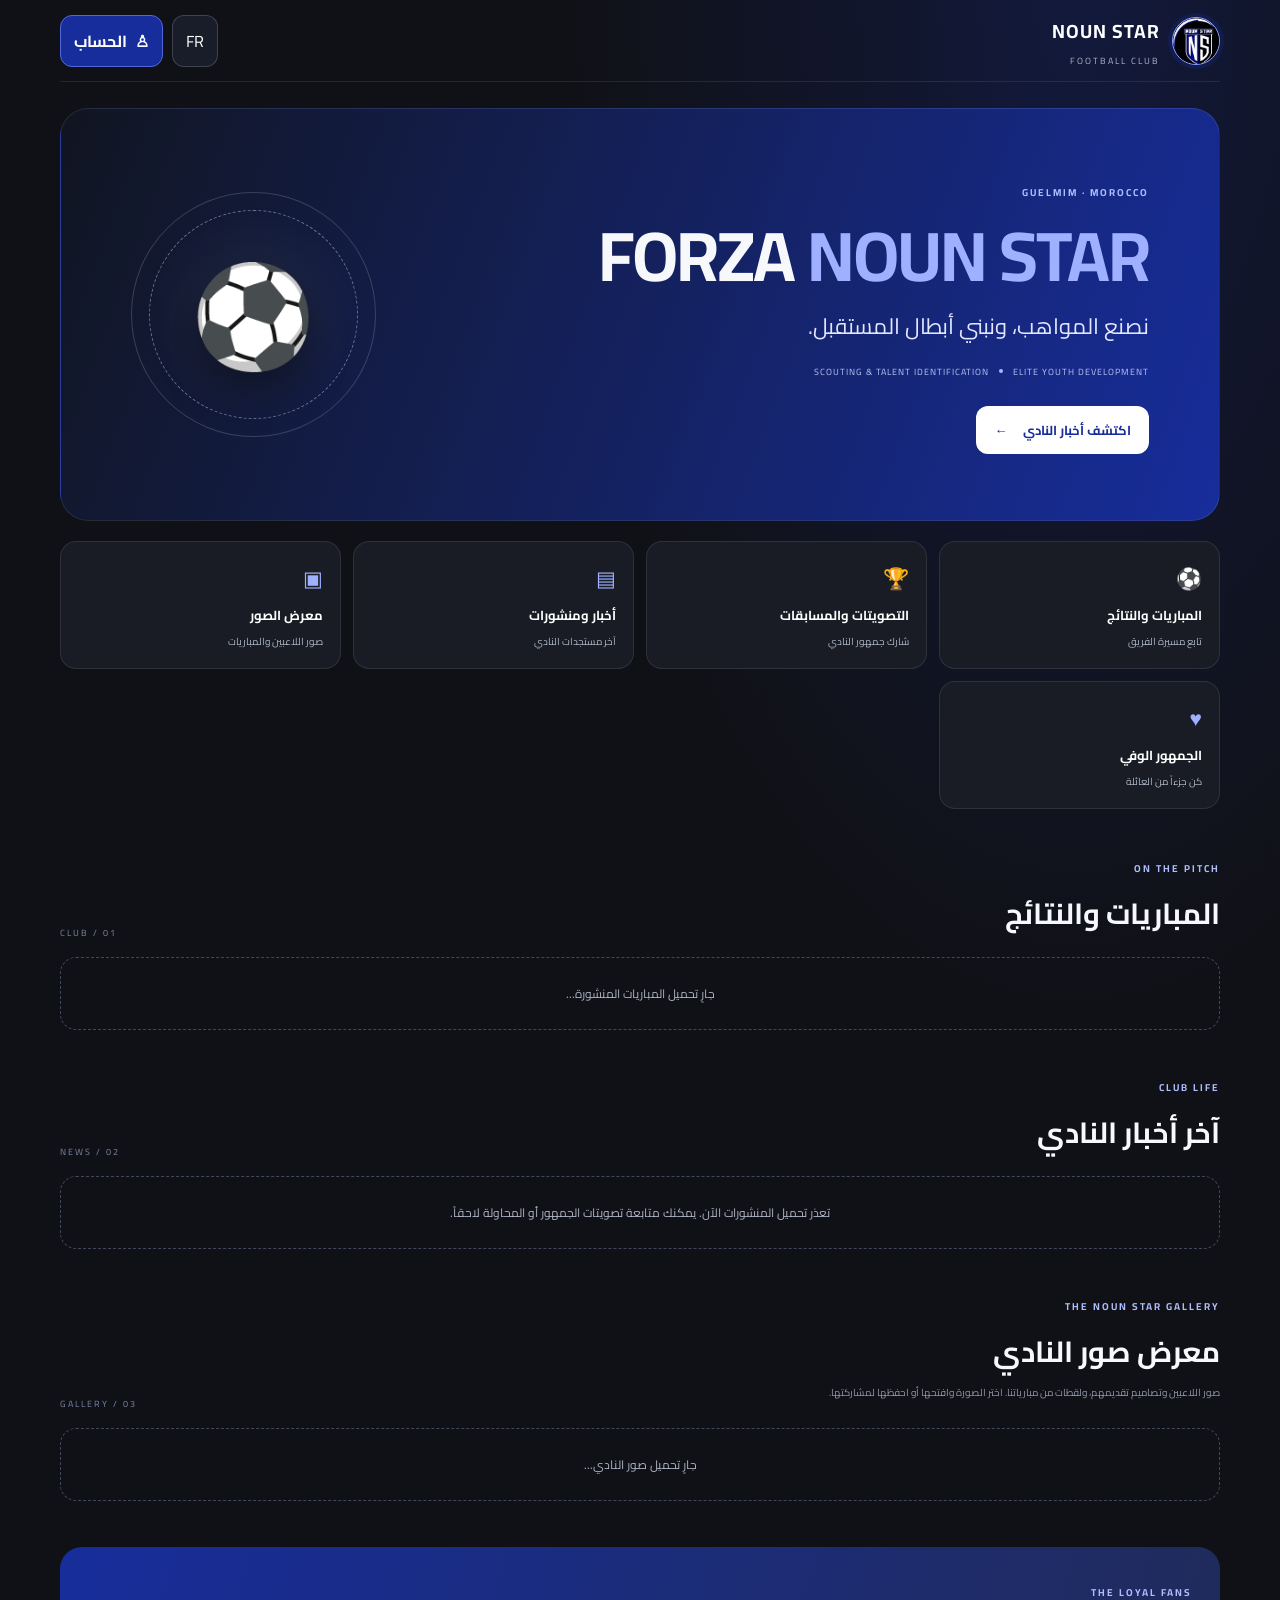
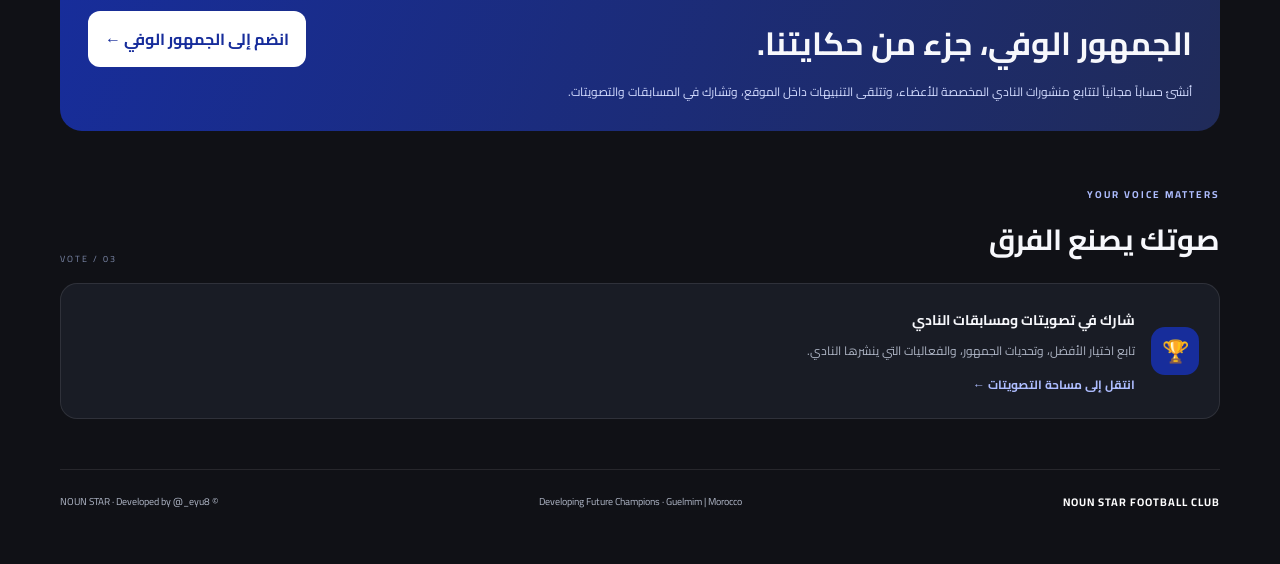
<file: index.html>
<!doctype html>
<html lang="ar" dir="rtl">
<head>
<link rel="manifest" href="./manifest.webmanifest"><meta name="theme-color" content="#101116">
<meta charset="utf-8">
<meta name="viewport" content="width=device-width,initial-scale=1,viewport-fit=cover">
<meta name="theme-color" content="#101116">
<meta name="description" content="NOUN STAR MANAGER — إدارة الفريق من مكان واحد">
<title>NOUN STAR MANAGER</title>
<link rel="stylesheet" href="./assets/css/app.css">
</head>
<body>
<div id="loginView" class="public-shell">
  <header class="public-nav">
    <a class="public-brand" href="./" aria-label="NOUN STAR home">
      <span class="public-crest"><img src="./assets/noun-star-logo.png" alt="NOUN STAR"></span>
      <span><b>NOUN STAR</b><small>FOOTBALL CLUB</small></span>
    </a>
    <div class="public-nav-actions">
      <button class="public-lang" id="publicLangBtn" type="button">FR</button>
      <button class="public-account-btn" id="accountBtn" type="button" aria-label="الحساب"><span id="accountBtnIcon">♙</span><span id="accountBtnLabel">الحساب</span></button>
    </div>
  </header>
  <main class="public-main">
    <section class="public-hero">
      <div class="public-hero-copy">
        <span class="public-kicker">GUELMIM · MOROCCO</span>
        <h1>FORZA <em>NOUN STAR</em></h1>
        <p>نصنع المواهب، ونبني أبطال المستقبل.</p>
        <div class="public-hero-meta">ELITE YOUTH DEVELOPMENT <i></i> SCOUTING &amp; TALENT IDENTIFICATION</div>
        <a class="public-cta" href="#publicFeed">اكتشف أخبار النادي <span>←</span></a>
      </div>
      <div class="public-hero-art" aria-hidden="true"><div class="public-orbit"></div><div class="public-ball">⚽</div><b>NS</b></div>
    </section>
    <section class="public-shortcuts" aria-label="روابط النادي">
      <a href="#publicMatches"><span>⚽</span><b>المباريات والنتائج</b><small>تابع مسيرة الفريق</small></a>
      <a href="./community.html"><span>🏆</span><b>التصويتات والمسابقات</b><small>شارك جمهور النادي</small></a>
      <a href="#publicFeed"><span>▤</span><b>أخبار ومنشورات</b><small>آخر مستجدات النادي</small></a>
      <a href="#publicGallery"><span>▣</span><b>معرض الصور</b><small>صور اللاعبين والمباريات</small></a>
      <a href="#loyalFans"><span>♥</span><b>الجمهور الوفي</b><small>كن جزءاً من العائلة</small></a>
    </section>
    <section class="public-section" id="publicMatches">
      <div class="public-section-head"><div><span class="public-kicker">ON THE PITCH</span><h2>المباريات والنتائج</h2></div><span class="public-section-mark">01 / CLUB</span></div>
      <div id="publicMatchesFeed" class="public-match-grid"><div class="public-empty">جارٍ تحميل المباريات المنشورة...</div></div>
    </section>
    <section class="public-section" id="publicFeed">
      <div class="public-section-head"><div><span class="public-kicker">CLUB LIFE</span><h2>آخر أخبار النادي</h2></div><span class="public-section-mark">02 / NEWS</span></div>
      <div id="publicPostsFeed" class="public-posts-grid"><div class="public-empty">جارٍ تحميل منشورات النادي...</div></div>
    </section>
    <section class="public-section" id="publicGallery"><div class="public-section-head"><div><span class="public-kicker">THE NOUN STAR GALLERY</span><h2>معرض صور النادي</h2><p class="table-sub">صور اللاعبين وتصاميم تقديمهم، ولقطات من مبارياتنا. اختر الصورة وافتحها أو احفظها لمشاركتها.</p></div><span class="public-section-mark">03 / GALLERY</span></div><div id="publicMediaFeed" class="media-gallery-grid"><div class="public-empty">جارٍ تحميل صور النادي...</div></div></section>
    <section class="public-community-banner" id="loyalFans">
      <div><span class="public-kicker">THE LOYAL FANS</span><h2>الجمهور الوفي، جزء من حكايتنا.</h2><p>أنشئ حساباً مجانياً لتتابع منشورات النادي المخصصة للأعضاء، وتتلقى التنبيهات داخل الموقع، وتشارك في المسابقات والتصويتات.</p></div>
      <button type="button" id="joinFansBtn">انضم إلى الجمهور الوفي <span>←</span></button>
    </section>
    <section class="public-section public-polls-section">
      <div class="public-section-head"><div><span class="public-kicker">YOUR VOICE MATTERS</span><h2>صوتك يصنع الفرق</h2></div><span class="public-section-mark">03 / VOTE</span></div>
      <div class="public-info-card"><span class="public-info-icon">🏆</span><div><b>شارك في تصويتات ومسابقات النادي</b><p>تابع اختيار الأفضل، وتحديات الجمهور، والفعاليات التي ينشرها النادي.</p><a href="./community.html">انتقل إلى مساحة التصويتات ←</a></div></div>
    </section>
    <section id="fanNotificationsPanel" class="public-section hidden">
      <div class="public-section-head"><div><span class="public-kicker">YOUR UPDATES</span><h2>إشعاراتك</h2></div><label class="public-notify-toggle"><input id="fanNotificationsEnabled" type="checkbox" checked> إظهار تنبيهات الحساب داخل الموقع</label></div>
      <div id="fanNotificationsList" class="public-notifications"></div>
    </section>
  </main>
  <footer class="public-footer"><b>NOUN STAR FOOTBALL CLUB</b><span>Developing Future Champions · Guelmim | Morocco</span><small>© NOUN STAR · Developed by @_eyu8</small></footer>

  <div id="accountModal" class="public-modal hidden" role="dialog" aria-modal="true" aria-labelledby="accountModalTitle">
    <div class="public-modal-card">
      <button type="button" class="public-modal-close" id="closeAccountModal" aria-label="إغلاق">×</button>
      <div class="public-modal-brand"><span class="public-crest"><img src="./assets/noun-star-logo.png" alt=""></span><div><b>NOUN STAR</b><small>ACCOUNT CENTER</small></div></div>
      <div id="accountChoice">
        <h2 id="accountModalTitle">مرحباً بك</h2><p class="public-muted">اختر نوع الحساب الذي تريد الوصول إليه.</p>
        <button type="button" class="public-choice-card" id="openFanAccount"><span>♥</span><span><b>الجمهور الوفي</b><small>إنشاء حساب مجاني أو تسجيل الدخول</small></span><i>←</i></button>
        <button type="button" class="public-choice-card" id="openStaffAccount"><span>⌑</span><span><b>الدخول المهني</b><small>مدير النادي · المدربون · اللاعبون</small></span><i>←</i></button>
        <p class="public-modal-foot">التصفح العام متاح للجميع دون تسجيل.</p>
      </div>
      <section id="staffLoginPanel" class="hidden">
        <button type="button" class="public-back" id="backToAccountChoice">← العودة</button>
        <h2>دخول النادي</h2><p class="public-muted">أدخل كودك أو معرف اللاعب وكلمة المرور. سيحدد النظام صلاحيات حسابك تلقائياً.</p>
        <form id="loginForm" class="public-form" onsubmit="return false">
          <label for="email">كود المدير أو المدرب أو معرف اللاعب</label><input id="email" type="text" autocomplete="username" autocapitalize="off" autocorrect="off" spellcheck="false" required placeholder="مثال: M-2048 أو C-2048 أو P-2048">
          <label for="password">كلمة المرور</label><div class="password-field"><input id="password" type="password" autocomplete="current-password" autocapitalize="off" autocorrect="off" spellcheck="false" required placeholder="كلمة المرور"><button type="button" id="toggleStaffPassword" aria-label="إظهار كلمة المرور">إظهار</button></div>
          <button class="public-submit" id="loginBtn" type="submit" data-i18n="signIn">تسجيل الدخول</button><div id="loginError" class="error" role="alert"></div>
        </form>
        <p class="public-modal-foot">الحسابات المهنية ينشئها النادي، ولا يوجد تسجيل ذاتي للمدير أو المدربين أو اللاعبين.</p>
      </section>
      <section id="fanLoginPanel" class="hidden">
        <button type="button" class="public-back" id="backToAccountChoiceFan">← العودة</button>
        <h2>الجمهور الوفي</h2><p class="public-muted">حساب مجاني لمتابعة النادي والمشاركة في أنشطته.</p>
        <div class="public-tabs"><button type="button" class="active" id="fanLoginTab">تسجيل الدخول</button><button type="button" id="fanSignupTab">إنشاء حساب</button></div>
        <form id="fanLoginForm" class="public-form">
          <label for="fanLoginUsername">اسم المستخدم</label><input id="fanLoginUsername" required minlength="4" maxlength="20" autocomplete="username" placeholder="اسم المستخدم">
          <label for="fanLoginPassword">كلمة المرور</label><input id="fanLoginPassword" type="password" required autocomplete="current-password" placeholder="كلمة المرور">
          <button class="public-submit" type="submit" id="fanLoginSubmit">دخول الجمهور الوفي</button><div id="fanLoginMessage" class="public-form-message" role="status"></div>
        </form>
        <form id="fanSignupForm" class="public-form hidden">
          <label for="fanDisplayName">الاسم الذي سيظهر للجمهور</label><input id="fanDisplayName" required maxlength="80" placeholder="اسمك">
          <label for="fanSignupUsername">اسم المستخدم (4–20 حرفاً إنجليزياً أو رقماً)</label><input id="fanSignupUsername" required minlength="4" maxlength="20" pattern="[A-Za-z0-9_]{4,20}" autocomplete="username" placeholder="مثال: nounstar_fan">
          <label for="fanSignupPassword">كلمة المرور (10 أحرف على الأقل)</label><input id="fanSignupPassword" type="password" required minlength="10" maxlength="72" autocomplete="new-password" placeholder="أنشئ كلمة مرور قوية">
          <button class="public-submit" type="submit" id="fanSignupSubmit">إنشاء حساب الجمهور الوفي</button><div id="fanSignupMessage" class="public-form-message" role="status"></div>
          <small class="public-modal-foot">لا نطلب بريداً إلكترونياً. يُنشأ حساب الجمهور باسم مستخدم وكلمة مرور، ولا يمنح أي صلاحية إدارية.</small>
        </form>
      </section>
      <section id="fanSignedInPanel" class="hidden">
        <h2>أهلاً بك في الجمهور الوفي</h2><p class="public-muted" id="fanWelcomeName"></p>
        <button type="button" class="public-submit" id="fanGoNotifications">عرض إشعاراتي</button>
        <button type="button" class="public-logout" id="fanLogoutBtn">تسجيل الخروج</button>
      </section>
    </div>
  </div>
</div>
<div id="appView" class="app hidden">
  <aside id="sidebar" class="sidebar">
    <div class="brand"><div class="brand-mark"><img src="./assets/noun-star-logo.png" alt="NOUN STAR"></div><div><div class="brand-name">NOUN STAR</div><div class="brand-sub">MANAGER</div></div></div>
    <div class="workspace-navigation">
      <div class="nav-label" data-i18n="workspace">مساحة العمل</div>
      <nav class="nav" id="nav" aria-label="Workspace navigation">
        <section class="nav-group">
          <div class="nav-group-label" data-i18n="navMain">الرئيسية</div>
          <button class="active" data-page="dashboard" aria-current="page"><span class="nav-ico">▦</span><span data-i18n="dashboard">الرئيسية</span></button>
          <button data-page="playerPortal" id="playerPortalNav" class="hidden"><span class="nav-ico">♙</span><span>ملفي الشخصي</span></button>
        </section>
        <section class="nav-group">
          <div class="nav-group-label" data-i18n="navClub">النادي والفرق</div>
          <button data-page="clubs"><span class="nav-ico">⌂</span><span data-i18n="clubsTeams">الأندية والفرق</span></button>
          <button data-page="players"><span class="nav-ico">♙</span><span data-i18n="players">اللاعبون</span></button>
          <button data-page="matches"><span class="nav-ico">⚽</span><span data-i18n="matches">المباريات</span></button>
          <button data-page="competitions"><span class="nav-ico">♜</span><span data-i18n="competitions">البطولات والترتيب</span></button>
        </section>
        <section class="nav-group">
          <div class="nav-group-label" data-i18n="navPerformance">الأداء والتطوير</div>
          <button data-page="training"><span class="nav-ico">◷</span><span data-i18n="training">التدريبات</span></button>
          <button data-page="statistics"><span class="nav-ico">▥</span><span data-i18n="statistics">الإحصائيات</span></button>
          <button data-page="health"><span class="nav-ico">✚</span><span data-i18n="health">الصحة والحضور</span></button>
          <button data-page="discipline"><span class="nav-ico">⚑</span><span data-i18n="discipline">الانضباط</span></button>
        </section>
        <section class="nav-group">
          <div class="nav-group-label" data-i18n="navAdmin">الإدارة والتحكم</div>
          <button data-page="finance" id="financeNav" class="hidden"><span class="nav-ico">د.م</span><span data-i18n="finance">الإدارة المالية</span></button>
          <button data-page="clubResources" id="clubResourcesNav" class="hidden"><span class="nav-ico">⚒</span><span data-i18n="clubResources">موارد النادي</span></button>
          <button data-page="reports" id="reportsNav" class="hidden"><span class="nav-ico">▤</span><span data-i18n="reports">مركز التقارير</span></button>
          <button data-page="settings"><span class="nav-ico">⚙</span><span data-i18n="settings">الإعدادات</span></button>
        </section>
      </nav>
    </div>
    <div class="sidebar-foot"><div class="coach"><div class="avatar"><img src="./assets/noun-star-logo.png" alt="NOUN STAR"></div><div><b id="coachLabel" style="font-size:12px">المدرب</b><small data-i18n="coachAccount">حساب المدرب</small></div></div></div>
  </aside>
  <main class="main">
    <header class="topbar">
      <div class="topbar-leading">
        <button class="icon-btn mobile-menu" id="menuBtn" type="button" aria-label="فتح القائمة" aria-controls="sidebar" aria-expanded="false"><svg viewBox="0 0 24 24" aria-hidden="true"><path d="M4 6h16M4 12h16M4 18h16"/></svg></button>
        <button class="icon-btn top-back-btn" id="backBtn" type="button" aria-label="رجوع" title="رجوع" disabled><svg class="back-arrow" viewBox="0 0 24 24" aria-hidden="true"><path d="m15 18-6-6 6-6M9 12h12"/></svg></button>
        <div class="top-heading"><div class="eyebrow" data-i18n="seasonOverview">نظرة عامة على الموسم</div><div class="page-title" id="pageTitle" data-i18n="dashboard">الرئيسية</div></div>
      </div>
      <div class="top-actions">
        <nav class="top-shortcuts" aria-label="اختصارات سريعة">
          <button class="top-shortcut" type="button" data-top-page="players" title="اللاعبون" aria-label="اللاعبون"><svg viewBox="0 0 24 24" aria-hidden="true"><path d="M16 21v-2a4 4 0 0 0-4-4H8a4 4 0 0 0-4 4v2"/><circle cx="10" cy="7" r="4"/><path d="M20 8v6M23 11h-6"/></svg><span data-top-label>اللاعبون</span></button>
          <button class="top-shortcut" type="button" data-top-page="matches" title="المباريات" aria-label="المباريات"><svg viewBox="0 0 24 24" aria-hidden="true"><circle cx="12" cy="12" r="10"/><path d="m12 2 3 6-3 4-3-4 3-6ZM2 12l7-1 3 1 3-1 7 1M5 19l4-7m10 7-4-7"/></svg><span data-top-label>المباريات</span></button>
          <button class="top-shortcut" type="button" data-top-page="training" title="التدريبات" aria-label="التدريبات"><svg viewBox="0 0 24 24" aria-hidden="true"><path d="M6 6v12M18 6v12M3 9v6M21 9v6M6 12h12"/></svg><span data-top-label>التدريبات</span></button>
          <button class="top-shortcut" type="button" data-top-page="finance" title="المالية" aria-label="المالية"><svg viewBox="0 0 24 24" aria-hidden="true"><rect x="3" y="6" width="18" height="14" rx="2"/><path d="M3 10h18M16 15h2M7 6V4a2 2 0 0 1 2-2h9"/></svg><span data-top-label>المالية</span></button>
        </nav>
        <span class="table-sub" id="syncStatusTop" aria-live="polite"></span>
        <div class="top-utilities">
          <button class="icon-btn notification-bell" id="notificationsBtn" type="button" aria-label="الإشعارات" title="الإشعارات"><svg viewBox="0 0 24 24" aria-hidden="true"><path d="M18 8a6 6 0 0 0-12 0c0 7-3 7-3 9h18c0-2-3-2-3-9"/><path d="M10 21h4"/></svg><span id="notificationBadge" class="notification-badge hidden">0</span></button>
          <button class="icon-btn" id="refreshBtn" type="button" data-i18n-title="refresh" aria-label="تحديث"><svg viewBox="0 0 24 24" aria-hidden="true"><path d="M20 7v5h-5M4 17v-5h5"/><path d="M5.6 9a7 7 0 0 1 11.6-2L20 12M4 12l2.8 5a7 7 0 0 0 11.6-2"/></svg></button>
          <button class="ghost-btn" id="langBtn" type="button">FR</button>
          <button class="icon-btn" id="themeBtn" type="button" aria-label="تغيير المظهر"><svg viewBox="0 0 24 24" aria-hidden="true"><circle cx="12" cy="12" r="4"/><path d="M12 2v2m0 16v2M4.93 4.93l1.42 1.42m11.3 11.3 1.42 1.42M2 12h2m16 0h2M4.93 19.07l1.42-1.42m11.3-11.3 1.42-1.42"/></svg></button>
          <button class="icon-btn" id="logoutBtn" type="button" aria-label="تسجيل الخروج"><svg viewBox="0 0 24 24" aria-hidden="true"><path d="M10 17l5-5-5-5M15 12H3"/><path d="M12 3h6a2 2 0 0 1 2 2v14a2 2 0 0 1-2 2h-6"/></svg></button>
        </div>
      </div>
    </header>
    <nav id="bottomNav" class="bottom-nav" aria-label="التنقل الرئيسي">
      <button type="button" data-bottom-page="dashboard" class="active" aria-current="page"><svg viewBox="0 0 24 24" aria-hidden="true"><path d="m3 10 9-7 9 7v10a1 1 0 0 1-1 1h-5v-7H9v7H4a1 1 0 0 1-1-1z"/></svg><span>الرئيسية</span></button>
      <button type="button" data-bottom-page="players"><svg viewBox="0 0 24 24" aria-hidden="true"><path d="M16 21v-2a4 4 0 0 0-4-4H8a4 4 0 0 0-4 4v2"/><circle cx="10" cy="7" r="4"/><path d="M20 8v8m-4-4h8"/></svg><span>اللاعبون</span></button>
      <button type="button" data-bottom-page="training"><svg viewBox="0 0 24 24" aria-hidden="true"><rect x="4" y="3" width="16" height="18" rx="2"/><path d="m8 12 2.5 2.5L16 9"/></svg><span>الحضور</span></button>
      <button type="button" data-bottom-page="finance" id="bottomFinanceNav"><svg viewBox="0 0 24 24" aria-hidden="true"><rect x="2" y="5" width="20" height="15" rx="2"/><path d="M2 10h20m-5 5h2M6 5V3h12v2"/></svg><span>المالية</span></button>
      <button type="button" id="moreNavBtn" aria-expanded="false" aria-controls="moreSheet"><svg viewBox="0 0 24 24" aria-hidden="true"><circle cx="5" cy="12" r="1"/><circle cx="12" cy="12" r="1"/><circle cx="19" cy="12" r="1"/></svg><span>المزيد</span></button>
    </nav>
    <div id="moreSheet" class="more-sheet hidden" aria-label="الأقسام الإضافية">
      <div class="more-sheet-head"><b>المزيد من الأقسام</b><button type="button" id="closeMoreSheet" aria-label="إغلاق">×</button></div>
      <div class="more-sheet-grid">
       <button data-goto="clubs" type="button">الأندية والفرق</button><button data-goto="matches" type="button">المباريات</button><button data-goto="competitions" type="button">البطولات</button><button data-goto="statistics" type="button">الإحصائيات</button><button data-goto="health" type="button">الصحة</button><button data-goto="discipline" type="button">الانضباط</button><button data-goto="clubResources" id="moreResourcesItem" type="button">المعدات والرعاة</button><button data-goto="reports" id="moreReportsItem" type="button">التقارير</button><button data-goto="calendar" id="moreCalendarItem" type="button">التقويم</button><button data-goto="notifications" id="moreNotificationsItem" type="button">الإشعارات</button><button data-goto="settings" type="button">الإعدادات</button>
      </div>
    </div>
    <section id="dashboardPage">
      <div class="welcome"><div><h2 data-i18n="welcomeTitle">Developing Future Champions</h2><p data-i18n="welcomeDesc">Elite Youth Development · Scouting &amp; Talent Identification · Guelmim | Morocco</p></div><div class="welcome-tag" data-i18n="privateSpace">مساحة المدرب الخاصة</div></div>
      <section id="managerDashboardPanel" class="card hidden" style="margin-bottom:14px"><div class="section-head" style="margin-top:0"><div><h3>مركز قيادة النادي</h3><p class="table-sub">إدارة الهيكلة والموارد البشرية ومتابعة شؤون النادي من مكان واحد.</p></div><span class="welcome-tag">صلاحيات المدير</span></div><div class="quick-grid manager-bento-grid"><button class="quick" data-goto="clubs"><span>⌂</span><b>إدارة الفرق والفئات</b></button><button class="quick" data-goto="settings" data-settings-focus="coaches"><span>♟</span><b>إدارة المدربين والحسابات</b></button><button class="quick" data-goto="settings" data-settings-focus="requests"><span>✓</span><b>طلبات اللاعبين والتصحيحات</b></button><button class="quick" data-goto="settings" data-settings-focus="public"><span>◉</span><b>النشر والتواصل مع الجمهور</b></button><button class="quick" data-goto="finance"><span>د.م</span><b>الإدارة المالية والاشتراكات</b></button><button class="quick" data-goto="clubResources"><span>⚒</span><b>المواسم والرعاة والمعدات والأطقم</b></button><button class="quick" data-goto="reports"><span>▤</span><b>التقارير والمستندات</b></button></div></section>
      <section id="dashboardInsights" class="dashboard-insights" aria-label="ملخص الإدارة">
 <div class="dashboard-panel dashboard-wide">
  <div class="dashboard-panel-head"><div><h3>توزيع اللاعبين حسب الفئات</h3><p>الأعداد مأخوذة من اللاعبين والارتباطات الحالية بالفرق</p></div><button class="text-action" data-goto="players" type="button">عرض اللاعبين</button></div>
  <div id="dashboardCategoryBreakdown" class="category-breakdown"><div class="empty-state">جارٍ تحميل التوزيع...</div></div>
 </div>
 <div class="dashboard-panel">
  <div class="dashboard-panel-head"><div><h3>الحضور الأخير</h3><p id="dashboardAttendanceDate">آخر حصة مسجلة</p></div><button class="text-action" data-goto="training" type="button">سجل الحضور</button></div>
  <div id="dashboardAttendanceSummary" class="dashboard-empty">لا توجد حصص مسجلة بعد.</div>
 </div>
 <div class="dashboard-panel">
  <div class="dashboard-panel-head"><div><h3>أقرب موعد للفريق</h3><p>التدريب أو الموعد القادم المسجل</p></div><button class="text-action" data-goto="training" type="button">التدريبات</button></div>
  <div id="dashboardNextTraining" class="dashboard-empty">لا توجد مواعيد قادمة.</div>
 </div>
 <section id="dashboardFinancePanel" class="dashboard-panel dashboard-wide hidden">
  <div class="dashboard-panel-head"><div><h3>الملخص المالي</h3><p>من سجل المعاملات والاستحقاقات الفعلية</p></div><button class="text-action" data-goto="finance" type="button">فتح المالية</button></div>
  <div class="dashboard-finance-grid">
   <div><span>المداخيل</span><b id="dashboardIncome">—</b></div><div><span>المصاريف</span><b id="dashboardExpense">—</b></div><div><span>صافي الرصيد</span><b id="dashboardNet">—</b></div><div><span>المستحقات المتبقية</span><b id="dashboardOutstanding">—</b></div>
  </div>
  <div class="dashboard-panel-subhead">آخر العمليات المالية</div><div id="dashboardRecentFinance" class="dashboard-list"></div>
 </section>
 <section id="dashboardActivityPanel" class="dashboard-panel dashboard-wide hidden">
  <div class="dashboard-panel-head"><div><h3>آخر النشاطات الإدارية</h3><p>سجل النشاطات المحفوظ في قاعدة البيانات</p></div><button class="text-action" data-goto="clubResources" type="button">سجل الموارد</button></div>
  <div id="dashboardRecentActivity" class="dashboard-list"></div>
 </section>
 <div class="dashboard-panel dashboard-wide">
  <div class="dashboard-panel-head"><div><h3>اختصارات سريعة</h3><p>انتقل مباشرة إلى الإجراء المطلوب</p></div></div>
  <div class="dashboard-shortcuts">
   <button type="button" data-goto="players" data-dashboard-action="add-player"><span class="dash-shortcut-icon">＋</span><b>إضافة لاعب</b><small>ملف لاعب جديد</small></button>
   <button type="button" data-goto="training" data-dashboard-action="attendance"><span class="dash-shortcut-icon">✓</span><b>تسجيل الحضور</b><small>إدارة حصة تدريبية</small></button>
   <button type="button" data-goto="finance" data-dashboard-action="finance" id="dashboardAddFinance"><span class="dash-shortcut-icon">د.م</span><b>معاملة مالية</b><small>إضافة دخل أو مصروف</small></button>
  </div>
 </div>
</section>
<div class="section-head"><h3 data-i18n="teamSnapshot">ملخص الفريق</h3><div style="display:flex;gap:8px;align-items:center"><select id="dashboardTeamFilter" class="search-field" style="max-width:180px"><option value="">كل الفرق</option></select><span id="syncStatus" data-i18n="connecting">جارٍ الاتصال...</span></div></div>
      <div class="stats">
        <article class="stat"><div class="stat-top"><span data-i18n="players">اللاعبون</span><span class="stat-icon">♙</span></div><div class="stat-value" id="statPlayers">—</div><div class="stat-foot" data-i18n="registeredPlayers">إجمالي اللاعبين المسجلين</div></article>
        <article class="stat"><div class="stat-top"><span data-i18n="matchesPlayed">المباريات المنتهية</span><span class="stat-icon">⚽</span></div><div class="stat-value" id="statMatches">—</div><div class="stat-foot" data-i18n="finishedMatches">مباريات مكتملة</div></article>
        <article class="stat"><div class="stat-top"><span data-i18n="teams">الفرق</span><span class="stat-icon">⌂</span></div><div class="stat-value" id="statTeams">—</div><div class="stat-foot" data-i18n="activeTeams">الفرق المسجلة</div></article>
        <article class="stat"><div class="stat-top"><span data-i18n="competitions">البطولات</span><span class="stat-icon">♜</span></div><div class="stat-value" id="statCompetitions">—</div><div class="stat-foot" data-i18n="registeredCompetitions">البطولات المسجلة</div></article>
      </div>
      <div id="dashboardExtraStats" class="stats" style="margin-top:13px"><article class="stat"><div class="stat-top"><span data-i18n="wins">فوز</span><span class="stat-icon">W</span></div><div class="stat-value" id="statWins">—</div><div class="stat-foot" data-i18n="winsLabel">انتصارات</div></article><article class="stat"><div class="stat-top"><span data-i18n="draws">تعادل</span><span class="stat-icon">D</span></div><div class="stat-value" id="statDraws">—</div><div class="stat-foot" data-i18n="drawsLabel">تعادلات</div></article><article class="stat"><div class="stat-top"><span data-i18n="losses">خسارة</span><span class="stat-icon">L</span></div><div class="stat-value" id="statLosses">—</div><div class="stat-foot" data-i18n="lossesLabel">هزائم</div></article><article class="stat"><div class="stat-top"><span data-i18n="goalsDifference">الأهداف له / عليه</span><span class="stat-icon">⚽</span></div><div class="stat-value" id="statGoals">—</div><div class="stat-foot" data-i18n="goalsSummary">إجمالي الأهداف</div></article></div>
      <div class="content-grid">
        <section><div class="section-head"><h3 data-i18n="nextMatch">المباراة القادمة</h3><span data-i18n="calendar">جدول المباريات</span></div><div id="nextMatchCard" class="card match-empty"><div class="empty-ball">⚽</div><b data-i18n="noUpcoming">لا توجد مباراة قادمة</b><span data-i18n="addMatchHint">ستظهر هنا عند إضافة مباراة جديدة.</span></div><div class="section-head"><h3 data-i18n="recentResults">آخر النتائج</h3><span data-i18n="lastFive">آخر 5 مباريات</span></div><div id="recentResults" class="card match-empty" style="min-height:100px"></div></section>
        <section><div class="section-head"><h3 data-i18n="attention">يحتاج انتباهك</h3><span data-i18n="followUp">متابعة الفريق</span></div><div class="card attention-list"><div class="attention-item"><span class="dot"></span><span data-i18n="attentionSetup">أكمل إعداد الفرق واللاعبين للبدء.</span></div><div class="attention-item"><span class="dot" style="background:var(--green)"></span><span data-i18n="privateData">بياناتك محفوظة ضمن حسابك الخاص.</span></div></div></section>
      </div>
      <div class="section-head"><h3 data-i18n="topScorers">الهدافون</h3><span data-i18n="seasonStats">إحصائيات الموسم</span></div><div id="topScorers" class="card match-empty" style="min-height:110px"></div>
      <div class="section-head"><h3 data-i18n="quickAccess">وصول سريع</h3><span data-i18n="manageTeam">إدارة الفريق</span></div>
      <div class="quick-grid">
        <button class="quick hidden" id="managerQuickCoaches" data-goto="settings" data-settings-focus="coaches"><span>♟</span><b>إدارة المدربين</b></button><button class="quick" data-goto="players"><span>♙</span><b data-i18n="players">اللاعبون</b></button>
        <button class="quick" data-goto="matches"><span>⚽</span><b data-i18n="matches">المباريات</b></button>
        <button class="quick" data-goto="training"><span>◷</span><b data-i18n="training">التدريبات</b></button>
        <button class="quick" data-goto="clubs"><span>⌂</span><b data-i18n="clubsTeams">الأندية والفرق</b></button>
      </div>
    </section>
    <section id="modulePage" class="hidden">
  <div id="modulePlaceholder" class="page-placeholder"><div style="font-size:34px" id="moduleIcon">◈</div><strong id="moduleHeading">قريباً</strong><span data-i18n="modulePhase">سيتم بناء هذه الوحدة ضمن مراحل التنفيذ المعتمدة.</span></div>
  <div id="clubsModule" class="hidden">
    <div class="module-toolbar"><div><h3 style="margin:0;font-size:14px" data-i18n="clubsTeams">الأندية والفرق</h3><p data-i18n="clubsIntro">أنشئ أنديتك وفرق الفئات العمرية.</p></div><div class="module-actions"><button class="primary-btn" id="addClubBtn" data-i18n="addClub">+ إضافة نادٍ</button><button class="secondary-btn" id="addTeamBtn" data-i18n="addTeam">+ إضافة فريق</button></div></div>
    <div id="clubEditor" class="editor hidden"><h3 id="clubEditorTitle" data-i18n="addClub">إضافة نادٍ</h3><form id="clubForm"><div class="form-grid"><div class="form-field"><label data-i18n="clubName">اسم النادي</label><input id="clubName" required maxlength="100"></div><div class="form-field"><label data-i18n="clubShort">الاسم المختصر</label><input id="clubShort" maxlength="20"></div><div class="form-field full"><label data-i18n="notes">ملاحظات</label><input id="clubNotes" maxlength="300"></div></div><div class="editor-footer"><button class="primary-btn" type="submit" data-i18n="save">حفظ</button><button class="secondary-btn" type="button" id="cancelClub" data-i18n="cancel">إلغاء</button></div></form></div>
    <div id="teamEditor" class="editor hidden"><h3 id="teamEditorTitle" data-i18n="addTeam">إضافة فريق</h3><form id="teamForm"><div class="form-grid"><div class="form-field"><label data-i18n="teamName">اسم الفريق</label><input id="teamName" required maxlength="100"></div><div class="form-field"><label data-i18n="club">النادي</label><select id="teamClub" required></select></div><div class="form-field"><label data-i18n="ageCategory">الفئة العمرية</label><input id="teamAge" placeholder="U15"></div><div class="form-field"><label data-i18n="season">الموسم</label><input id="teamSeason" placeholder="2026/2027"></div></div><div class="editor-footer"><button class="primary-btn" type="submit" data-i18n="save">حفظ</button><button class="secondary-btn" type="button" id="cancelTeam" data-i18n="cancel">إلغاء</button></div></form></div>
    <div class="section-head"><h3 data-i18n="registeredClubs">الأندية المسجلة</h3><span id="clubsCount">0</span></div><div class="module-filter-row"><input id="clubSearch" class="search-field" type="search" data-i18n-placeholder="searchRecords" placeholder="ابحث في الأندية..."></div><div id="clubsTable" class="data-table-wrap"></div>
    <div class="section-head"><h3 data-i18n="registeredTeams">الفرق المسجلة</h3><span id="teamsCount">0</span></div><div class="module-filter-row"><input id="teamSearch" class="search-field" type="search" data-i18n-placeholder="searchRecords" placeholder="ابحث في الفرق..."></div><div id="teamsTable" class="data-table-wrap"></div>
  </div>
  <div id="playersModule" class="hidden">
    <div class="module-toolbar"><div><h3 style="margin:0;font-size:14px" data-i18n="players">اللاعبون</h3><p data-i18n="playersIntro">إدارة ملفات اللاعبين وتوزيعهم على الفرق.</p></div><div class="module-actions"><input id="playerSearch" class="search-field" type="search" data-i18n-placeholder="searchPlayer" placeholder="ابحث عن لاعب"><button class="primary-btn" id="addPlayerBtn" data-i18n="addPlayer">+ إضافة لاعب</button></div></div>
    <div class="player-filter-bar">
      <select id="playerFilterPosition" class="search-field" aria-label="تصفية حسب المركز"><option value="" data-i18n="allPositions">كل المراكز</option><option value="GK">GK</option><option value="DF">DF</option><option value="MF">MF</option><option value="FW">FW</option></select>
      <select id="playerFilterTeam" class="search-field" aria-label="تصفية حسب الفئة"><option value="" data-i18n="allTeams">كل الفرق</option></select>
      <select id="playerFilterAvailability" class="search-field" aria-label="الحالة الإدارية"><option value="">كل الحالات الإدارية</option><option value="available">متاح</option><option value="injured">مصاب</option><option value="suspended">موقوف</option><option value="unavailable">غير متاح</option></select>
      <select id="playerFilterPayment" class="search-field hidden" aria-label="حالة الأداء"><option value="">كل حالات الأداء</option><option value="paid">مدفوع</option><option value="partial">جزئي</option><option value="unpaid">غير مدفوع</option><option value="none">دون استحقاق</option></select>
      <select id="playerSortOrder" class="search-field" aria-label="ترتيب اللاعبين"><option value="name">الاسم: أ-ي</option><option value="date">الأحدث إضافة</option><option value="shirt">رقم القميص</option></select>
      <button id="clearPlayerFilters" class="secondary-btn" type="button">مسح الفلاتر</button>
    </div>
    <div id="playerEditor" class="editor hidden"><h3 id="playerEditorTitle" data-i18n="addPlayer">إضافة لاعب</h3><form id="playerForm"><div class="form-grid"><div class="form-field full"><label>صورة اللاعب</label><div class="player-photo-field"><img id="playerPhotoPreview" class="player-photo-preview" alt="معاينة صورة اللاعب"><div class="player-photo-actions"><input id="playerPhotoFile" type="file" accept="image/*" capture="environment"><button class="secondary-btn" type="button" id="clearPlayerPhoto">إزالة الصورة</button><small>اختر صورة من المعرض أو التقط صورة بالكاميرا. تُضغط الصورة تلقائياً.</small></div></div></div><div class="form-field"><label data-i18n="fullName">الاسم الكامل</label><input id="playerName" required maxlength="120"></div><div class="form-field"><label data-i18n="shirtNumber">رقم القميص</label><input id="playerNumber" type="number" min="1" max="99"></div><div class="form-field"><label data-i18n="position">المركز</label><select id="playerPosition"><option value="">—</option><option value="GK">GK — حارس</option><option value="DF">DF — دفاع</option><option value="MF">MF — وسط</option><option value="FW">FW — هجوم</option></select></div><div class="form-field"><label data-i18n="birthDate">تاريخ الميلاد</label><input id="playerBirth" type="date"></div><div class="form-field"><label data-i18n="team">الفريق</label><select id="playerTeam"><option value="">—</option></select></div><div class="form-field"><label data-i18n="availability">الحالة</label><select id="playerAvailability"><option value="available" data-i18n="available">متاح</option><option value="injured" data-i18n="injured">مصاب</option><option value="suspended" data-i18n="suspended">موقوف</option><option value="unavailable" data-i18n="unavailable">غير متاح</option></select></div><div class="form-field"><label data-i18n="phone">الهاتف</label><input id="playerPhone" type="tel" maxlength="30"></div><div class="form-field full"><label data-i18n="notes">ملاحظات</label><input id="playerNotes" maxlength="300"></div></div><div class="editor-footer"><button class="primary-btn" type="submit" data-i18n="save">حفظ</button><button class="secondary-btn" type="button" id="cancelPlayer" data-i18n="cancel">إلغاء</button></div></form></div>
    <div class="section-head"><h3 data-i18n="playerList">قائمة اللاعبين</h3><span id="playersCount">0</span></div><div id="playersTable" class="data-table-wrap"></div>
<div id="playerAccountCard" class="card hidden" style="margin:14px 0"><h3>إنشاء دخول لاعب</h3><p class="table-sub">أنشئ رمزاً وكلمة مرور مؤقتة للاعب ليدخل إلى ملفه ويطلب تصحيح بياناته.</p><form id="playerAccountForm"><div class="form-grid"><div class="form-field"><label>اللاعب</label><select id="accountPlayerChoice" required></select></div><div class="form-field"><label>رمز الدخول (4–20)</label><input id="newPlayerCode" minlength="4" maxlength="20" pattern="[A-Za-z0-9_-]{4,20}" required></div><div class="form-field"><label>كلمة مرور مؤقتة (10 أحرف على الأقل)</label><input id="newPlayerPassword" type="password" minlength="10" required></div></div><div class="editor-footer"><button class="primary-btn" type="submit">إنشاء حساب اللاعب</button></div><p id="playerAccountMessage" class="table-sub" aria-live="polite"></p></form></div>
    <div id="playerProfilePanel" class="editor hidden card" style="margin-bottom:16px"><div class="module-toolbar"><div><h3 id="playerProfileTitle" data-i18n="playerProfile">ملف اللاعب</h3><p id="playerProfileMeta" class="table-sub"></p></div><div class="module-actions"><button class="secondary-btn" id="playerProfilePrintBtn" type="button">طباعة الملف</button><button class="secondary-btn" id="closePlayerProfile" data-i18n="closeProfile">إغلاق الملف</button></div></div><div id="playerProfileSummary"></div><div id="playerFinancePanel" class="card hidden" style="margin:12px 0;padding:14px"><h4>الملف المالي للاعب</h4><div id="playerFinanceTable" class="data-table-wrap"></div></div><div id="playerKitPanel" class="card hidden" style="margin:12px 0;padding:14px"><h4>القمصان والمعدات المسلمة</h4><div id="playerKitTable" class="data-table-wrap"></div></div><div class="card" style="margin:12px 0;padding:14px"><h4>إضافة تقييم فني للاعب</h4><form id="playerEvaluationForm"><input id="evaluationPlayerId" type="hidden"><div class="form-grid"><div class="form-field"><label>التاريخ</label><input id="evaluationPeriod" type="date" required></div><div class="form-field"><label>الفني (1–10)</label><input id="evaluationTechnical" type="number" min="1" max="10" value="7" required></div><div class="form-field"><label>التكتيكي (1–10)</label><input id="evaluationTactical" type="number" min="1" max="10" value="7" required></div><div class="form-field"><label>البدني (1–10)</label><input id="evaluationPhysical" type="number" min="1" max="10" value="7" required></div><div class="form-field"><label>الانضباط (1–10)</label><input id="evaluationDiscipline" type="number" min="1" max="10" value="7" required></div><div class="form-field full"><label>ملاحظات المدرب وخطة التطور</label><textarea id="evaluationNote" rows="3" maxlength="3000"></textarea></div></div><button class="primary-btn" type="submit">حفظ التقييم</button><p id="evaluationMessage" class="table-sub" aria-live="polite"></p></form></div><div class="section-head"><h4>سجل التقييمات</h4></div><div id="playerEvaluationHistory" class="data-table-wrap"></div><div class="section-head"><h4 data-i18n="teamHistory">تاريخ الفرق</h4></div><div id="playerHistoryTable" class="data-table-wrap"></div><div class="section-head"><h4 data-i18n="healthHistory">الإصابات والغياب</h4></div><div id="playerHealthTable" class="data-table-wrap"></div><div class="section-head"><h4 data-i18n="eventHistory">سجل أحداث المباريات</h4></div><div id="playerEventsTable" class="data-table-wrap"></div></div>
  </div>
<div id="competitionsModule" class="hidden"><div class="module-toolbar"><div><h3 style="margin:0;font-size:14px" data-i18n="competitions">البطولات والترتيب</h3><p data-i18n="competitionsIntro">أنشئ البطولات وتابع ترتيب الفرق.</p></div><button class="primary-btn" id="addCompetitionBtn" data-i18n="addCompetition">+ إضافة بطولة</button></div><div id="competitionEditor" class="editor hidden"><h3 data-i18n="addCompetition">إضافة بطولة</h3><form id="competitionForm"><div class="form-grid"><div class="form-field"><label data-i18n="competitionName">اسم البطولة</label><input id="competitionName" required></div><div class="form-field"><label data-i18n="season">الموسم</label><input id="competitionSeason"></div><div class="form-field"><label data-i18n="pointsWin">نقاط الفوز</label><input id="pointsWin" type="number" min="0" value="3"></div><div class="form-field"><label data-i18n="pointsDraw">نقاط التعادل</label><input id="pointsDraw" type="number" min="0" value="1"></div><div class="form-field"><label data-i18n="pointsLoss">نقاط الخسارة</label><input id="pointsLoss" type="number" min="0" value="0"></div><div class="form-field"><label data-i18n="targetPosition">المركز المستهدف</label><input id="targetPosition" type="number" min="1"></div></div><div class="editor-footer"><button class="primary-btn" type="submit" data-i18n="save">حفظ</button><button class="secondary-btn" type="button" id="cancelCompetition" data-i18n="cancel">إلغاء</button></div></form></div><div id="entryEditor" class="editor hidden"><h3 data-i18n="addStandingEntry">إضافة فريق</h3><form id="entryForm"><div class="form-grid"><div class="form-field"><label data-i18n="team">الفريق</label><select id="entryTeam"><option value="">—</option></select></div><div class="form-field"><label data-i18n="opponentName">اسم المنافس</label><input id="entryOpponent"></div><div class="form-field"><label data-i18n="manualPoints">النقاط اليدوية</label><input id="entryPoints" type="number" min="-100" value="0"></div><div class="form-field"><label data-i18n="remainingMatches">المتبقية</label><input id="entryRemaining" type="number" min="0" value="0"></div><div class="form-field"><label data-i18n="played">لعب</label><input id="entryPlayed" type="number" min="0" value="0"></div><div class="form-field"><label data-i18n="won">فاز</label><input id="entryWon" type="number" min="0" value="0"></div><div class="form-field"><label data-i18n="drawn">تعادل</label><input id="entryDrawn" type="number" min="0" value="0"></div><div class="form-field"><label data-i18n="lost">خسر</label><input id="entryLost" type="number" min="0" value="0"></div><div class="form-field"><label data-i18n="goalsForShort">له</label><input id="entryGoalsFor" type="number" min="0" value="0"></div><div class="form-field"><label data-i18n="goalsAgainstShort">عليه</label><input id="entryGoalsAgainst" type="number" min="0" value="0"></div></div><div class="editor-footer"><button class="primary-btn" type="submit" data-i18n="save">حفظ</button><button class="secondary-btn" type="button" id="cancelEntry" data-i18n="cancel">إلغاء</button></div></form></div><div class="section-head"><h3 data-i18n="competitionList">قائمة البطولات</h3><span id="competitionsCount">0</span></div><div class="module-filter-row"><input id="competitionSearch" class="search-field" type="search" data-i18n-placeholder="searchRecords" placeholder="ابحث في البطولات..."></div><div id="competitionsTable" class="data-table-wrap"></div><div id="standingsArea" class="hidden"><div class="section-head"><h3 id="standingsTitle" data-i18n="standings">جدول الترتيب</h3><button class="secondary-btn" id="addEntryBtn" data-i18n="addStandingEntry">إضافة فريق</button></div><div id="standingsTable" class="data-table-wrap"></div><div id="targetProjection" class="card hidden" style="margin-top:12px"></div><p class="table-sub" data-i18n="standingsNote">إحصائيات فرقك تُحسب من المباريات المنتهية، وبيانات المنافسين تُدخل يدوياً.</p></div></div>
  <div id="trainingModule" class="hidden">
    <div class="module-toolbar"><div><h3 style="margin:0;font-size:14px" data-i18n="training">التدريبات</h3><p data-i18n="trainingIntro2">خطط الحصة، اختر تمريناً، واشرحه للاعبين على الملعب التكتيكي.</p></div><div class="module-actions"><button class="primary-btn" id="addTrainingBtn" data-i18n="addTraining">+ حصة جديدة</button><button class="secondary-btn" id="addDrillBtn" data-i18n="createDrill">إنشاء تمرين</button><button class="secondary-btn" id="exportDrillBank" data-i18n="exportDrillBank">تصدير بنكي</button><button class="secondary-btn" id="importDrillBankBtn" data-i18n="importDrillBank">استيراد JSON</button><input id="importDrillBankFile" type="file" accept="application/json,.json" class="hidden"></div></div>
    <div id="trainingEditor" class="editor hidden"><h3 id="trainingEditorTitle" data-i18n="addTraining">حصة تدريبية جديدة</h3><form id="trainingForm"><div class="form-grid"><div class="form-field"><label data-i18n="team">الفريق</label><select id="trainingTeam" required></select></div><div class="form-field"><label data-i18n="sessionTitle">عنوان الحصة</label><input id="trainingTitle" required maxlength="120"></div><div class="form-field"><label data-i18n="sessionDate">التاريخ والوقت</label><input id="trainingDate" type="datetime-local" required></div><div class="form-field"><label data-i18n="location">المكان</label><input id="trainingLocation" maxlength="120"></div><div class="form-field full"><label data-i18n="chooseDrill">التمرين المرتبط</label><select id="trainingDrill" multiple size="4" aria-label="Training drills"></select><small class="table-sub" data-i18n="chooseMultipleDrills">يمكن اختيار أكثر من تمرين للحصة الواحدة.</small><div class="row-actions" style="margin-top:6px"><button type="button" class="secondary-btn" id="drillMoveUp" data-i18n="moveUp">↑ تقديم</button><button type="button" class="secondary-btn" id="drillMoveDown" data-i18n="moveDown">↓ تأخير</button></div><div class="table-sub" id="drillPlanSummary" aria-live="polite"></div></div><div class="form-field full"><label data-i18n="notes">ملاحظات</label><textarea id="trainingNotes" rows="2" maxlength="1000"></textarea></div></div><div class="editor-footer"><button class="primary-btn" type="submit" data-i18n="save">حفظ</button><button class="secondary-btn" type="button" id="cancelTraining" data-i18n="cancel">إلغاء</button></div></form></div>
    <div id="drillEditor" class="editor hidden"><h3 data-i18n="createDrill">إنشاء تمرين جديد</h3><form id="drillForm"><div class="form-grid"><div class="form-field"><label data-i18n="drillName">اسم التمرين</label><input id="drillTitle" required maxlength="120"></div><div class="form-field"><label data-i18n="drillCategory">المجال</label><select id="drillCategory"><option value="technical" data-i18n="technical">تقني</option><option value="tactical" data-i18n="tactical">تكتيكي</option><option value="physical" data-i18n="physical">بدني</option><option value="finishing" data-i18n="finishing">إنهاء</option><option value="transition" data-i18n="transition">تحولات</option></select></div><div class="form-field"><label data-i18n="ageGroup">الفئة المقترحة (اختياري)</label><input id="drillAge" placeholder="U15"><small class="table-sub" data-i18n="drillAgeHint">هذا تصنيف إرشادي فقط؛ للمدرب حرية اختيار التمرين وتكييفه مع لاعبيه وأهداف الحصة.</small></div><div class="form-field"><label data-i18n="playersCount">عدد اللاعبين</label><input id="drillPlayers" type="number" min="2" max="30" value="8"></div><div class="form-field"><label data-i18n="duration">المدة بالدقائق</label><input id="drillDuration" type="number" min="3" max="90" value="12"></div><div class="form-field"><label data-i18n="equipment">الأدوات</label><input id="drillEquipment" placeholder="كرات، أقماع، صدريات"></div><div class="form-field full"><label data-i18n="drillObjective">الهدف التدريبي</label><textarea id="drillObjective" rows="2" required></textarea></div><div class="form-field full"><label data-i18n="drillInstructions">طريقة التنفيذ</label><textarea id="drillInstructions" rows="3" required></textarea></div><div class="form-field full"><label data-i18n="coachingPoints">نقاط تدريبية (كل نقطة في سطر)</label><textarea id="drillCoaching" rows="3"></textarea></div><div class="form-field full"><label data-i18n="matchApplication">كيف نطبقها في المباراة؟</label><textarea id="drillApplication" rows="2"></textarea></div><div class="form-field full"><label data-i18n="drillSteps">مراحل التمرين (كل مرحلة في سطر)</label><textarea id="drillStepText" rows="3" placeholder="تطبيق بدون ضغط&#10;إضافة مدافع&#10;تطبيق في مباراة مصغرة"></textarea></div><div class="form-field full"><label data-i18n="drillStageDescriptions">شرح كل مرحلة (بنفس ترتيب المراحل، كل شرح في سطر)</label><textarea id="drillStepDesc" rows="3"></textarea></div></div><div class="section-head"><h3 data-i18n="tacticalBoard">الملعب التكتيكي</h3><span data-i18n="boardHint">اختر رمزاً ثم اضغط على الملعب لإضافته، واسحب الرموز لتحريكها.</span></div><div class="form-field" style="max-width:320px;margin:10px 0"><label data-i18n="drillMarkStage">مرحلة الرسم</label><select id="drillMarkStage"></select></div><div class="board-tools"><button type="button" data-drill-tool="blue">🔵 <span data-i18n="bluePlayer">لاعب فريقك</span></button><button type="button" data-drill-tool="red">🔴 <span data-i18n="redPlayer">مدافع</span></button><button type="button" data-drill-tool="ball">⚽ <span data-i18n="ball">كرة</span></button><button type="button" data-drill-tool="cone">🟠 <span data-i18n="cone">قمع</span></button><button type="button" data-drill-tool="arrow">↗ <span data-i18n="drawArrow">رسم مسار</span></button><button type="button" id="clearDrillBoard" data-i18n="clearBoard">مسح الرسم</button></div><div class="pitch-wrap"><svg id="drillPitch" viewBox="0 0 800 500" role="img" aria-label="Tactical football pitch"><defs><marker id="drillArrowHead" markerWidth="8" markerHeight="8" refX="6" refY="3" orient="auto"><path d="M0,0 L6,3 L0,6" fill="none" stroke="#fff" stroke-width="1.4"/></marker></defs><rect x="8" y="8" width="784" height="484" rx="12" fill="#26764d" stroke="#e6f4e9" stroke-width="3"/><path d="M400 8V492 M8 250H792" stroke="#d8f0df" stroke-width="2" opacity=".8"/><circle cx="400" cy="250" r="72" fill="none" stroke="#d8f0df" stroke-width="2"/><circle cx="400" cy="250" r="4" fill="#d8f0df"/><rect x="8" y="145" width="115" height="210" fill="none" stroke="#d8f0df" stroke-width="2"/><rect x="677" y="145" width="115" height="210" fill="none" stroke="#d8f0df" stroke-width="2"/><rect x="8" y="195" width="45" height="110" fill="none" stroke="#d8f0df" stroke-width="2"/><rect x="747" y="195" width="45" height="110" fill="none" stroke="#d8f0df" stroke-width="2"/><g id="drillBoardMarks"></g></svg></div><div class="editor-footer"><button class="primary-btn" type="submit" data-i18n="saveDrill">حفظ التمرين في بنكي</button><button class="secondary-btn" type="button" id="cancelDrill" data-i18n="cancel">إلغاء</button></div></form></div>
    <div id="drillDetail" class="card hidden"><div class="module-toolbar"><div><h3 id="drillDetailTitle" style="margin:0"></h3><p id="drillMeta"></p></div><div class="module-actions"><button class="secondary-btn" id="closeDrillDetail" data-i18n="close">إغلاق</button><button class="secondary-btn hidden" id="copyDrillToBank" data-i18n="copyDrill">نسخ إلى بنكي</button><button class="secondary-btn hidden" id="deleteCustomDrill" data-i18n="delete">حذف</button></div></div><div class="pitch-wrap"><svg id="drillViewPitch" viewBox="0 0 800 500" role="img" aria-label="Tactical drill animation"><defs><marker id="viewArrowHead" markerWidth="8" markerHeight="8" refX="6" refY="3" orient="auto"><path d="M0,0 L6,3 L0,6" fill="none" stroke="#fff" stroke-width="1.4"/></marker></defs><rect x="8" y="8" width="784" height="484" rx="12" fill="#26764d" stroke="#e6f4e9" stroke-width="3"/><path d="M400 8V492 M8 250H792" stroke="#d8f0df" stroke-width="2" opacity=".8"/><circle cx="400" cy="250" r="72" fill="none" stroke="#d8f0df" stroke-width="2"/><circle cx="400" cy="250" r="4" fill="#d8f0df"/><rect x="8" y="145" width="115" height="210" fill="none" stroke="#d8f0df" stroke-width="2"/><rect x="677" y="145" width="115" height="210" fill="none" stroke="#d8f0df" stroke-width="2"/><rect x="8" y="195" width="45" height="110" fill="none" stroke="#d8f0df" stroke-width="2"/><rect x="747" y="195" width="45" height="110" fill="none" stroke="#d8f0df" stroke-width="2"/><g id="drillViewMarks"></g></svg></div><div class="drill-step-controls"><button class="secondary-btn" id="drillPrevStep">◀ <span data-i18n="previousStep">السابق</span></button><span id="drillStepCounter">1 / 1</span><button class="primary-btn" id="drillNextStep"><span data-i18n="nextStep">التالي</span> ▶</button><button class="secondary-btn" id="drillPlayStep">▶ <span data-i18n="playSteps">تشغيل المراحل</span></button></div><div class="card" style="margin-top:12px"><h3 id="drillStepTitle" style="font-size:14px;margin:0 0 8px"></h3><p id="drillStepDescription" style="font-size:12px;line-height:1.9;color:var(--ice);margin:0"></p></div><div class="form-grid" style="margin-top:12px"><div class="card"><b data-i18n="drillObjective">الهدف</b><p id="drillObjectiveView" class="table-sub"></p></div><div class="card"><b data-i18n="drillInstructions">طريقة التنفيذ</b><p id="drillInstructionsView" class="table-sub"></p></div><div class="card"><b data-i18n="coachingPoints">نقاط المدرب</b><ul id="drillCoachingView" class="drill-points"></ul></div><div class="card"><b data-i18n="matchApplication">التطبيق في المباراة</b><p id="drillApplicationView" class="table-sub"></p></div></div></div>
    <div class="section-head"><h3 data-i18n="drillBank">بنك التمارين</h3><span id="drillCount">0</span></div><div class="module-toolbar"><input id="drillSearch" class="search-field" type="search" data-i18n-placeholder="searchDrills" placeholder="ابحث عن تمرين"><select id="drillCategoryFilter" class="search-field"><option value="" data-i18n="allCategories">كل المجالات</option><option value="technical" data-i18n="technical">تقني</option><option value="tactical" data-i18n="tactical">تكتيكي</option><option value="physical" data-i18n="physical">بدني</option><option value="finishing" data-i18n="finishing">إنهاء</option><option value="transition" data-i18n="transition">تحولات</option></select></div><div id="drillLibrary" class="drill-grid"></div><div class="section-head"><h3 data-i18n="trainingSessions">الحصص التدريبية</h3><span id="trainingCount">0</span></div><div class="module-filter-row"><input id="trainingSearch" class="search-field" type="search" data-i18n-placeholder="searchRecords" placeholder="ابحث في الحصص..."></div><div id="trainingTable" class="data-table-wrap"></div><div class="section-head"><h3 data-i18n="externalResources">مصادر تدريبية موثوقة</h3></div><div class="resource-links"><a href="https://www.fifatrainingcentre.com/en/practice/grassroots.php" target="_blank" rel="noopener">FIFA Training Centre — Grassroots</a><a href="https://www.fifatrainingcentre.com/en/practice/talent_development.php" target="_blank" rel="noopener">FIFA Training Centre — Talent Development</a><a href="https://www.uefa.com/grassroots-coaching/" target="_blank" rel="noopener">UEFA — Grassroots Coaching</a></div><p class="table-sub" data-i18n="resourceNote">المكتبة الأولية تمارين أصلية بصياغة عربية، والمصادر الخارجية للرجوع والتعلم. لا ننسخ موادها أو رسومها.</p>
    <div id="attendanceEditor" class="editor hidden"><h3 id="attendanceSessionLabel" data-i18n="attendance">تسجيل الحضور</h3><div class="attendance-bulk-actions"><span>تحديد جماعي:</span><button type="button" data-attendance-bulk="present">الكل حاضر</button><button type="button" data-attendance-bulk="absent">الكل غائب</button></div><div id="attendanceCounters" class="attendance-counters" aria-live="polite"></div><div id="attendanceRows"></div><p id="attendanceMessage" class="table-sub" aria-live="polite"></p><div class="editor-footer"><button class="primary-btn" id="saveAttendance" data-i18n="saveAttendance">حفظ الحضور</button><button class="secondary-btn whatsapp-share" id="shareAttendanceWhatsApp" type="button"><svg viewBox="0 0 24 24" aria-hidden="true"><path d="M20.5 11.5a8.5 8.5 0 0 1-12.6 7.4L3 20l1.2-4.7A8.5 8.5 0 1 1 20.5 11.5Z"/><path d="M8.5 8.1c.3-.6.6-.6 1-.6h.4c.2 0 .4.1.5.4l.7 1.7c.1.2.1.4-.1.6l-.5.6c-.2.2-.2.4 0 .7.5.9 1.2 1.6 2.1 2.1.3.2.5.2.7 0l.7-.8c.2-.2.4-.2.6-.1l1.6.8c.3.1.4.3.4.5 0 .4-.2 1-.6 1.3-.4.4-1 .6-1.6.5-1.1-.2-2.5-.9-3.8-2.1-1.1-1-2-2.4-2.2-3.5-.1-.8.1-1.5.5-2.1Z"/></svg>مشاركة الحضور عبر WhatsApp</button><button class="secondary-btn" id="cancelAttendance" data-i18n="cancel">إلغاء</button></div></div>
  </div>
  <div id="matchesModule" class="hidden">
    <div class="module-toolbar"><div><h3 style="margin:0;font-size:14px" data-i18n="matches">المباريات</h3><p data-i18n="matchesIntro">جدول المباريات والنتائج وتقارير الفريق.</p></div><div class="module-actions"><button class="primary-btn" id="addMatchBtn" data-i18n="addMatch">+ إضافة مباراة</button></div></div>
    <div id="matchEditor" class="editor hidden"><h3 id="matchEditorTitle" data-i18n="addMatch">إضافة مباراة</h3><form id="matchForm"><div class="form-grid"><div class="form-field"><label data-i18n="team">الفريق</label><select id="matchTeam" required></select></div><div class="form-field"><label data-i18n="opponent">المنافس</label><input id="matchOpponent" required maxlength="120"></div><div class="form-field"><label data-i18n="competition">البطولة</label><select id="matchCompetition"><option value="">—</option></select></div><div class="form-field"><label data-i18n="matchDate">تاريخ ووقت المباراة</label><input id="matchDate" type="datetime-local" required></div><div class="form-field"><label data-i18n="venue">الملعب</label><input id="matchVenue" maxlength="120"></div><div class="form-field"><label><input id="matchPublic" type="checkbox"> إظهار المباراة والنتيجة في الموقع العام</label></div><div class="form-field"><label data-i18n="duration">المدة بالدقائق</label><input id="matchDuration" type="number" min="1" max="300" value="90" required></div><div class="form-field"><label data-i18n="homeAway">نوع المباراة</label><select id="matchHomeAway"><option value="home" data-i18n="home">داخل الميدان</option><option value="away" data-i18n="away">خارج الميدان</option></select></div><div class="form-field"><label data-i18n="statusCol">الحالة</label><select id="matchStatus"><option value="scheduled" data-i18n="scheduled">مبرمجة</option><option value="postponed" data-i18n="postponed">مؤجلة</option><option value="cancelled" data-i18n="cancelled">ملغاة</option></select></div></div><div class="editor-footer"><button class="primary-btn" type="submit" data-i18n="save">حفظ</button><button class="secondary-btn" type="button" id="cancelMatch" data-i18n="cancel">إلغاء</button></div></form></div>
    <div id="resultEditor" class="editor hidden"><h3 data-i18n="enterResult">إدخال نتيجة المباراة</h3><form id="resultForm"><div class="form-grid"><div class="form-field"><label data-i18n="goalsFor">أهداف فريقك</label><input id="resultFor" type="number" min="0" max="99" required></div><div class="form-field"><label data-i18n="goalsAgainst">أهداف المنافس</label><input id="resultAgainst" type="number" min="0" max="99" required></div><div class="form-field full"><label data-i18n="report">تقرير المباراة</label><input id="matchReport" maxlength="500"></div></div><div class="editor-footer"><button class="primary-btn" type="submit" data-i18n="finishMatch">إنهاء المباراة</button><button class="secondary-btn" type="button" id="cancelResult" data-i18n="cancel">إلغاء</button></div></form></div>
<div id="manualStatsPanel" class="card hidden" style="margin:12px 0"><h3 data-i18n="manualMatchStats">إحصائيات يدوية دون تشكيلة</h3><p class="table-sub" data-i18n="manualMatchStatsHint">استخدم هذا النموذج إذا لم تُدخل تشكيلة المباراة. أضف دقائق اللاعب وإحصاءاته ثم كرر للاعب التالي.</p><form id="manualStatsForm"><div class="form-grid"><div class="form-field"><label data-i18n="player">اللاعب</label><select id="manualStatsPlayer" required></select></div><div class="form-field"><label data-i18n="minutesPlayed">الدقائق</label><input id="manualStatsMinutes" type="number" min="1" max="300" required></div><div class="form-field"><label data-i18n="goals">الأهداف</label><input id="manualStatsGoals" type="number" min="0" max="20" value="0"></div><div class="form-field"><label data-i18n="assists">التمريرات الحاسمة</label><input id="manualStatsAssists" type="number" min="0" max="20" value="0"></div><div class="form-field"><label data-i18n="yellowCards">الإنذارات</label><input id="manualStatsYellow" type="number" min="0" max="5" value="0"></div><div class="form-field"><label data-i18n="redCards">الطرد</label><input id="manualStatsRed" type="number" min="0" max="2" value="0"></div></div><div class="editor-footer"><button class="primary-btn" type="submit" data-i18n="saveManualStats">حفظ إحصائيات اللاعب</button></div></form><div class="section-head"><h4 data-i18n="manualStatsEntered">الإدخالات اليدوية</h4></div><div id="manualStatsTable" class="data-table-wrap"></div></div><div id="matchEventsPanel" class="editor hidden"><div class="module-toolbar"><h3 id="eventsTitle" data-i18n="matchEvents">أحداث المباراة</h3><button class="secondary-btn" id="closeEvents" data-i18n="close">إغلاق</button></div><form id="eventForm"><div class="form-grid"><div class="form-field"><label data-i18n="eventType">نوع الحدث</label><select id="eventType"><option value="goal" data-i18n="goal">هدف</option><option value="assist" data-i18n="assist">تمريرة حاسمة</option><option value="yellow_card" data-i18n="yellowCard">إنذار</option><option value="red_card" data-i18n="redCard">طرد</option><option value="substitution_on" data-i18n="subOn">دخول لاعب</option><option value="substitution_off" data-i18n="subOff">خروج لاعب</option><option value="note" data-i18n="note">ملاحظة</option></select></div><div class="form-field"><label data-i18n="player">اللاعب</label><select id="eventPlayer" required></select></div><div class="form-field"><label data-i18n="minute">الدقيقة</label><input id="eventMinute" type="number" min="0" max="300"></div><div class="form-field"><label data-i18n="relatedPlayer">لاعب مرتبط (اختياري)</label><select id="eventRelated"><option value="">—</option></select></div><div class="form-field full"><label data-i18n="details">تفاصيل</label><input id="eventDetails" maxlength="250"></div></div><div class="editor-footer"><button class="primary-btn" type="submit" data-i18n="addEvent">إضافة الحدث</button></div></form><div class="section-head"><h3 data-i18n="eventLog">سجل الأحداث</h3><span id="eventCount">0</span></div><div id="eventsTable" class="data-table-wrap"></div></div>
<div id="lineupPanel" class="editor hidden"><div class="module-toolbar"><h3 id="lineupTitle" data-i18n="lineup">تشكيلة المباراة</h3><div class="module-actions"><button class="primary-btn" id="saveLineup" data-i18n="saveLineup">حفظ التشكيلة</button><button class="secondary-btn" id="closeLineup" data-i18n="close">إغلاق</button></div></div><p class="table-sub">حدد الأساسيين والبدلاء، وسجّل دقائق الدخول والخروج. تُحسب الدقائق تلقائياً عند وجود أحداث تبديل.</p><div id="lineupRows"></div></div>
    <div class="section-head"><h3 data-i18n="matchSchedule">جدول المباريات</h3><span id="matchesCount">0</span></div><div class="module-filter-row match-filter-row"><input id="matchSearch" class="search-field" type="search" data-i18n-placeholder="searchRecords" placeholder="ابحث في المباريات..."><select id="matchTeamFilter" class="search-field" aria-label="تصفية حسب الفريق"><option value="">كل الفرق</option></select><select id="matchStatusFilter" class="search-field" aria-label="تصفية حسب حالة المباراة"><option value="">كل الحالات</option><option value="scheduled">مبرمجة</option><option value="postponed">مؤجلة</option><option value="finished">منتهية</option><option value="cancelled">ملغاة</option></select></div><div id="matchesTable" class="data-table-wrap"></div>
  </div>

  <div id="statisticsModule" class="hidden">
    <div class="module-toolbar"><div><h3 data-i18n="statistics">الإحصائيات</h3><p data-i18n="statisticsIntro">أداء اللاعبين حسب أحداث المباريات والتشكيلات.</p></div><div class="module-actions"><select id="statsTeam" class="search-field"><option value="" data-i18n="allTeams">كل الفرق</option></select><button class="secondary-btn" id="exportStats" data-i18n="exportCsv">تصدير CSV</button></div></div>
    <div class="section-head"><h3 data-i18n="playerStats">إحصائيات اللاعبين</h3><span id="statsCount">0</span></div><div id="statsTable" class="data-table-wrap"></div>
  </div>
  <div id="healthModule" class="hidden">
    <div class="module-toolbar"><div><h3 data-i18n="health">الصحة والحضور</h3><p data-i18n="healthIntro">تابع الإصابات وفترات الغياب والتعافي.</p></div></div>
    <div class="form-grid">
      <div class="card"><h3 data-i18n="addInjury">تسجيل إصابة</h3><form id="injuryForm"><div class="form-grid"><div class="form-field full"><label data-i18n="player">اللاعب</label><select id="injuryPlayer" required></select></div><div class="form-field full"><label data-i18n="injuryName">نوع الإصابة</label><input id="injuryName" required maxlength="120"></div><div class="form-field"><label data-i18n="startDate">تاريخ الإصابة</label><input id="injuryStart" type="date" required></div><div class="form-field"><label data-i18n="expectedReturn">العودة المتوقعة</label><input id="injuryExpected" type="date"></div><div class="form-field"><label data-i18n="healthStatus">الحالة</label><select id="injuryStatus"><option value="active" data-i18n="active">قيد العلاج</option><option value="recovered" data-i18n="recovered">تعافى</option></select></div><div class="form-field full"><label data-i18n="notes">ملاحظات</label><textarea id="injuryNotes" rows="2"></textarea></div></div><div class="editor-footer"><button class="primary-btn" type="submit" data-i18n="saveInjury">حفظ الإصابة</button></div></form></div>
      <div class="card"><h3 data-i18n="addAbsence">تسجيل غياب</h3><form id="absenceForm"><div class="form-grid"><div class="form-field full"><label data-i18n="player">اللاعب</label><select id="absencePlayer" required></select></div><div class="form-field"><label data-i18n="absenceDate">تاريخ الغياب</label><input id="absenceDate" type="date" required></div><div class="form-field full"><label data-i18n="reason">السبب</label><input id="absenceReason" maxlength="180"></div></div><div class="editor-footer"><button class="primary-btn" type="submit" data-i18n="saveAbsence">حفظ الغياب</button></div></form></div>
    </div>
    <div class="section-head"><h3 data-i18n="injuryLog">سجل الإصابات</h3><span id="injuriesCount">0</span></div><div class="module-filter-row"><input id="injurySearch" class="search-field" type="search" data-i18n-placeholder="searchRecords" placeholder="ابحث في الإصابات..."></div><div id="injuriesTable" class="data-table-wrap"></div>
    <div class="section-head"><h3 data-i18n="absenceLog">سجل الغياب</h3><span id="absencesCount">0</span></div><div class="module-filter-row"><input id="absenceSearch" class="search-field" type="search" data-i18n-placeholder="searchRecords" placeholder="ابحث في الغياب..."></div><div id="absencesTable" class="data-table-wrap"></div>
  </div>
  <div id="disciplineModule" class="hidden">
    <div class="module-toolbar"><div><h3 data-i18n="discipline">الانضباط</h3><p data-i18n="disciplineIntro">تابع البطاقات وقرارات الإيقاف.</p></div></div>
    <div id="disciplineSettingsCard" class="card"><div class="form-grid"><div class="form-field"><label data-i18n="yellowThreshold">عتبة الإنذارات لاقتراح الإيقاف</label><input id="yellowThreshold" type="number" min="1" max="20" value="3"></div><div class="form-field" style="align-self:end"><button class="primary-btn" id="saveThreshold" type="button" data-i18n="saveThreshold">حفظ العتبة</button></div></div></div>
    <div class="section-head"><h3 data-i18n="cardSummary">ملخص البطاقات</h3><span id="disciplinePlayersCount">0</span></div><div class="module-filter-row"><input id="cardsSearch" class="search-field" type="search" data-i18n-placeholder="searchRecords" placeholder="ابحث في ملخص البطاقات..."></div><div id="cardsTable" class="data-table-wrap"></div>
    <div class="card" style="margin-top:14px"><h3 data-i18n="addSuspension">تسجيل إيقاف مقترح</h3><form id="suspensionForm"><div class="form-grid"><div class="form-field"><label data-i18n="player">اللاعب</label><select id="suspensionPlayer" required></select></div><div class="form-field"><label data-i18n="incidentMatch">مباراة المخالفة</label><select id="suspensionMatch"><option value="">—</option></select></div><div class="form-field"><label data-i18n="matchesRemaining">عدد المباريات</label><input id="suspensionMatches" type="number" min="1" max="30" value="1" required></div><div class="form-field full"><label data-i18n="suspensionReason">سبب الإيقاف</label><input id="suspensionReason" required maxlength="220"></div></div><div class="editor-footer"><button class="primary-btn" type="submit" data-i18n="saveSuspension">حفظ الاقتراح</button></div></form></div>
    <div class="section-head"><h3 data-i18n="suspensionList">سجل الإيقافات</h3><span id="suspensionsCount">0</span></div><div class="module-filter-row"><input id="suspensionSearch" class="search-field" type="search" data-i18n-placeholder="searchRecords" placeholder="ابحث في الإيقافات..."></div><div id="suspensionsTable" class="data-table-wrap"></div>
  </div>
  <div id="financeModule" class="hidden">
    <div class="module-toolbar"><div><h3 data-i18n="finance">الإدارة المالية</h3><p data-i18n="financeIntro">متابعة مداخيل النادي ومصاريفه واشتراكات اللاعبين والديون المستحقة.</p></div><div class="module-actions"><button class="secondary-btn" id="financeExportBtn" type="button">تصدير التقرير CSV</button></div></div>
    <div class="stats">
      <article class="stat"><div class="stat-top"><span>مداخيل هذا الشهر</span><span class="stat-icon">↗</span></div><div class="stat-value" id="financeIncomeMonth">0</div><div class="stat-foot">المبالغ المسجلة كمداخيل</div></article>
      <article class="stat"><div class="stat-top"><span>مصاريف هذا الشهر</span><span class="stat-icon">↘</span></div><div class="stat-value" id="financeExpenseMonth">0</div><div class="stat-foot">المبالغ المسجلة كمصاريف</div></article>
      <article class="stat"><div class="stat-top"><span>الصافي الشهري</span><span class="stat-icon">◈</span></div><div class="stat-value" id="financeNetMonth">0</div><div class="stat-foot">المداخيل ناقص المصاريف</div></article>
      <article class="stat"><div class="stat-top"><span>الديون المتبقية</span><span class="stat-icon">!</span></div><div class="stat-value" id="financeOutstanding">0</div><div class="stat-foot">اشتراكات لم تسدد بالكامل</div></article><article class="stat"><div class="stat-top"><span>إجمالي المداخيل</span></div><div class="stat-value" id="financeIncomeAll">0</div><div class="stat-foot">منذ بداية السجل</div></article><article class="stat"><div class="stat-top"><span>إجمالي المصاريف</span></div><div class="stat-value" id="financeExpenseAll">0</div><div class="stat-foot">منذ بداية السجل</div></article><article class="stat"><div class="stat-top"><span>صافي الرصيد</span></div><div class="stat-value" id="financeNetAll">0</div><div class="stat-foot">المداخيل ناقص المصاريف</div></article>
    </div>
    <div class="card" style="margin-top:14px"><div class="section-head" style="margin-top:0"><div><h3>تسجيل حركة مالية</h3><p class="table-sub">سجل المداخيل والمصاريف الفعلية. لا تسجل الاشتراك كدخل إلا عند قبض المبلغ.</p></div></div>
      <form id="financeTransactionForm"><div class="form-grid">
        <div class="form-field"><label for="financeTxnKind">نوع الحركة</label><select id="financeTxnKind" required><option value="income">مدخول</option><option value="expense">مصروف</option></select></div>
        <div class="form-field"><label for="financeTxnCategory">التصنيف</label><select id="financeTxnCategory" required><option value="subscription">اشتراكات</option><option value="sponsorship">دعم ورعاية</option><option value="donation">تبرعات</option><option value="equipment">معدات وتجهيزات</option><option value="transport">النقل والتنقل</option><option value="medical">الصحة والعلاج</option><option value="competition">مشاركة وبطولات</option><option value="facility">الملعب والمرافق</option><option value="salary">تعويضات وأجور</option><option value="other">أخرى</option></select></div>
        <div class="form-field"><label for="financeTxnTitle">البيان</label><input id="financeTxnTitle" maxlength="160" required placeholder="مثال: شراء كرات تدريب"></div>
        <div class="form-field"><label for="financeTxnAmount">المبلغ (درهم)</label><input id="financeTxnAmount" type="number" min="0.01" step="0.01" required></div>
        <div class="form-field"><label for="financeTxnDate">التاريخ</label><input id="financeTxnDate" type="date" required></div>
        <div class="form-field"><label for="financeTxnMethod">طريقة الأداء</label><select id="financeTxnMethod"><option value="cash">نقداً</option><option value="bank">إيداع بنكي</option><option value="transfer">تحويل</option><option value="other">أخرى</option></select></div>
        <div class="form-field"><label for="financeTxnPlayer">اللاعب (اختياري)</label><select id="financeTxnPlayer"><option value="">بدون ربط بلاعب</option></select></div>
        <div class="form-field full"><label for="financeTxnNotes">ملاحظات</label><textarea id="financeTxnNotes" rows="2" maxlength="1000"></textarea></div>
      </div><div class="editor-footer"><button class="primary-btn" id="financeTxnSave" type="submit">حفظ الحركة المالية</button><button class="secondary-btn hidden" id="financeTxnCancelEdit" type="button">إلغاء التعديل</button></div><p id="financeTxnMessage" class="table-sub" aria-live="polite"></p></form>
    </div>
    <div class="content-grid" style="margin-top:14px">
      <div class="card"><h3>إضافة اشتراك مستحق</h3><p class="table-sub">أنشئ مبلغاً مستحقاً على لاعب، ثم سجّل الأداء كلياً أو على دفعات.</p>
        <form id="financeDueForm"><div class="form-grid">
          <div class="form-field full"><label for="financeDuePlayer">اللاعب</label><select id="financeDuePlayer" required></select></div>
          <div class="form-field full"><label for="financeDueTitle">سبب الاستحقاق</label><input id="financeDueTitle" value="اشتراك الموسم" maxlength="160" required></div>
          <div class="form-field"><label for="financeDueSeason">الموسم</label><input id="financeDueSeason" placeholder="2026/2027"></div>
          <div class="form-field"><label for="financeDueAmount">المبلغ المستحق (درهم)</label><input id="financeDueAmount" type="number" min="0.01" step="0.01" required></div>
          <div class="form-field"><label for="financeDueDate">تاريخ الاستحقاق</label><input id="financeDueDate" type="date"></div>
          <div class="form-field full"><label for="financeDueNotes">ملاحظات</label><textarea id="financeDueNotes" rows="2" maxlength="1000"></textarea></div>
        </div><div class="editor-footer"><button class="primary-btn" type="submit">إضافة الاستحقاق</button></div><p id="financeDueMessage" class="table-sub" aria-live="polite"></p></form>
      </div>
      <div class="card"><h3>تسجيل أداء اشتراك</h3><p class="table-sub">يُضاف المبلغ المقبوض تلقائياً إلى سجل المداخيل ويُخصم من الدين المتبقي.</p>
        <form id="financePaymentForm"><div class="form-grid">
          <div class="form-field full"><label for="financePaymentDue">الاشتراك المستحق</label><select id="financePaymentDue" required></select></div>
          <div class="form-field"><label for="financePaymentAmount">المبلغ المقبوض (درهم)</label><input id="financePaymentAmount" type="number" min="0.01" step="0.01" required></div>
          <div class="form-field"><label for="financePaymentDate">تاريخ الأداء</label><input id="financePaymentDate" type="date" required></div>
          <div class="form-field"><label for="financePaymentMethod">طريقة الأداء</label><select id="financePaymentMethod"><option value="cash">نقداً</option><option value="bank">إيداع بنكي</option><option value="transfer">تحويل</option><option value="other">أخرى</option></select></div>
          <div class="form-field full"><label for="financePaymentNotes">ملاحظات</label><input id="financePaymentNotes" maxlength="500"></div>
        </div><div class="editor-footer"><button class="primary-btn" type="submit">تأكيد قبض المبلغ</button></div><p id="financePaymentMessage" class="table-sub" aria-live="polite"></p></form>
      </div>
    </div>
    <div class="section-head"><h3>متابعة الاشتراكات والديون</h3><span id="financeDuesCount">0</span></div><div id="financeDuesTable" class="data-table-wrap"></div>
    <div class="section-head"><h3>سجل الحركات المالية</h3><span id="financeTransactionsCount">0</span></div><div class="finance-filter-bar"><input id="financeSearch" class="search-field" type="search" placeholder="ابحث في البيان أو التصنيف..."><select id="financeTypeFilter" class="search-field"><option value="">كل الحركات</option><option value="income">المداخيل</option><option value="expense">المصاريف</option></select><select id="financePlayerFilter" class="search-field"><option value="">كل اللاعبين</option></select><select id="financePeriodFilter" class="search-field"><option value="all">كل الفترات</option><option value="month">هذا الشهر</option><option value="year">هذه السنة</option><option value="custom">فترة مخصصة</option></select><input id="financeDateFrom" class="search-field" type="date" aria-label="من تاريخ"><input id="financeDateTo" class="search-field" type="date" aria-label="إلى تاريخ"><select id="financeSortOrder" class="search-field"><option value="newest">الأحدث أولاً</option><option value="oldest">الأقدم أولاً</option><option value="amount">الأعلى مبلغاً</option></select><button id="financeClearFilters" class="secondary-btn" type="button">مسح الفلاتر</button></div><div class="card finance-chart-card"><div class="section-head" style="margin-top:0"><h3>تطور المداخيل والمصاريف</h3><span class="table-sub">آخر ستة أشهر · درهم</span></div><div id="financeTrendChart" class="finance-trend-chart"></div></div><div id="financeTransactionsTable" class="data-table-wrap"></div>
  </div>
  

  
  <div id="calendarModule" class="hidden">
 <div class="module-toolbar"><div><h3>تقويم النادي</h3><p class="table-sub">عرض موحد للمباريات والتدريبات والمواعيد الإدارية، مع الانتقال بين الأسابيع والأشهر.</p></div><span class="welcome-tag">مدير النادي</span></div>
 <div class="card" style="margin-bottom:14px"><h3 id="calendarFormTitle">إضافة موعد</h3><form id="calendarEventForm"><div class="form-grid">
  <div class="form-field"><label for="calendarEventTitle">عنوان الموعد</label><input id="calendarEventTitle" required maxlength="160"></div>
  <div class="form-field"><label for="calendarEventType">نوع الموعد</label><select id="calendarEventType"><option value="training">تدريب</option><option value="meeting">اجتماع</option><option value="match">مباراة / موعد رياضي</option><option value="financial_due">استحقاق مالي</option><option value="admin">إداري</option><option value="other">آخر</option></select></div>
  <div class="form-field"><label for="calendarEventStart">البداية</label><input id="calendarEventStart" type="datetime-local" required></div>
  <div class="form-field"><label for="calendarEventEnd">النهاية</label><input id="calendarEventEnd" type="datetime-local"></div>
  <div class="form-field"><label for="calendarEventTeam">الفريق (اختياري)</label><select id="calendarEventTeam"><option value="">كل النادي</option></select></div>
  <div class="form-field"><label for="calendarEventLocation">المكان</label><input id="calendarEventLocation" maxlength="160"></div>
  <div class="form-field full"><label for="calendarEventNotes">ملاحظات</label><textarea id="calendarEventNotes" rows="2" maxlength="1200"></textarea></div>
 </div><div class="editor-footer"><button class="primary-btn" id="calendarEventSave" type="submit">حفظ الموعد</button><button class="secondary-btn" id="calendarEventCancel" type="button">إلغاء التعديل</button></div><p id="calendarEventMessage" class="table-sub" aria-live="polite"></p></form></div>
 <div class="card calendar-card">
  <div class="calendar-toolbar">
   <div class="calendar-nav-controls"><button class="secondary-btn" id="calendarPrev" type="button" aria-label="الفترة السابقة">‹</button><button class="secondary-btn" id="calendarToday" type="button">اليوم</button><button class="secondary-btn" id="calendarNext" type="button" aria-label="الفترة التالية">›</button><h3 id="calendarPeriodLabel" aria-live="polite"></h3></div>
   <div class="calendar-view-controls" role="group" aria-label="طريقة عرض التقويم"><button class="secondary-btn active" id="calendarMonthBtn" type="button" aria-pressed="true">شهري</button><button class="secondary-btn" id="calendarWeekBtn" type="button" aria-pressed="false">أسبوعي</button></div>
  </div>
  <div class="calendar-filter-bar"><select id="calendarTypeFilter" class="search-field" aria-label="تصفية حسب نوع الموعد"><option value="">كل الأنواع</option><option value="training">تدريب</option><option value="meeting">اجتماع</option><option value="match">مباراة</option><option value="financial_due">استحقاق مالي</option><option value="admin">إداري</option><option value="other">آخر</option></select><select id="calendarTeamFilter" class="search-field" aria-label="تصفية حسب الفريق"><option value="">كل الفرق</option></select></div>
  <div class="calendar-scroll"><div id="calendarWeekdays" class="calendar-weekdays" aria-hidden="true"></div><div id="calendarGrid" class="calendar-grid" role="grid" aria-label="تقويم النادي"></div></div>
 </div>
 <div class="module-toolbar" style="margin-top:18px"><div><h3>الأجندة</h3><p class="table-sub">كل المواعيد المسجلة، مع فتح المباريات والتدريبات أو تعديل المواعيد الإدارية.</p></div></div>
 <div id="calendarEventsList" class="calendar-agenda"></div>
</div>
<div id="notificationsModule" class="hidden">
 <div class="module-toolbar"><div><h3>مركز الإشعارات</h3><p class="table-sub">تنبيهات مبنية على الاستحقاقات والمخزون والمواعيد الفعلية.</p></div><button class="secondary-btn" id="markAllNotificationsRead" type="button">تحديد الكل كمقروء</button></div>
 <section class="card push-settings-card" aria-labelledby="pushSettingsTitle">
  <div class="push-settings-copy"><div class="push-settings-icon" aria-hidden="true">♧</div><div><h3 id="pushSettingsTitle">إشعارات الهاتف</h3><p class="table-sub">استقبل تنبيهات NOUN STAR حتى عندما يكون التطبيق مغلقاً.</p><p id="pushStatusText" class="push-status-text" role="status" aria-live="polite">تحقق من حالة الإشعارات...</p></div></div>
  <div class="push-settings-actions"><button class="primary-btn" id="enablePushBtn" type="button">تفعيل إشعارات الهاتف</button><button class="secondary-btn" id="testPushBtn" type="button" disabled>إرسال إشعار تجريبي</button><button class="danger-btn" id="disablePushBtn" type="button" disabled>إيقاف هذا الجهاز</button></div>
  <p class="push-settings-note">على iPhone: افتح الموقع من Safari وأضفه إلى الشاشة الرئيسية أولاً، ثم فعّل الإشعارات من التطبيق المثبّت.</p>
 </section>
 <div id="notificationsList" class="notification-list"></div>
</div>
<div id="reportsModule" class="hidden">
    <div class="module-toolbar"><div><h3>مركز التقارير والمستندات</h3><p class="table-sub">لوحة موحدة لمؤشرات النادي الرياضية والتكوينية والمالية والموارد، مع الطباعة والحفظ PDF وتصدير CSV.</p></div><div class="module-actions"><button class="secondary-btn" id="reportPrintBtn" type="button">طباعة / حفظ PDF</button><button class="primary-btn" id="reportCsvBtn" type="button">تصدير CSV</button><button class="secondary-btn" id="reportExcelBtn" type="button">تصدير Excel</button></div></div>
    <div class="card" id="reportFilterCard" style="margin-bottom:14px">
      <div class="section-head" style="margin-top:0"><div><h3>إعداد التقرير</h3><p class="table-sub">حدد الفترة والفئة ونوع التقرير قبل إنشاء النسخة.</p></div><span class="welcome-tag">خاص بالمدير</span></div>
      <div class="form-grid">
        <div class="form-field"><label for="reportType">نوع التقرير</label><select id="reportType"><option value="overview">التقرير الشامل للنادي</option><option value="sports">الأداء الرياضي والمباريات</option><option value="players">اللاعبون والتطور الفني</option><option value="training">التدريبات والحضور</option><option value="finance">المالية والاشتراكات</option><option value="resources">الموارد والتجهيزات</option></select></div>
        <div class="form-field"><label for="reportTeam">الفئة / الفريق</label><select id="reportTeam"><option value="">جميع الفئات</option></select></div>
        <div class="form-field"><label for="reportSeason">الموسم</label><select id="reportSeason"><option value="">كل الفترات</option></select></div>
        <div class="form-field"><label for="reportFrom">من تاريخ</label><input id="reportFrom" type="date"></div>
        <div class="form-field"><label for="reportTo">إلى تاريخ</label><input id="reportTo" type="date"></div>
        <div class="form-field" style="align-self:end"><button class="primary-btn" id="reportGenerateBtn" type="button">إنشاء / تحديث التقرير</button></div>
      </div>
      <p class="table-sub" id="reportStatus" aria-live="polite">تُحتسب المؤشرات من السجلات الفعلية المسجلة في قاعدة بيانات النادي.</p>
    </div>
    <div id="reportPrintArea">
      <div class="card" style="margin-bottom:14px"><div class="section-head" style="margin-top:0"><div><h3 id="reportHeading">التقرير الشامل للنادي</h3><p id="reportPeriodLabel" class="table-sub"></p></div><b>NOUN STAR</b></div><div id="reportSummary" class="stats"></div></div>
      <div class="content-grid" style="margin-bottom:14px"><div class="card"><div class="section-head" style="margin-top:0"><h3 id="reportVisualTitle">مؤشرات الأداء</h3></div><div id="reportVisuals"></div></div><div class="card"><div class="section-head" style="margin-top:0"><h3>ملاحظات إدارية</h3></div><div id="reportInsights" class="report-insights"></div></div></div>
      <div class="card"><div class="section-head" style="margin-top:0"><h3 id="reportTableTitle">تفاصيل التقرير</h3></div><div id="reportTable" class="data-table-wrap"></div></div>
    </div>
  </div>

  <div id="clubResourcesModule" class="hidden">
    <div class="module-toolbar"><div><h3>موارد النادي وإدارته</h3><p class="table-sub">المواسم، الرعاة والاتفاقيات، المعدات، الأطقم، وسجل العمليات. هذه المساحة خاصة بمدير النادي.</p></div><span class="welcome-tag">إدارة المالك</span></div>
    <div class="card" style="margin-bottom:14px">
      <div class="section-head" style="margin-top:0"><div><h3>إدارة المواسم</h3><p class="table-sub">أغلق الموسم لحفظه كسجل تاريخي، أو اجعل موسماً آخر نشطاً.</p></div></div>
      <form id="clubSeasonForm"><div class="form-grid">
        <div class="form-field"><label for="clubSeasonName">اسم الموسم</label><input id="clubSeasonName" required maxlength="80" placeholder="2026/2027"></div>
        <div class="form-field"><label for="clubSeasonStart">تاريخ البداية</label><input id="clubSeasonStart" type="date" required></div>
        <div class="form-field"><label for="clubSeasonEnd">تاريخ النهاية</label><input id="clubSeasonEnd" type="date"></div>
      </div><div class="editor-footer"><button class="primary-btn" type="submit">إنشاء موسم</button></div><p id="clubSeasonMessage" class="table-sub" aria-live="polite"></p></form>
      <div id="clubSeasonsTable" class="data-table-wrap"></div>
    </div>
    <div class="card" style="margin-bottom:14px">
      <div class="section-head" style="margin-top:0"><div><h3>الرعاة والشراكات</h3><p class="table-sub">بيانات الجهات الداعمة والاتفاقيات والدفعات؛ الدفعات النقدية تُسجل تلقائياً في دفتر المالية.</p></div></div>
      <form id="clubSponsorForm"><div class="form-grid">
        <div class="form-field"><label for="clubSponsorName">اسم الراعي / الشريك</label><input id="clubSponsorName" required maxlength="120"></div>
        <div class="form-field"><label for="clubSponsorContact">الشخص المسؤول</label><input id="clubSponsorContact" maxlength="100"></div>
        <div class="form-field"><label for="clubSponsorPhone">الهاتف</label><input id="clubSponsorPhone" type="tel" maxlength="40"></div>
        <div class="form-field"><label for="clubSponsorEmail">البريد الإلكتروني</label><input id="clubSponsorEmail" type="email" maxlength="160"></div><div class="form-field"><label for="clubSponsorAddress">العنوان</label><input id="clubSponsorAddress" maxlength="200"></div><div class="form-field"><label for="clubSponsorLogo">رابط الشعار</label><input id="clubSponsorLogo" type="url" maxlength="1000" placeholder="https://..."></div>
        <div class="form-field full"><label for="clubSponsorNotes">ملاحظات</label><textarea id="clubSponsorNotes" rows="2" maxlength="1000"></textarea></div>
      </div><div class="editor-footer"><button class="primary-btn" type="submit">إضافة الراعي</button></div><p id="clubSponsorMessage" class="table-sub" aria-live="polite"></p></form>
      <div class="divider"></div>
      <h4>اتفاقية جديدة</h4>
      <form id="clubAgreementForm"><div class="form-grid">
        <div class="form-field"><label for="clubAgreementSponsor">الراعي</label><select id="clubAgreementSponsor" required></select></div>
        <div class="form-field"><label for="clubAgreementTitle">عنوان الاتفاقية</label><input id="clubAgreementTitle" required maxlength="160" placeholder="رعاية الموسم"></div>
        <div class="form-field"><label for="clubAgreementType">نوع الدعم</label><select id="clubAgreementType"><option value="cash">دعم مالي</option><option value="in_kind">دعم عيني</option><option value="service">خدمات</option></select></div>
        <div class="form-field"><label for="clubAgreementValue">القيمة المتفق عليها (درهم)</label><input id="clubAgreementValue" type="number" min="0" step="0.01" value="0" required></div>
        <div class="form-field"><label for="clubAgreementStart">تاريخ البداية</label><input id="clubAgreementStart" type="date" required></div>
        <div class="form-field"><label for="clubAgreementEnd">تاريخ النهاية</label><input id="clubAgreementEnd" type="date"></div>
        <div class="form-field full"><label for="clubAgreementNotes">تفاصيل</label><textarea id="clubAgreementNotes" rows="2"></textarea></div>
      </div><div class="editor-footer"><button class="primary-btn" type="submit">حفظ الاتفاقية</button></div><p id="clubAgreementMessage" class="table-sub" aria-live="polite"></p></form>
      <div class="divider"></div>
      <h4>تسجيل دفعة راعٍ</h4>
      <form id="clubSponsorPaymentForm"><div class="form-grid">
        <div class="form-field"><label for="clubSponsorPaymentAgreement">الاتفاقية</label><select id="clubSponsorPaymentAgreement" required></select></div>
        <div class="form-field"><label for="clubSponsorPaymentAmount">المبلغ (درهم)</label><input id="clubSponsorPaymentAmount" type="number" min="0.01" step="0.01" required></div>
        <div class="form-field"><label for="clubSponsorPaymentDate">تاريخ الأداء</label><input id="clubSponsorPaymentDate" type="date" required></div>
        <div class="form-field"><label for="clubSponsorPaymentMethod">طريقة الأداء</label><select id="clubSponsorPaymentMethod"><option value="cash">نقداً</option><option value="bank">إيداع بنكي</option><option value="transfer">تحويل</option><option value="other">أخرى</option></select></div>
        <div class="form-field full"><label for="clubSponsorPaymentNotes">ملاحظات</label><input id="clubSponsorPaymentNotes" maxlength="500"></div>
      </div><div class="editor-footer"><button class="primary-btn" type="submit">تسجيل الدفعة</button></div><p id="clubSponsorPaymentMessage" class="table-sub" aria-live="polite"></p></form>
      <div class="resource-filter-bar"><input id="sponsorSearch" class="search-field" type="search" placeholder="ابحث عن راعٍ..."><select id="sponsorStatusFilter" class="search-field"><option value="">كل الحالات</option><option value="active">نشط</option><option value="inactive">غير نشط</option></select></div><div id="clubSponsorsTable" class="data-table-wrap"></div><div class="section-head"><h4>الاتفاقيات</h4></div><div id="clubAgreementsTable" class="data-table-wrap"></div><div class="section-head"><h4>دفعات الرعاية</h4></div><div id="clubSponsorPaymentsTable" class="data-table-wrap"></div>
    </div>
    <div class="card" style="margin-bottom:14px">
      <div class="section-head" style="margin-top:0"><div><h3>المعدات والمخزون</h3><p class="table-sub">تتبع الكميات الداخلة والخارجة والحد الأدنى للمخزون. يمنع النظام صرف كمية غير متوفرة.</p></div></div>
      <form id="clubEquipmentForm"><div class="form-grid">
        <div class="form-field"><label for="clubEquipmentName">اسم المعدة</label><input id="clubEquipmentName" required maxlength="120"></div>
        <div class="form-field"><label for="clubEquipmentCategory">التصنيف</label><select id="clubEquipmentCategory"><option value="training">معدات تدريب</option><option value="medical">معدات طبية</option><option value="match">معدات مباريات</option><option value="office">لوازم إدارية</option><option value="general">عام</option></select></div>
        <div class="form-field"><label for="clubEquipmentQuantity">الرصيد الافتتاحي</label><input id="clubEquipmentQuantity" type="number" min="0" step="1" value="0" required></div>
        <div class="form-field"><label for="clubEquipmentMinimum">حد التنبيه</label><input id="clubEquipmentMinimum" type="number" min="0" step="1" value="0"></div>
        <div class="form-field"><label for="clubEquipmentCondition">الحالة</label><select id="clubEquipmentCondition"><option value="new">جديد</option><option value="good">جيد</option><option value="worn">مستهلك</option><option value="damaged">متضرر</option></select></div>
        <div class="form-field"><label for="clubEquipmentLocation">مكان التخزين</label><input id="clubEquipmentLocation" maxlength="120"></div>
      </div><div class="editor-footer"><button class="primary-btn" type="submit">إضافة للمخزون</button></div><p id="clubEquipmentMessage" class="table-sub" aria-live="polite"></p></form>
      <div class="divider"></div><h4>حركة مخزون</h4>
      <form id="clubEquipmentMovementForm"><div class="form-grid">
        <div class="form-field"><label for="clubMovementItem">المعدة</label><select id="clubMovementItem" required></select></div>
        <div class="form-field"><label for="clubMovementType">نوع الحركة</label><select id="clubMovementType"><option value="in">إضافة كمية</option><option value="out">صرف كمية</option><option value="set">تسوية الرصيد إلى</option></select></div>
        <div class="form-field"><label for="clubMovementQuantity">الكمية</label><input id="clubMovementQuantity" type="number" min="1" step="1" required></div>
        <div class="form-field"><label for="clubMovementDate">التاريخ</label><input id="clubMovementDate" type="date" required></div>
        <div class="form-field"><label for="clubMovementPlayer">اللاعب (اختياري)</label><select id="clubMovementPlayer"></select></div>
        <div class="form-field"><label for="clubMovementTeam">الفئة (اختياري)</label><select id="clubMovementTeam"></select></div>
        <div class="form-field full"><label for="clubMovementNotes">ملاحظات</label><input id="clubMovementNotes" maxlength="500"></div>
      </div><div class="editor-footer"><button class="primary-btn" type="submit">حفظ حركة المخزون</button></div><p id="clubMovementMessage" class="table-sub" aria-live="polite"></p></form>
      <div class="resource-filter-bar"><input id="equipmentSearch" class="search-field" type="search" placeholder="ابحث عن معدة..."><select id="equipmentCategoryFilter" class="search-field"><option value="">كل التصنيفات</option><option value="training">معدات تدريب</option><option value="medical">معدات طبية</option><option value="match">معدات مباريات</option><option value="office">لوازم إدارية</option><option value="general">عام</option></select><select id="equipmentStockFilter" class="search-field"><option value="">كل مستويات المخزون</option><option value="low">منخفض</option><option value="ok">كافٍ</option></select></div><div id="clubEquipmentTable" class="data-table-wrap"></div><div class="section-head"><h4>سجل حركات المخزون</h4></div><div id="clubEquipmentMovementsTable" class="data-table-wrap"></div>
    </div>
    <div class="card" style="margin-bottom:14px">
      <div class="section-head" style="margin-top:0"><div><h3>الأطقم والقمصان</h3><p class="table-sub">تعريف أطقم النادي وتسجيل تسليم القمصان للاعبين مع المقاس ورقم القميص وحالة الإرجاع.</p></div></div>
      <form id="clubKitForm"><div class="form-grid">
        <div class="form-field"><label for="clubKitName">اسم الطقم</label><input id="clubKitName" required maxlength="100" placeholder="الطقم الرسمي الأول"></div>
        <div class="form-field"><label for="clubKitType">النوع</label><select id="clubKitType"><option value="home">رسمي أساسي</option><option value="away">رسمي احتياطي</option><option value="third">طقم ثالث</option><option value="training">تدريب</option><option value="goalkeeper">حراس المرمى</option><option value="other">آخر</option></select></div>
        <div class="form-field"><label for="clubKitSeason">الموسم</label><select id="clubKitSeason"></select></div>
        <div class="form-field"><label for="clubKitPrimary">اللون الأساسي</label><input id="clubKitPrimary" maxlength="40"></div>
        <div class="form-field"><label for="clubKitSecondary">اللون الثانوي</label><input id="clubKitSecondary" maxlength="40"></div>
      </div><div class="editor-footer"><button class="primary-btn" type="submit">إضافة طقم</button></div><p id="clubKitMessage" class="table-sub" aria-live="polite"></p></form>
      <div class="divider"></div><h4>تسليم قميص لاعب</h4>
      <form id="clubKitAssignmentForm"><div class="form-grid">
        <div class="form-field"><label for="clubKitAssignmentKit">الطقم</label><select id="clubKitAssignmentKit" required></select></div>
        <div class="form-field"><label for="clubKitAssignmentPlayer">اللاعب</label><select id="clubKitAssignmentPlayer" required></select></div>
        <div class="form-field"><label for="clubKitAssignmentNumber">رقم القميص</label><input id="clubKitAssignmentNumber" maxlength="8"></div>
        <div class="form-field"><label for="clubKitAssignmentSize">المقاس</label><select id="clubKitAssignmentSize"><option value="">غير محدد</option><option>XS</option><option>S</option><option>M</option><option>L</option><option>XL</option><option>XXL</option></select></div>
        <div class="form-field"><label for="clubKitAssignmentDate">تاريخ التسليم</label><input id="clubKitAssignmentDate" type="date" required></div>
      </div><div class="editor-footer"><button class="primary-btn" type="submit">تسجيل التسليم</button></div><p id="clubKitAssignmentMessage" class="table-sub" aria-live="polite"></p></form>
      <div id="clubKitsTable" class="data-table-wrap"></div><div class="section-head"><h4>سجل تسليم القمصان</h4></div><div id="clubKitAssignmentsTable" class="data-table-wrap"></div>
    </div>
    <div class="card">
      <div class="section-head" style="margin-top:0"><div><h3>سجل عمليات الإدارة</h3><p class="table-sub">آخر التغييرات التي تمت من خلال وحدة موارد النادي.</p></div></div>
      <div id="clubActivityTable" class="data-table-wrap"></div>
    </div>
  </div>

  <div id="settingsModule" class="hidden">
    <div id="managerBootstrapCard" class="card hidden" style="margin-bottom:14px;border:1px solid var(--accent)">
      <h3>تأسيس حساب مدير النادي</h3>
      <p class="table-sub">خطوة إعداد أولية لمرة واحدة: أنشئ حساب المدير المستقل. بعد نجاحها سيتحول الحساب الحالي تلقائياً إلى حساب مدرب، مع الحفاظ على كلمة مروره وبيانات النادي.</p>
      <form id="managerBootstrapForm">
        <div class="form-grid">
          <div class="form-field full"><label for="managerSetupToken">رمز التأسيس لمرة واحدة</label><input id="managerSetupToken" type="password" autocomplete="off" minlength="64" maxlength="64" required placeholder="ألصق الرمز الذي استلمته"></div>
          <div class="form-field"><label for="managerSetupName">اسم مدير النادي</label><input id="managerSetupName" maxlength="100" required placeholder="الاسم الكامل"></div>
          <div class="form-field"><label for="managerSetupPassword">كلمة مرور حساب المدير الجديد (12 حرفاً على الأقل)</label><input id="managerSetupPassword" type="password" minlength="12" maxlength="72" autocomplete="new-password" required></div>
        </div>
        <div class="editor-footer"><button class="primary-btn" id="managerSetupSubmit" type="submit">إنشاء حساب المدير ونقل الصلاحيات</button></div>
        <p id="managerSetupMessage" class="table-sub" aria-live="polite"></p>
      </form>
    </div>
    <div id="publicContentManagerCard" class="card hidden" style="margin-bottom:14px">
      <h3>إدارة المحتوى العام</h3><p class="table-sub">انشر أخبار النادي والإعلانات والفعاليات والمسابقات للجمهور. لا تظهر هذه الأدوات إلا للحساب المعتمد لإدارة الموقع العام.</p>
      <form id="publicPostForm"><div class="form-grid">
        <div class="form-field"><label>نوع المحتوى</label><select id="publicPostType"><option value="news">خبر</option><option value="announcement">إعلان</option><option value="event">فعالية</option><option value="contest">مسابقة</option></select></div>
        <div class="form-field"><label>الفئة المستهدفة</label><select id="publicPostAudience"><option value="all">الجميع — حتى الزوار</option><option value="fans">الجمهور الوفي فقط</option></select></div>
        <div class="form-field full"><label>العنوان</label><input id="publicPostTitle" maxlength="180" required></div>
        <div class="form-field full"><label>التفاصيل</label><textarea id="publicPostBody" rows="4" maxlength="5000" placeholder="اكتب تفاصيل المنشور..."></textarea></div>
        <div class="form-field full"><label>رابط صورة (اختياري)</label><input id="publicPostImage" type="url" maxlength="2000" placeholder="https://..."></div>
        <div class="form-field"><label>موعد النشر</label><input id="publicPostPublishAt" type="datetime-local"></div>
        <div class="form-field"><label>انتهاء العرض (اختياري)</label><input id="publicPostExpiresAt" type="datetime-local"></div>
        <div class="form-field"><label><input id="publicPostPublished" type="checkbox" checked> نشر المحتوى</label></div>
        <div class="form-field"><label><input id="publicPostNotify" type="checkbox"> إرسال تنبيه داخل الموقع للجمهور المستهدف</label></div>
      </div><div class="editor-footer"><button class="primary-btn" id="publicPostSubmit" type="submit">حفظ المنشور</button></div><p id="publicPostMessage" class="table-sub" aria-live="polite"></p></form>
      <div class="section-head"><h3>المنشورات المنشأة</h3><span id="publicPostsAdminCount">0</span></div><div id="publicPostsAdminList" class="data-table-wrap"></div>
    </div>
    <div id="mediaManagerCard" class="card hidden" style="margin-bottom:14px"><div class="section-head" style="margin-top:0"><div><h3>استوديو الصور والتصاميم</h3><p class="table-sub">أنشئ تصميماً لتقديم اللاعب أو ارفع صور المباريات إلى معرض الجمهور.</p></div><span class="welcome-tag">للمدير فقط</span></div><div class="media-admin-grid">
<section class="media-tool"><h4>تصميم تقديم لاعب</h4><div class="form-field"><label for="mediaPlayerChoice">اختر اللاعب</label><select id="mediaPlayerChoice"><option value="">اختر لاعباً</option></select></div><div class="form-field"><label for="playerPosterStyle">قالب التصميم</label><select id="playerPosterStyle"><option value="royal">الأزرق الملكي</option><option value="midnight">ليلة النادي</option><option value="minimal">الأبيض الاحترافي</option></select></div><button class="secondary-btn" type="button" id="generatePlayerPosterBtn">إنشاء المعاينة</button><div class="media-poster-preview"><canvas id="playerPosterCanvas" width="1080" height="1350" aria-label="معاينة تصميم تقديم اللاعب"></canvas></div><label class="media-consent"><input id="playerPosterConsent" type="checkbox"> أؤكد الحصول على موافقة اللاعب أو ولي أمره على نشر الصورة والاسم في الموقع العام.</label><button class="primary-btn" type="button" id="publishPlayerPosterBtn" disabled>نشر التصميم في معرض الجمهور</button></section>
<section class="media-tool"><h4>صور المباريات</h4><div class="form-field"><label for="mediaMatchChoice">ربط الصور بمباراة (اختياري)</label><select id="mediaMatchChoice"><option value="">صور عامة للنادي</option></select></div><div class="form-field"><label for="mediaPhotoFiles">اختر الصور (حتى 10 صور)</label><input id="mediaPhotoFiles" type="file" accept="image/*" multiple></div><div class="form-field"><label for="mediaPhotoTitle">عنوان المجموعة</label><input id="mediaPhotoTitle" maxlength="180" placeholder="مثلاً: لقطات من مباراة اليوم"></div><div class="form-field"><label for="mediaPhotoCaption">وصف مختصر (اختياري)</label><textarea id="mediaPhotoCaption" rows="3" maxlength="700"></textarea></div><label class="media-consent"><input id="mediaPhotoConsent" type="checkbox"> أؤكد أن لدينا موافقة الأشخاص الظاهرين، وموافقة أولياء الأمور عند ظهور القاصرين، على نشر الصور.</label><button class="primary-btn" type="button" id="uploadMatchPhotosBtn">رفع الصور إلى معرض الجمهور</button><p id="mediaUploadStatus" class="table-sub" role="status" aria-live="polite"></p></section></div><div class="section-head"><h4>الصور المنشورة</h4><span id="mediaAdminCount">0</span></div><div id="mediaAdminList" class="data-table-wrap"></div></div>
    <div class="module-toolbar"><div><h3 data-i18n="settings">الإعدادات</h3><p data-i18n="settingsIntro">إدارة حساب المدرب والنسخ الاحتياطي.</p></div></div>
    <div id="monthlyVotesManagerCard" class="card hidden" style="margin-bottom:14px"><h3>نتائج تصويت أفضل لاعب في الشهر</h3><div id="monthlyVotesManagerList" class="data-table-wrap"></div></div><div id="audiencePollManagerCard" class="card hidden" style="margin-bottom:14px"><h3>تصويتات الجمهور</h3><p class="table-sub">أنشئ تصويتاً عاماً يظهر للجمهور في صفحة مستقلة.</p><form id="audiencePollForm"><div class="form-grid"><div class="form-field"><label>عنوان التصويت</label><input id="audiencePollTitle" maxlength="180" required></div><div class="form-field"><label>وصف مختصر</label><input id="audiencePollDescription" maxlength="1000"></div><div class="form-field"><label>الخيارات (كل خيار في سطر)</label><textarea id="audiencePollOptions" rows="4" required placeholder="اللاعب الأول&#10;اللاعب الثاني&#10;اللاعب الثالث"></textarea></div><div class="form-field"><label>ينتهي في</label><input id="audiencePollEnds" type="datetime-local" required></div></div><button class="primary-btn" type="submit">نشر التصويت للجمهور</button><p id="audiencePollMessage" class="table-sub" aria-live="polite"></p></form><div id="audiencePollAdminList" class="data-table-wrap"></div><a class="secondary-btn" href="./community.html" target="_blank" rel="noopener">فتح صفحة تصويت الجمهور</a></div><div id="coachManagementCard" class="card hidden" style="margin-bottom:14px"><h3 data-i18n="coachAccountsTitle">إنشاء حساب مدرب</h3><p class="table-sub" data-i18n="coachAccountsDesc">أنشئ حساباً بمعرف دخول وكلمة مرور مؤقتة.</p><form id="coachAccountForm"><div class="form-grid"><div class="form-field"><label data-i18n="coachDisplayName">اسم المدرب</label><input id="newCoachName" maxlength="100" required></div><div class="form-field"><label data-i18n="coachCode">معرف الدخول</label><input id="newCoachCode" minlength="4" maxlength="20" pattern="[A-Za-z0-9_-]{4,20}" required></div><div class="form-field"><label data-i18n="coachPassword">كلمة مرور مؤقتة (10 أحرف على الأقل)</label><input id="newCoachPassword" type="password" minlength="10" autocomplete="new-password" required></div></div><div class="editor-footer"><button class="primary-btn" id="createCoachBtn" type="submit" data-i18n="createCoach">إنشاء حساب المدرب</button></div><p id="coachAccountMessage" class="table-sub" aria-live="polite"></p></form></div>
    <div id="managerCoachManagementCard" class="card hidden" style="margin-bottom:14px"><h3>إدارة حسابات المدربين</h3><p class="table-sub">جمّد الحساب مؤقتاً أو احذف المدرب من النادي. الحذف يفصل التكليفات ويوقف الدخول مع الاحتفاظ بالسجلات، ولا يحذف حساب المصادقة نهائياً.</p><div class="coach-management-head"><div><strong>إدارة حسابات المدربين</strong><span id="coachManagementCount">0 مدربين</span></div><button type="button" id="coachBulkResetBtn" class="danger" data-coach-action="remove-all">إزالة جميع المدربين</button></div><div class="coach-reset-note">سيتم إيقاف حسابات المدربين الحالية وفصلها عن النادي مع الاحتفاظ بسجلاتها التاريخية. لن يتأثر حساب المدير أو بيانات اللاعبين والفرق.</div><div id="managerCoachManagementList" class="coach-management-list"></div></div>
    <div id="managerDetachedCoachCard" class="card hidden" style="margin-bottom:14px"><h3>حسابات مدربين سابقة</h3><p class="table-sub">استعد حساباً فُصل سابقاً عن النادي. يحتفظ الحساب بكلمة مروره وسجلاته.</p><div id="managerDetachedCoachList" class="coach-management-list"></div></div>
    <div id="managerCoachAssignmentCard" class="card hidden" style="margin-bottom:14px"><h3>توزيع المدربين على الفئات</h3><p class="table-sub">عيّن لكل مدرب فئة بصفة مدرب رئيسي أو مساعد، ويمكن للمدرب العمل في أكثر من فئة.</p><form id="managerCoachAssignmentForm"><div class="form-grid"><div class="form-field"><label for="managerAssignCoach">المدرب</label><select id="managerAssignCoach" required></select></div><div class="form-field"><label for="managerAssignTeam">الفئة</label><select id="managerAssignTeam" required></select></div><div class="form-field"><label for="managerAssignType">طبيعة المهمة</label><select id="managerAssignType"><option value="head">مدرب رئيسي</option><option value="assistant">مدرب مساعد</option></select></div></div><div class="editor-footer"><button class="primary-btn" type="submit">حفظ التكليف</button></div><p id="managerAssignMessage" class="table-sub" aria-live="polite"></p></form><div class="section-head"><h3>التكليفات الحالية</h3></div><div id="managerCoachAssignmentsList" class="data-table-wrap"></div></div>
    <div id="coachWorkspaceCard" class="card hidden" style="margin-bottom:14px"><h3 data-i18n="coachWorkspace">مساحة المدرب</h3><p class="table-sub" data-i18n="coachWorkspaceDesc">هنا تجد الفئات التي كلفتك بها إدارة النادي، ويمكنك تحديث معرف الدخول الخاص بك.</p><form id="coachCodeForm"><div class="form-grid"><div class="form-field"><label data-i18n="myCoachCode">معرف الدخول الحالي</label><input id="myCoachCode" maxlength="20" minlength="4" pattern="[A-Za-z0-9_-]{4,20}" required></div></div><div class="editor-footer"><button class="secondary-btn" type="submit" data-i18n="changeCoachCode">تحديث المعرف</button></div><p id="coachCodeMessage" class="table-sub" aria-live="polite"></p></form><div class="divider"></div><form id="coachAssignmentForm"><div class="form-grid"><div class="form-field"><label data-i18n="coachTeam">الفئة</label><select id="coachTeamChoice" required></select></div><div class="form-field"><label data-i18n="assignmentType">طبيعة المهمة</label><select id="coachAssignmentType"><option value="head" data-i18n="headCoach">مدرب رئيسي</option><option value="assistant" data-i18n="assistantCoach">مدرب مساعد</option></select></div></div><div class="editor-footer"><button class="primary-btn" type="submit" data-i18n="saveAssignment">إضافة / تحديث الفئة</button></div></form><div id="coachAssignmentsList" class="table-sub"></div></div>
    <div id="playerRequestsManagerCard" class="card hidden" style="margin-bottom:14px"><h3>طلبات تصحيح بيانات اللاعبين</h3><p class="table-sub">راجع المقترحات ثم وافق أو ارفض مع توضيح القرار.</p><div id="playerRequestsManagerList" class="data-table-wrap"></div></div>
    <div class="card"><h3 data-i18n="coachSettings">بيانات المدرب</h3><form id="settingsForm"><div class="form-grid"><div class="form-field"><label data-i18n="coachName">اسم المدرب</label><input id="settingsCoachName" maxlength="100"></div><div class="form-field"><label data-i18n="preferredLanguage">اللغة المفضلة</label><select id="settingsLanguage"><option value="ar">العربية</option><option value="fr">Français</option></select></div></div><div class="editor-footer"><button class="primary-btn" type="submit" data-i18n="saveSettings">حفظ الإعدادات</button></div></form></div>
    <div id="backupCard" class="card" style="margin-top:14px"><h3 data-i18n="backupTitle">النسخ الاحتياطي</h3><p class="table-sub" data-i18n="backupDesc">صدّر نسخة JSON من بيانات حسابك أو استعد نسخة سابقة.</p><div class="module-actions"><button class="primary-btn" id="exportBackup" data-i18n="exportBackup">تنزيل نسخة احتياطية</button><button class="secondary-btn" id="chooseRestore" data-i18n="restoreBackup">استعادة نسخة</button><input id="restoreFile" type="file" accept="application/json,.json" class="hidden"></div><p id="backupMessage" class="table-sub" aria-live="polite"></p></div>
    
  </div>
<div id="playerPortalModule" class="hidden"><div class="module-toolbar"><div><h3>ملفي الشخصي</h3><p>بياناتك للعرض فقط. إذا وجدت خطأ، أرسل طلب تصحيح للإدارة.</p></div></div><div id="playerPortalProfile" class="card"></div><div class="card" style="margin-top:14px"><h3>أدائي وتطوري</h3><div id="playerPortalStats"></div><h4>تقييمات المدرب وتطور المستوى</h4><div id="playerPortalEvaluations" class="data-table-wrap"></div><h4 style="margin-top:14px">الحالة الصحية وسجل الغياب</h4><div id="playerPortalHealth" class="data-table-wrap"></div></div><div class="card" style="margin-top:14px"><h3>التصويت لأفضل لاعب في الشهر</h3><p class="table-sub">صوت واحد لكل لاعب في الشهر، ولا يمكنك التصويت لنفسك.</p><form id="playerMonthlyVoteForm"><div class="form-field"><label>اختر اللاعب</label><select id="monthlyVoteCandidate" required></select></div><button class="primary-btn" type="submit">تأكيد التصويت</button><p id="monthlyVoteMessage" class="table-sub" aria-live="polite"></p></form></div><div class="card" style="margin-top:14px"><h3>طلب تصحيح بيانات</h3><form id="playerCorrectionForm"><div class="form-grid"><div class="form-field"><label>المعلومة المراد تصحيحها</label><select id="correctionField" required><option value="full_name">الاسم الكامل</option><option value="shirt_number">رقم القميص</option><option value="primary_position">المركز</option><option value="birth_date">تاريخ الميلاد</option><option value="phone">الهاتف</option><option value="notes">ملاحظات</option></select></div><div class="form-field"><label>القيمة الحالية</label><input id="correctionCurrent" readonly></div><div class="form-field"><label>التصحيح المقترح</label><input id="correctionProposed" maxlength="2000" required></div><div class="form-field full"><label>سبب التصحيح / توضيح</label><textarea id="correctionReason" rows="3" maxlength="1000"></textarea></div></div><div class="editor-footer"><button class="primary-btn" type="submit">إرسال للمراجعة</button></div><p id="correctionMessage" class="table-sub" aria-live="polite"></p></form></div><div class="card" style="margin-top:14px"><h3>طلباتي السابقة</h3><div id="playerOwnRequests" class="data-table-wrap"></div></div></div>
</section>
  </main>
</div>
<dialog id="publicGalleryLightbox" class="public-gallery-lightbox" aria-label="عارض صور النادي">
 <div class="gallery-lightbox-shell">
  <div class="gallery-lightbox-top"><span id="galleryLightboxCounter">1 / 1</span><button type="button" id="galleryLightboxClose" aria-label="إغلاق عارض الصور">✕</button></div>
  <div class="gallery-lightbox-stage"><button type="button" id="galleryLightboxPrev" aria-label="الصورة السابقة">‹</button><img id="galleryLightboxImage" alt=""><button type="button" id="galleryLightboxNext" aria-label="الصورة التالية">›</button></div>
  <div class="gallery-lightbox-caption"><b id="galleryLightboxTitle"></b><p id="galleryLightboxDescription"></p></div>
 </div>
</dialog>
<script src="./js/app.js"></script>


</body>
</html>
</file>
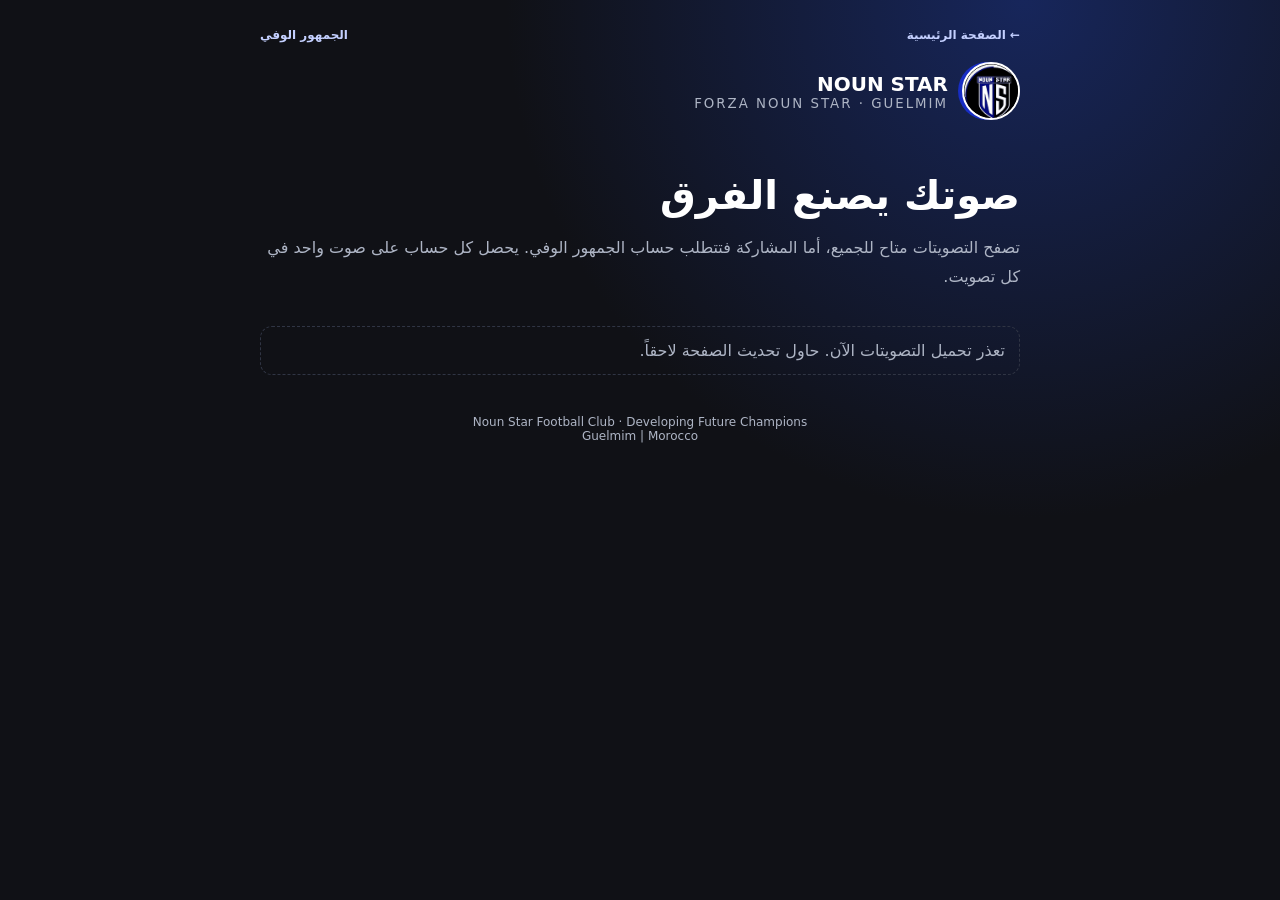
<file: community.html>
<!doctype html>
<html lang="ar" dir="rtl"><head>
<link rel="manifest" href="./manifest.webmanifest"><meta name="theme-color" content="#101116"><meta charset="utf-8"><meta name="viewport" content="width=device-width,initial-scale=1"><meta name="theme-color" content="#101116"><title>NOUN STAR | تصويت الجمهور</title>
<style>
:root{color-scheme:dark;--bg:#101116;--panel:#191c25;--blue:#172dc4;--line:#303544;--muted:#aeb5c5;--white:#fff}*{box-sizing:border-box}body{margin:0;background:radial-gradient(circle at 80% 0,#17265b 0,transparent 38%),var(--bg);color:var(--white);font-family:system-ui,"Noto Sans Arabic",sans-serif;min-height:100vh}.wrap{width:min(760px,calc(100% - 28px));margin:0 auto;padding:28px 0 60px}.brand{display:flex;align-items:center;gap:14px;margin-bottom:28px}.crest{width:58px;height:58px;border-radius:50%;background:#050505;border:2px solid white;display:grid;place-items:center;color:white;font-weight:900;box-shadow:-4px 0 #172dc4;font-size:15px}.brand small{display:block;color:var(--muted);letter-spacing:2px}.brand b{font-size:20px}.hero{padding:24px 0 18px}.hero h1{font-size:clamp(26px,6vw,40px);margin:0 0 8px}.hero p,.muted{color:var(--muted);line-height:1.8}.poll{background:var(--panel);border:1px solid var(--line);border-radius:18px;padding:20px;margin:16px 0;box-shadow:0 12px 34px #0003}.poll h2{font-size:20px;margin:0 0 8px}.option{display:flex;align-items:center;gap:12px;border:1px solid var(--line);border-radius:12px;padding:12px;margin:9px 0;cursor:pointer}.option input{accent-color:#536dff;width:18px;height:18px}.btn{border:0;border-radius:12px;background:var(--blue);color:white;padding:12px 18px;font-weight:700;cursor:pointer;width:100%;margin-top:10px}.btn:disabled{opacity:.5;cursor:not-allowed}.bar{height:8px;background:#303544;border-radius:10px;overflow:hidden;margin-top:9px}.bar i{display:block;height:100%;background:#536dff}.result{margin:14px 0}.result-head{display:flex;justify-content:space-between;gap:12px}.notice{padding:14px;border:1px dashed var(--line);border-radius:12px;color:var(--muted)}footer{text-align:center;color:var(--muted);font-size:12px;margin-top:40px}a{color:#9aabff}
</style></head><body><main class="wrap"><nav style="display:flex;justify-content:space-between;align-items:center;gap:12px;margin-bottom:20px"><a href="./" style="color:#c4d0ff;text-decoration:none;font-size:12px;font-weight:800">← الصفحة الرئيسية</a><a href="./#loyalFans" style="color:#c4d0ff;text-decoration:none;font-size:12px;font-weight:800">الجمهور الوفي</a></nav><header class="brand"><div class="crest"><img src="./assets/noun-star-logo.png" alt="NOUN STAR" style="width:100%;height:100%;object-fit:contain;border-radius:50%"></div><div><b>NOUN STAR</b><small>FORZA NOUN STAR · GUELMIM</small></div></header><section class="hero"><h1>صوتك يصنع الفرق</h1><p>تصفح التصويتات متاح للجميع، أما المشاركة فتتطلب حساب الجمهور الوفي. يحصل كل حساب على صوت واحد في كل تصويت.</p></section><div id="polls"><div class="notice">جارٍ تحميل التصويتات...</div></div><footer> Noun Star Football Club · Developing Future Champions<br>Guelmim | Morocco</footer></main>
<script>
(()=>{"use strict";
const URL="https://fatjyhoscjtwthbwiefo.supabase.co",KEY="sb_publishable_-2WmKjEZQe-Ap2UGymmuRg_OhlT5bMV";
const root=document.getElementById("polls"),headers={"apikey":KEY,"Content-Type":"application/json"};
function getSession(){try{return JSON.parse(localStorage.getItem("nsm_session")||"null")}catch{return null}}
const esc=s=>String(s??"").replace(/[&<>"']/g,c=>({"&":"&amp;","<":"&lt;",">":"&gt;",'"':"&quot;","'":"&#39;"}[c]));
function voterKey(id,userId){const k="nsm-public-vote-"+id+"-"+userId;let v=localStorage.getItem(k);if(!v){const b=new Uint8Array(24);crypto.getRandomValues(b);v=[...b].map(x=>x.toString(16).padStart(2,"0")).join("");localStorage.setItem(k,v)}return v}
async function api(path,options={}){const session=getSession();const r=await fetch(URL+"/rest/v1/"+path,{...options,headers:{...headers,Authorization:"Bearer "+(session?.access_token||KEY),...(options.headers||{})}});if(!r.ok)throw Error("HTTP "+r.status);return r.status===204?null:r.json()}
async function results(id){return api("rpc/nsm_public_poll_results",{method:"POST",body:JSON.stringify({p_poll_id:id})})}
async function render(){try{const polls=await api("audience_polls?select=id,title,description,ends_at&is_published=eq.true&starts_at=lte."+encodeURIComponent(new Date().toISOString())+"&ends_at=gt."+encodeURIComponent(new Date().toISOString())+"&order=ends_at.asc");
 let member=null;const activeSession=getSession();if(activeSession?.user?.id){try{const rows=await api("audience_members?select=user_id,display_name&user_id=eq."+encodeURIComponent(activeSession.user.id));member=rows[0]||null}catch{member=null}}if(!polls.length){root.innerHTML='<div class="notice">لا توجد تصويتات مفتوحة حالياً. تابعنا لاحقاً.</div>';return}root.innerHTML="";for(const p of polls){const opts=await api("audience_poll_options?select=id,label,sort_order&poll_id=eq."+p.id+"&order=sort_order.asc");let voted=false;if(member){try{const mine=await api("audience_poll_votes?select=id&poll_id=eq."+p.id+"&voter_user_id=eq."+encodeURIComponent(member.user_id));voted=mine.length>0}catch{voted=false}}const card=document.createElement("article");card.className="poll";card.innerHTML='<h2>'+esc(p.title)+'</h2><p class="muted">'+esc(p.description)+'</p><p class="muted">ينتهي: '+esc(new Date(p.ends_at).toLocaleString("ar-MA"))+'</p><form><div>'+opts.map((o,i)=>'<label class="option"><input type="radio" name="choice" value="'+esc(o.id)+'" '+(i===0?"":"")+' required><span>'+esc(o.label)+'</span></label>').join("")+'</div><button class="btn" '+(voted||!member?"disabled":"")+'>'+(voted?"تم تسجيل صوتك من حسابك":(!member?"سجّل الدخول بحساب الجمهور الوفي للتصويت":"صوّت الآن"))+'</button><p class="muted status" aria-live="polite"></p></form><div class="results"></div>';const form=card.querySelector("form");form.addEventListener("submit",async e=>{e.preventDefault();const choice=new FormData(form).get("choice");const btn=form.querySelector("button"),status=form.querySelector(".status");if(!choice)return;if(!member){status.innerHTML='التصويت متاح لأعضاء الجمهور الوفي فقط. <a href="./#loyalFans">أنشئ حساباً أو سجّل الدخول</a>.';return}btn.disabled=true;status.textContent="جارٍ تسجيل صوتك...";try{await api("audience_poll_votes",{method:"POST",headers:{"Prefer":"return=minimal"},body:JSON.stringify({poll_id:p.id,option_id:choice,voter_key:voterKey(p.id,member.user_id),voter_user_id:member.user_id})});status.textContent="شكراً لك، تم تسجيل صوتك.";btn.textContent="تم تسجيل صوتك";const r=await results(p.id);showResults(card,r)}catch(err){status.textContent="لم نتمكن من تسجيل الصوت. ربما سبق التصويت من هذا المتصفح.";btn.disabled=false}});root.appendChild(card);const r=await results(p.id);showResults(card,r)}}catch(e){root.innerHTML='<div class="notice">تعذر تحميل التصويتات الآن. حاول تحديث الصفحة لاحقاً.</div>'}}
function showResults(card,rows){const total=rows.reduce((n,x)=>n+Number(x.vote_count||0),0);card.querySelector(".results").innerHTML='<h3>النتائج الحالية · '+total+' صوت</h3>'+rows.map(x=>{const n=Number(x.vote_count||0),pct=total?Math.round(n/total*100):0;return '<div class="result"><div class="result-head"><span>'+esc(x.label)+'</span><b>'+pct+'% ('+n+')</b></div><div class="bar"><i style="width:'+pct+'%"></i></div></div>'}).join("")}
render();
})();

if("serviceWorker" in navigator){window.addEventListener("load",()=>navigator.serviceWorker.register("./service-worker.js").catch(()=>{}))}
</script>

</body></html>
</file>
<file: assets/css/app.css>
/* Embedded SIL Open Font License fonts: Cairo and Barlow Condensed. */
@font-face{font-family:"Cairo";src:url("[data-uri]") format("woff2");font-weight:400;font-style:normal;font-display:swap;unicode-range:U+0600-06FF,U+0750-077F,U+08A0-08FF,U+FB50-FDFF,U+FE70-FEFF}
@font-face{font-family:"Cairo";src:url("[data-uri]") format("woff2");font-weight:700;font-style:normal;font-display:swap;unicode-range:U+0600-06FF,U+0750-077F,U+08A0-08FF,U+FB50-FDFF,U+FE70-FEFF}
@font-face{font-family:"Cairo";src:url("[data-uri]") format("woff2");font-weight:400;font-style:normal;font-display:swap;unicode-range:U+0000-00FF,U+0131,U+0152-0153,U+02BB-02BC,U+02C6,U+02DA,U+02DC,U+0304,U+0308,U+0329,U+2000-206F,U+20AC,U+2122,U+2191,U+2193,U+2212,U+2215,U+FEFF,U+FFFD}
@font-face{font-family:"Cairo";src:url("[data-uri]") format("woff2");font-weight:700;font-style:normal;font-display:swap;unicode-range:U+0000-00FF,U+0131,U+0152-0153,U+02BB-02BC,U+02C6,U+02DA,U+02DC,U+0304,U+0308,U+0329,U+2000-206F,U+20AC,U+2122,U+2191,U+2193,U+2212,U+2215,U+FEFF,U+FFFD}
@font-face{font-family:"Barlow Condensed";src:url("[data-uri]") format("woff2");font-weight:600;font-style:normal;font-display:swap;unicode-range:U+0000-00FF,U+0131,U+0152-0153,U+02BB-02BC,U+02C6,U+02DA,U+02DC,U+2000-206F,U+20AC,U+2122,U+2212,U+2215,U+FEFF,U+FFFD}
@font-face{font-family:"Barlow Condensed";src:url("[data-uri]") format("woff2");font-weight:700;font-style:normal;font-display:swap;unicode-range:U+0000-00FF,U+0131,U+0152-0153,U+02BB-02BC,U+02C6,U+02DA,U+02DC,U+2000-206F,U+20AC,U+2122,U+2212,U+2215,U+FEFF,U+FFFD}

:root{color-scheme:dark;--bg:#101116;--panel:#171922;--panel2:#1d202b;--line:#292d3b;--text:#f6f7fb;--muted:#9299ab;--blue:#2947c7;--blue2:#172d9b;--green:#36c58b;--yellow:#f2bd4c;--red:#ef6673;--ice:#dde2eb;--shadow:0 18px 55px #0005;--radius:18px}
*{box-sizing:border-box}html,body{margin:0;min-height:100%;background:var(--bg);color:var(--text);font-family:"Cairo",Tahoma,Arial,sans-serif}body{background:radial-gradient(ellipse at 80% -20%,#1c2d72 0,transparent 38%),var(--bg)}button,input{font:inherit}button{cursor:pointer}a{color:inherit;text-decoration:none}.app{min-height:100vh;display:grid;grid-template-columns:260px 1fr}.sidebar{border-inline-end:1px solid var(--line);background:#12141bdf;backdrop-filter:blur(18px);padding:24px 16px;display:flex;flex-direction:column;gap:28px;position:sticky;top:0;height:100vh}.brand{display:flex;align-items:center;gap:12px;padding:0 8px}.brand-mark{width:48px;height:48px;flex:0 0 48px;border-radius:50%;overflow:hidden;background:#050505;display:grid;place-items:center;box-shadow:0 8px 25px #203ca966}.brand-mark img{width:100%;height:100%;display:block;object-fit:contain;padding:2px}.brand-name{font-size:14px;font-weight:900;letter-spacing:1.2px}.brand-sub{font-size:10px;color:var(--muted);letter-spacing:2px;margin-top:3px}.nav-label{font-size:10px;color:#697187;padding:0 12px 8px;letter-spacing:1.4px}.nav{display:grid;gap:5px}.nav button{border:0;background:transparent;color:#aab0c0;text-align:start;padding:12px 13px;border-radius:12px;display:flex;align-items:center;gap:12px;font-size:13px;transition:.2s}.nav button:hover{background:#ffffff09;color:white}.nav button.active{background:linear-gradient(90deg,#243cae55,#243cae12);color:white;box-shadow:inset 3px 0 #5270ff}.nav-ico{width:20px;text-align:center;font-size:17px}.sidebar-foot{margin-top:auto;border:1px solid var(--line);background:#ffffff05;border-radius:15px;padding:13px}.coach{display:flex;align-items:center;gap:10px}.avatar{width:36px;height:36px;flex:0 0 36px;border-radius:50%;overflow:hidden;background:#050505;display:grid;place-items:center}.avatar img{width:100%;height:100%;display:block;object-fit:cover}.coach small{display:block;color:var(--muted);font-size:10px;margin-top:3px}.main{min-width:0;padding:28px clamp(16px,3vw,42px) 50px}.topbar{display:flex;align-items:center;justify-content:space-between;gap:14px;margin-bottom:30px}.eyebrow{font-size:11px;color:var(--muted);margin-bottom:5px}.page-title{font-size:clamp(22px,3vw,29px);font-weight:900;letter-spacing:-.5px}.top-actions{display:flex;align-items:center;gap:9px}.icon-btn,.ghost-btn{border:1px solid var(--line);background:#ffffff07;color:var(--text);border-radius:12px;padding:10px 12px}.icon-btn{width:42px;height:42px}.primary-btn{border:0;background:linear-gradient(135deg,#3657e6,#1c359f);color:white;border-radius:12px;padding:11px 16px;font-weight:800;box-shadow:0 8px 25px #1d359b55}.welcome{border:1px solid #3349a8;background:linear-gradient(110deg,#1a2d79,#18234e 58%,#1a1d2b);border-radius:22px;padding:25px 26px;display:flex;justify-content:space-between;align-items:center;gap:20px;overflow:hidden;position:relative;margin-bottom:22px}.welcome:after{content:"NS";position:absolute;inset-inline-end:20px;top:-30px;font-size:160px;font-weight:1000;color:#ffffff08;letter-spacing:-15px}.welcome>*{position:relative;z-index:1}.welcome h2{font-size:21px;margin:0 0 7px}.welcome p{margin:0;color:#c3cbea;font-size:12px;line-height:1.8}.welcome-tag{border:1px solid #ffffff33;background:#ffffff12;padding:9px 12px;border-radius:12px;font-size:11px;white-space:nowrap}.section-head{display:flex;align-items:center;justify-content:space-between;margin:26px 0 13px}.section-head h3{font-size:14px;margin:0}.section-head span{font-size:11px;color:var(--muted)}.stats{display:grid;grid-template-columns:repeat(4,minmax(0,1fr));gap:13px}.stat,.card{border:1px solid var(--line);background:linear-gradient(145deg,#1a1d27,#151720);border-radius:var(--radius);padding:17px;min-width:0}.stat-top{display:flex;justify-content:space-between;align-items:center;color:var(--muted);font-size:11px}.stat-icon{width:32px;height:32px;border-radius:10px;background:#263b9c44;color:#8da2ff;display:grid;place-items:center;font-size:16px}.stat-value{font-size:32px;font-weight:1000;letter-spacing:-1px;margin-top:15px;line-height:1;font-family:"Barlow Condensed",Arial,sans-serif}.stat-foot{font-size:10px;color:var(--muted);margin-top:8px}.content-grid{display:grid;grid-template-columns:1.4fr 1fr;gap:14px}.match-empty{display:flex;align-items:center;justify-content:center;min-height:150px;text-align:center;color:var(--muted);font-size:12px;flex-direction:column;gap:9px}.empty-ball{font-size:27px;opacity:.7}.attention-list{display:grid;gap:10px}.attention-item{display:flex;gap:10px;align-items:center;font-size:12px;color:#c2c7d4}.dot{width:8px;height:8px;border-radius:50%;background:var(--yellow);flex:none}.quick-grid{display:grid;grid-template-columns:repeat(4,1fr);gap:11px}.quick{border:1px solid var(--line);background:#ffffff05;border-radius:15px;padding:15px;text-align:start;color:var(--text);display:flex;flex-direction:column;gap:12px;min-height:90px}.quick:hover{border-color:#536bd4;background:#263b9c22}.quick b{font-size:12px}.quick span{font-size:19px;color:#8da2ff}.page-placeholder{border:1px solid var(--line);background:var(--panel);border-radius:20px;padding:40px 22px;text-align:center;color:var(--muted);min-height:280px;display:grid;place-content:center;gap:12px}.page-placeholder strong{color:var(--text);font-size:17px}.login-wrap{min-height:100vh;display:grid;place-items:center;padding:22px}.login-card{width:min(100%,420px);background:#181b25;border:1px solid var(--line);border-radius:24px;padding:30px;box-shadow:var(--shadow)}.login-brand{display:flex;align-items:center;gap:12px;margin-bottom:28px}.login-card h1{font-size:22px;margin:0 0 8px}.login-card p{color:var(--muted);font-size:12px;line-height:1.8;margin:0 0 24px}.field{display:grid;gap:7px;margin:15px 0}.field label{font-size:11px;color:#c2c7d4}.field input{background:#10131b;border:1px solid var(--line);border-radius:12px;padding:13px;color:white;outline:none;width:100%}.field input:focus{border-color:#536bd4;box-shadow:0 0 0 3px #2947c722}.login-card .primary-btn{width:100%;padding:13px;margin-top:8px}.error{color:#ff8993;font-size:11px;min-height:18px;margin-top:10px}.login-note{text-align:center;color:#747d92;font-size:10px;margin-top:20px}.hidden{display:none!important}.mobile-menu{display:none}
body.light{color-scheme:light;--bg:#f1f3f8;--panel:#fff;--panel2:#f7f8fc;--line:#e0e4ee;--text:#171a25;--muted:#70798d;--shadow:0 18px 55px #1d2c5018;background:radial-gradient(ellipse at 80% -20%,#dce4ff 0,transparent 38%),var(--bg)}body.light .sidebar{background:#ffffffdc}body.light .stat,body.light .card{background:linear-gradient(145deg,#fff,#f8f9fc)}body.light .login-card{background:white}body.light .field input{background:#f5f6fa;color:#171a25}body.light .welcome{color:white}body.light .quick{color:var(--text)}
@media(max-width:1050px){.app{grid-template-columns:220px 1fr}.stats{grid-template-columns:repeat(2,1fr)}}
@media(max-width:760px){.app{display:block}.sidebar{position:fixed;z-index:10;inset-block:0;inset-inline-start:0;width:270px;transform:translateX(110%);transition:.25s;box-shadow:var(--shadow)}html[dir=ltr] .sidebar{transform:translateX(-110%)}.sidebar.open,html[dir=ltr] .sidebar.open{transform:translateX(0)}.main{padding:18px 14px 35px}.mobile-menu{display:inline-grid}.topbar{margin-bottom:20px;flex-wrap:wrap;row-gap:10px}.top-actions{flex:0 0 auto;margin-inline-start:auto}.welcome{padding:20px;align-items:flex-start;flex-direction:column}.welcome-tag{font-size:10px}.content-grid{grid-template-columns:1fr}.quick-grid{grid-template-columns:repeat(2,1fr)}.stat{padding:14px}.stat-value{font-size:29px}}
@media(max-width:380px){.stats{gap:8px}.stat{padding:11px}.stat-value{font-size:25px}.top-actions .ghost-btn{padding:9px}.page-title{font-size:21px}}

.module-toolbar{display:flex;align-items:center;justify-content:space-between;gap:12px;flex-wrap:wrap;margin-bottom:16px}.module-toolbar p{margin:4px 0 0;color:var(--muted);font-size:11px}.module-actions{display:flex;gap:8px;flex-wrap:wrap}.secondary-btn{border:1px solid var(--line);background:#ffffff08;color:var(--text);padding:10px 13px;border-radius:11px;font-size:12px}.data-table-wrap{overflow:auto;border:1px solid var(--line);border-radius:16px;background:var(--panel)}.data-table{width:100%;border-collapse:collapse;min-width:570px;text-align:start}.data-table th,.data-table td{padding:13px 14px;border-bottom:1px solid var(--line);font-size:12px;text-align:start}.data-table th{color:var(--muted);font-weight:600;background:#ffffff05}.data-table tr:last-child td{border-bottom:0}.table-title{font-weight:800}.table-sub{display:block;color:var(--muted);font-size:10px;margin-top:4px}.status-pill{display:inline-flex;border-radius:30px;padding:5px 9px;background:#36c58b20;color:var(--green);font-size:10px}.row-actions{display:flex;gap:6px}.row-actions button{border:1px solid var(--line);background:#ffffff08;color:var(--text);border-radius:8px;padding:6px 9px;font-size:10px}.row-actions .danger{color:var(--red)}.editor{border:1px solid #344aa8;background:linear-gradient(145deg,#1b2140,#171922);border-radius:17px;padding:17px;margin-bottom:16px}.editor h3{font-size:14px;margin:0 0 14px}.form-grid{display:grid;grid-template-columns:repeat(2,minmax(0,1fr));gap:12px}.form-field{display:grid;gap:6px}.form-field.full{grid-column:1/-1}.form-field label{font-size:10px;color:var(--muted)}.form-field input,.form-field select,.form-field textarea{width:100%;border:1px solid var(--line);background:#10131b;color:var(--text);border-radius:10px;padding:10px;outline:none;font:inherit;font-size:12px}.form-field input:focus,.form-field select:focus{border-color:#536bd4}.editor-footer{display:flex;gap:8px;margin-top:14px}.empty-state{padding:35px 15px;text-align:center;color:var(--muted);font-size:12px}.empty-state b{display:block;color:var(--text);margin-bottom:7px}.module-alert{padding:11px 13px;border-radius:11px;background:#f2bd4c14;color:var(--yellow);font-size:11px;margin-bottom:13px}.search-field{max-width:260px;width:100%;border:1px solid var(--line);background:var(--panel);color:var(--text);padding:10px 12px;border-radius:11px;font:inherit;font-size:12px}
body.light .form-field input,body.light .form-field select,body.light .form-field textarea{background:#f5f6fa;color:#171a25}body.light .editor{background:linear-gradient(145deg,#e9edff,#fff)}
@media(max-width:600px){.form-grid{grid-template-columns:1fr}.form-field.full{grid-column:auto}.module-toolbar{align-items:flex-start}.module-actions{width:100%}.module-actions>*{flex:1}.search-field{max-width:none}}

.board-tools{display:flex;gap:7px;flex-wrap:wrap;margin:10px 0}.board-tools button{border:1px solid var(--line);background:#ffffff0a;color:var(--text);border-radius:9px;padding:8px 10px;font-size:11px}.board-tools button.active{border-color:#8da2ff;background:#2947c744}.pitch-wrap{width:100%;border:1px solid #477d5e;border-radius:14px;overflow:hidden;background:#26764d;touch-action:pan-y}.pitch-wrap svg{display:block;width:100%;height:auto;max-height:560px;touch-action:pan-y}.drill-grid{display:grid;grid-template-columns:repeat(3,minmax(0,1fr));gap:12px}.drill-card{border:1px solid var(--line);background:var(--panel);border-radius:15px;padding:14px;display:flex;flex-direction:column;gap:8px;min-width:0}.drill-card h4{font-size:13px;margin:0}.drill-card p{font-size:11px;line-height:1.7;color:var(--muted);margin:0;flex:1}.drill-card .drill-meta{font-size:10px;color:var(--ice)}.drill-step-controls{display:flex;gap:8px;align-items:center;justify-content:center;flex-wrap:wrap;margin-top:12px}.drill-step-controls span{font-size:11px;color:var(--muted);min-width:48px;text-align:center}.drill-points{font-size:11px;line-height:1.8;color:var(--muted);padding-inline-start:18px}.resource-links{display:flex;gap:9px;flex-wrap:wrap}.resource-links a{font-size:11px;color:#9db0ff;border:1px solid var(--line);padding:10px 12px;border-radius:10px}.drill-token{cursor:grab;user-select:none}.drill-token:active{cursor:grabbing}
@media(max-width:900px){.drill-grid{grid-template-columns:repeat(2,minmax(0,1fr))}}@media(max-width:600px){.drill-grid{grid-template-columns:1fr}.drill-step-controls>*{flex:1}.pitch-wrap svg{min-height:190px}}



.player-photo-field{display:flex;align-items:center;gap:14px;flex-wrap:wrap}.player-photo-preview{width:92px;height:92px;border-radius:50%;object-fit:cover;background:#101116;border:2px solid #314bb5;box-shadow:0 5px 18px #172dc433}.player-photo-actions{display:flex;flex-direction:column;gap:7px;min-width:0}.player-photo-actions input{max-width:100%;font-size:11px}.player-photo-actions small{color:var(--muted);font-size:10px}
.lineup-layout{display:grid;grid-template-columns:minmax(0,1fr) 250px;gap:14px;margin:14px 0 20px;align-items:stretch}.lineup-pitch-card,.lineup-bench-card{border:1px solid var(--line);border-radius:16px;background:var(--panel);padding:12px;min-width:0}.lineup-pitch-card h4,.lineup-bench-card h4{margin:0 0 10px;font-size:13px}.lineup-pitch{width:100%;overflow:hidden;border-radius:12px;background:#167447}.lineup-pitch svg{display:block;width:100%;height:auto}.lineup-counts{display:flex;gap:8px;margin-top:9px;flex-wrap:wrap}.lineup-counts span{font-size:10px;color:var(--muted);background:var(--panel-2);padding:5px 8px;border-radius:20px}.lineup-bench{display:grid;gap:8px}.bench-player{display:flex;align-items:center;gap:9px;padding:8px;border:1px solid var(--line);border-radius:12px;background:var(--panel-2);min-width:0}.bench-photo{width:42px;height:42px;flex:0 0 42px;border-radius:50%;overflow:hidden;background:#172dc4;display:grid;place-items:center;color:#fff;font-weight:900}.bench-photo img{width:100%;height:100%;object-fit:cover}.bench-info{min-width:0;flex:1}.bench-info b,.bench-info small{display:block;overflow:hidden;text-overflow:ellipsis;white-space:nowrap}.bench-info b{font-size:11px}.bench-info small{font-size:9px;color:var(--muted);margin-top:3px}.bench-tag{font-size:8px;font-weight:900;color:#a9bbff;border:1px solid #5268ca;border-radius:6px;padding:3px 5px}
@media(max-width:760px){.lineup-layout{grid-template-columns:1fr}.lineup-bench{grid-template-columns:repeat(2,minmax(0,1fr))}.lineup-editor-grid{grid-template-columns:1fr}}@media(max-width:420px){.lineup-bench{grid-template-columns:1fr}.lineup-pitch-card,.lineup-bench-card{padding:8px}}

/* Public-first club experience */
.public-shell{min-height:100vh;background:radial-gradient(ellipse at 84% 0,rgba(23,45,155,.28),transparent 34%),#101116;color:#f7f8fc;padding:0 0 30px;display:block}
.public-nav{width:min(1160px,calc(100% - 32px));margin:auto;min-height:82px;display:flex;align-items:center;justify-content:space-between;gap:16px;border-bottom:1px solid #ffffff16}
.public-brand{display:flex;align-items:center;gap:12px;color:#fff;text-decoration:none}.public-brand b,.public-modal-brand b{display:block;font-size:19px;letter-spacing:1px}.public-brand small,.public-modal-brand small{display:block;color:#aab2ca;font-size:9px;letter-spacing:2px;margin-top:3px}.public-crest{width:48px;height:48px;border-radius:50%;background:#05060a;border:1px solid #8ea0ff;display:grid;place-items:center;overflow:hidden;box-shadow:0 0 0 4px #172d9b40}.public-crest img{width:100%;height:100%;object-fit:contain}.public-nav-actions{display:flex;align-items:center;gap:9px}.public-lang,.public-account-btn{border:1px solid #ffffff2b;background:#191d2a;color:#fff;border-radius:12px;padding:10px 13px;cursor:pointer}.public-account-btn{display:flex;align-items:center;gap:8px;background:#172d9b;border-color:#5268d8;font-weight:800}
.public-main{width:min(1160px,calc(100% - 32px));margin:auto}.public-hero{position:relative;overflow:hidden;min-height:360px;padding:66px 6%;margin:26px 0 20px;border:1px solid #ffffff17;border-radius:28px;background:linear-gradient(110deg,#111521 0%,#172d9b 100%);display:flex;align-items:center;justify-content:space-between;gap:24px}.public-hero-copy{position:relative;z-index:1;max-width:690px}.public-kicker{font-size:10px;letter-spacing:2px;color:#aebdff;font-weight:900}.public-hero h1{font-size:clamp(36px,7vw,70px);line-height:1.05;margin:14px 0 12px;letter-spacing:-2px}.public-hero h1 em{font-style:normal;color:#9eb0ff}.public-hero p{font-size:clamp(17px,3vw,22px);color:#e2e7ff;margin:0 0 16px}.public-hero-meta{display:flex;align-items:center;flex-wrap:wrap;gap:10px;color:#b9c4f2;font-size:9px;letter-spacing:1px}.public-hero-meta i{width:4px;height:4px;border-radius:50%;background:#a9b8ff}.public-cta{display:inline-flex;gap:16px;align-items:center;margin-top:26px;padding:12px 18px;border-radius:12px;background:#fff;color:#172d9b;text-decoration:none;font-size:13px;font-weight:900}.public-hero-art{position:relative;width:245px;height:245px;flex:0 0 245px;border:1px solid #ffffff2b;border-radius:50%;display:grid;place-items:center;background:radial-gradient(circle,#ffffff12,transparent 65%)}.public-hero-art b{position:absolute;font-size:82px;color:#ffffff16;letter-spacing:-8px}.public-orbit{position:absolute;inset:17px;border:1px dashed #cbd5ff77;border-radius:50%}.public-ball{font-size:100px;filter:drop-shadow(0 18px 20px #0007);z-index:1}
.public-shortcuts{display:grid;grid-template-columns:repeat(4,minmax(0,1fr));gap:12px;margin:18px 0 42px}.public-shortcuts a{min-height:112px;padding:17px;border:1px solid #ffffff18;border-radius:16px;background:#191c25;color:#fff;text-decoration:none;display:flex;flex-direction:column;gap:5px}.public-shortcuts a>span{font-size:21px;color:#9eb0ff}.public-shortcuts b{font-size:13px}.public-shortcuts small{font-size:10px;color:#aeb5c5}
.public-section{margin:40px 0}.public-section-head{display:flex;align-items:end;justify-content:space-between;gap:12px;margin-bottom:16px}.public-section-head h2{font-size:clamp(21px,4vw,29px);margin:5px 0 0}.public-section-mark{font-size:9px;letter-spacing:2px;color:#7985a5}.public-info-card{display:flex;align-items:center;gap:16px;padding:20px;border:1px solid #ffffff18;border-radius:17px;background:#191c25}.public-info-icon{width:48px;height:48px;flex:0 0 48px;border-radius:14px;background:#172d9b;display:grid;place-items:center;font-size:22px}.public-info-card b{font-size:14px}.public-info-card p{margin:6px 0;color:#aeb5c5;font-size:12px;line-height:1.8}.public-info-card a{color:#aebdff;font-size:12px;font-weight:800;text-decoration:none}
.public-posts-grid{display:grid;grid-template-columns:repeat(2,minmax(0,1fr));gap:14px}.public-post{overflow:hidden;border:1px solid #ffffff18;border-radius:17px;background:#191c25}.public-post img{display:block;width:100%;max-height:240px;object-fit:cover;background:#202638}.public-post-body{padding:17px}.public-post-tag{display:inline-block;padding:5px 8px;border-radius:7px;background:#172d9b;color:#dce4ff;font-size:9px;font-weight:900}.public-post h3{font-size:17px;margin:10px 0 7px}.public-post p{font-size:12px;line-height:1.9;color:#b6bdcc;white-space:pre-wrap;margin:0}.public-post time{display:block;margin-top:12px;color:#7f8aa4;font-size:10px}.public-empty{grid-column:1/-1;padding:24px;border:1px dashed #41485c;border-radius:16px;text-align:center;color:#aeb5c5;font-size:12px}
.public-community-banner{margin:46px 0;padding:28px;border-radius:22px;background:linear-gradient(110deg,#172d9b,#202b59);display:flex;align-items:center;justify-content:space-between;gap:24px}.public-community-banner h2{font-size:clamp(22px,4vw,32px);margin:8px 0}.public-community-banner p{max-width:650px;color:#d3dcff;font-size:12px;line-height:1.9;margin:0}.public-community-banner button{flex:0 0 auto;border:0;border-radius:12px;padding:13px 17px;background:#fff;color:#172d9b;font-weight:900;cursor:pointer}.public-notify-toggle{font-size:11px;color:#bdc5d7;display:flex;align-items:center;gap:7px}.public-notifications{display:grid;gap:9px}.public-notification{padding:14px;border-radius:12px;border:1px solid #ffffff18;background:#191c25}.public-notification.unread{border-color:#6278dc;background:#1b2445}.public-notification b{font-size:12px}.public-notification p{font-size:11px;color:#b6bdcc;line-height:1.7;margin:5px 0}.public-notification small{color:#7885a5;font-size:9px}
.public-footer{width:min(1160px,calc(100% - 32px));margin:50px auto 0;padding:22px 0;border-top:1px solid #ffffff18;display:flex;justify-content:space-between;align-items:center;gap:12px;flex-wrap:wrap;color:#aeb5c5}.public-footer b{color:#fff;font-size:11px;letter-spacing:1px}.public-footer span,.public-footer small{font-size:10px}
.public-modal{position:fixed;inset:0;z-index:1000;background:#05070bdc;backdrop-filter:blur(10px);display:grid;place-items:center;padding:16px;overflow:auto}.public-modal-card{position:relative;width:min(470px,100%);max-height:calc(100vh - 32px);overflow:auto;padding:26px;border:1px solid #ffffff24;border-radius:22px;background:#171a24;box-shadow:0 24px 80px #0009}.public-modal-close{position:absolute;top:12px;inset-inline-end:12px;border:0;background:#ffffff12;color:#fff;border-radius:9px;width:34px;height:34px;font-size:23px;cursor:pointer}.public-modal-brand{display:flex;align-items:center;gap:12px;margin-bottom:22px}.public-modal h2{font-size:23px;margin:10px 0 5px}.public-muted{color:#aeb5c5;font-size:12px;line-height:1.8;margin:0 0 17px}.public-choice-card{width:100%;display:flex;align-items:center;gap:13px;padding:15px;margin:9px 0;border:1px solid #ffffff1e;border-radius:14px;background:#202431;color:#fff;text-align:right;cursor:pointer}.public-choice-card>span:first-child{width:40px;height:40px;border-radius:12px;background:#172d9b;display:grid;place-items:center;font-size:20px}.public-choice-card>span:nth-child(2){flex:1}.public-choice-card b,.public-choice-card small{display:block}.public-choice-card b{font-size:13px}.public-choice-card small{font-size:10px;color:#aeb5c5;margin-top:4px}.public-choice-card i{font-style:normal;color:#9eb0ff}.public-modal-foot{display:block;color:#8f9ab1;font-size:10px;line-height:1.8;margin:15px 0 0}.public-back{border:0;background:none;color:#aebdff;font-size:11px;cursor:pointer;padding:0 0 10px}.public-form{display:grid;gap:9px;margin-top:14px}.public-form label{font-size:11px;color:#d7dbea}.public-form input{width:100%;padding:12px;border-radius:10px;border:1px solid #3c4357;background:#10131c;color:#fff;outline:none}.public-form input:focus{border-color:#7188ff;box-shadow:0 0 0 3px #536dff24}.public-submit{border:0;border-radius:11px;background:#2441c4;color:#fff;padding:13px;font-weight:900;cursor:pointer;margin-top:7px}.public-submit:disabled{opacity:.55}.public-logout{width:100%;margin-top:10px;border:1px solid #ffffff22;border-radius:11px;padding:12px;background:#262b39;color:#fff;cursor:pointer}.public-tabs{display:flex;gap:7px;margin:14px 0}.public-tabs button{flex:1;border:1px solid #ffffff1c;border-radius:9px;background:#202431;color:#c4cada;padding:10px;cursor:pointer}.public-tabs button.active{background:#172d9b;border-color:#637cff;color:#fff}.public-form-message{min-height:18px;color:#aebdff;font-size:11px}.public-form-message.error{color:#ff9c9c}
@media(max-width:760px){.public-hero{min-height:300px;padding:36px 24px}.public-hero-art{width:145px;height:145px;flex-basis:145px}.public-ball{font-size:62px}.public-hero-art b{font-size:55px}.public-shortcuts{grid-template-columns:repeat(2,minmax(0,1fr))}.public-community-banner{align-items:flex-start;flex-direction:column}.public-community-banner button{width:100%}}
@media(max-width:520px){.public-nav{min-height:68px}.public-crest{width:40px;height:40px}.public-brand b{font-size:15px}.public-hero{margin-top:16px;display:block;padding:30px 22px}.public-hero-art{position:absolute;bottom:18px;inset-inline-end:15px;opacity:.35}.public-hero-copy{max-width:100%}.public-hero h1{font-size:42px}.public-hero-meta{max-width:220px;line-height:1.8}.public-shortcuts{gap:8px}.public-shortcuts a{min-height:105px;padding:12px}.public-shortcuts b{font-size:11px}.public-posts-grid{grid-template-columns:1fr}.public-info-card{align-items:flex-start;padding:15px}.public-modal-card{padding:22px 17px}.public-footer{flex-direction:column;align-items:flex-start}}

.public-match-grid{display:grid;grid-template-columns:repeat(2,minmax(0,1fr));gap:12px}.public-match-card{padding:17px;border:1px solid #ffffff1a;border-radius:16px;background:#191c25}.public-match-top{display:flex;justify-content:space-between;gap:8px;color:#9eacd0;font-size:10px}.public-match-teams{display:grid;grid-template-columns:1fr auto 1fr;align-items:center;gap:10px;margin:18px 0}.public-match-teams b{font-size:13px;text-align:center}.public-match-score{font-size:22px;font-weight:900;color:#b7c4ff;white-space:nowrap}.public-match-bottom{display:flex;justify-content:space-between;gap:8px;color:#9da7bc;font-size:10px}.public-match-status{color:#aebdff;font-weight:800}@media(max-width:520px){.public-match-grid{grid-template-columns:1fr}}
@media print{body *{visibility:hidden!important}#playerProfilePanel,#playerProfilePanel *{visibility:visible!important}#playerProfilePanel{display:block!important;position:absolute!important;inset:0!important;width:100%!important;margin:0!important;padding:10mm!important;box-shadow:none!important;border:0!important;background:#fff!important;color:#111!important}#playerProfilePanel .module-actions,#playerProfilePanel form button{display:none!important}#playerProfilePanel .card{break-inside:avoid}#playerProfilePanel .data-table-wrap{overflow:visible!important}#playerProfilePanel table{width:100%!important;border-collapse:collapse!important}#playerProfilePanel th,#playerProfilePanel td{border:1px solid #bbb!important;color:#111!important;padding:6px!important}}.report-bar-row{display:grid;grid-template-columns:90px minmax(40px,1fr) auto;align-items:center;gap:9px;margin:12px 0;font-size:12px}.report-bar-track{height:9px;border-radius:20px;background:var(--line);overflow:hidden}.report-bar-track i{display:block;height:100%;border-radius:20px;background:var(--blue)}.report-insights{display:grid;gap:9px}.report-insight{padding:10px 12px;border:1px solid var(--line);border-radius:12px;font-size:12px;line-height:1.7}.reportTable h4,#reportTable h4{margin:18px 0 8px;color:var(--text)}@media print{.report-bar-track{border:1px solid #aaa}.report-bar-track i{background:#555!important}}@media print{body *{visibility:hidden!important}#reportsModule,#reportsModule *{visibility:visible!important}#reportsModule{display:block!important;position:absolute!important;inset:0!important;width:100%!important;margin:0!important;padding:8mm!important;background:#fff!important;color:#111!important}#reportsModule .module-toolbar,#reportFilterCard,#reportsModule .form-grid,#reportsModule .module-actions{display:none!important}#reportPrintArea .card{break-inside:avoid;box-shadow:none!important;border:0!important;background:#fff!important;color:#111!important}#reportPrintArea .stat{border:1px solid #bbb!important;background:#fff!important;color:#111!important}#reportPrintArea .stat *{color:#111!important}#reportPrintArea table{width:100%!important;border-collapse:collapse!important}#reportPrintArea th,#reportPrintArea td{border:1px solid #bbb!important;color:#111!important;padding:5px!important}#reportPrintArea h3,#reportPrintArea h4{color:#111!important}}.public-gallery-lightbox{width:min(96vw,1040px);max-width:none;max-height:92dvh;padding:0;border:1px solid rgba(255,255,255,.16);border-radius:20px;background:#101116;color:#fff;overflow:hidden}.public-gallery-lightbox::backdrop{background:rgba(3,5,12,.88);backdrop-filter:blur(7px)}.gallery-lightbox-shell{display:grid;grid-template-rows:auto minmax(0,1fr) auto;max-height:92dvh}.gallery-lightbox-top{display:flex;align-items:center;justify-content:space-between;padding:12px 16px;color:#dbe2ff}.gallery-lightbox-top button,.gallery-lightbox-stage button{width:42px;height:42px;border:1px solid rgba(255,255,255,.2);border-radius:50%;background:rgba(255,255,255,.1);color:#fff;font-size:24px;cursor:pointer}.gallery-lightbox-stage{display:grid;grid-template-columns:52px minmax(0,1fr) 52px;gap:10px;align-items:center;justify-items:center;padding:0 12px;min-height:180px}.gallery-lightbox-stage img{display:block;max-width:100%;max-height:68dvh;object-fit:contain;border-radius:8px}.gallery-lightbox-caption{padding:12px 18px 18px;text-align:center}.gallery-lightbox-caption p{margin:5px 0 0;color:#c3c8d8;font-size:13px}.media-gallery-card img{cursor:zoom-in;transition:transform .28s cubic-bezier(.2,.85,.25,1.15)}.media-gallery-card img:hover{transform:scale(1.025)}@media(max-width:600px){.public-gallery-lightbox{width:100vw;max-height:100dvh;border-radius:0}.gallery-lightbox-shell{max-height:100dvh}.gallery-lightbox-stage{grid-template-columns:38px minmax(0,1fr) 38px;gap:4px;padding:0 6px}.gallery-lightbox-stage button{width:36px;height:36px}.gallery-lightbox-stage img{max-height:72dvh}}@media(prefers-reduced-motion:reduce){.media-gallery-card img{transition:none}}
/* NOUN STAR public gallery and media studio */
.media-gallery-grid{display:grid;grid-template-columns:repeat(3,minmax(0,1fr));gap:14px}.media-gallery-card{min-width:0;overflow:hidden;border:1px solid var(--line);border-radius:16px;background:var(--surface,#fff);box-shadow:0 8px 24px rgba(0,0,0,.08)}.media-gallery-card img{display:block;width:100%;aspect-ratio:4/3;object-fit:cover;background:#101116}.media-gallery-image-button{display:block;width:100%;padding:0;border:0;background:transparent;overflow:hidden;cursor:zoom-in}.media-gallery-copy{padding:12px;display:grid;gap:7px}.media-gallery-copy b{font-size:13px;color:var(--text)}.media-gallery-copy p{font-size:12px;color:var(--muted);margin:0;line-height:1.65}.media-gallery-actions{display:flex;gap:8px;flex-wrap:wrap}.media-gallery-actions a,.media-gallery-actions button{display:inline-flex;align-items:center;justify-content:center;min-height:40px;padding:8px 12px;border:0;border-radius:10px;background:var(--accent);color:#fff;text-decoration:none;font-size:12px;font-weight:700;cursor:pointer}.media-admin-grid{display:grid;grid-template-columns:repeat(2,minmax(0,1fr));gap:14px;margin:14px 0}.media-tool{min-width:0;border:1px solid var(--line);border-radius:14px;padding:14px;background:var(--surface,#fff);display:grid;gap:12px}.media-tool h4{margin:0;font-size:14px}.media-poster-preview{width:min(100%,340px);margin:0 auto;border-radius:14px;overflow:hidden;background:#101116;border:1px solid var(--line)}.media-poster-preview canvas{display:block;width:100%;height:auto}.media-consent{display:flex;align-items:flex-start;gap:9px;font-size:12px;line-height:1.7;color:var(--muted)}.media-consent input{flex:0 0 auto;margin-top:4px;min-width:18px;min-height:18px}#mediaUploadStatus{min-height:22px}@media(max-width:900px){.media-gallery-grid{grid-template-columns:repeat(2,minmax(0,1fr))}}@media(max-width:600px){.media-gallery-grid,.media-admin-grid{grid-template-columns:1fr}.media-tool{padding:12px}.media-gallery-grid{gap:10px}.media-gallery-copy{padding:10px}.media-gallery-actions a{flex:1}.media-poster-preview{width:min(100%,300px)}}.password-field{display:flex;align-items:center;gap:8px}.password-field input{flex:1;min-width:0}.password-field button{min-height:42px;padding:8px 12px;border:1px solid var(--line);border-radius:10px;background:transparent;color:var(--text);font-weight:700}

/* NOUN STAR navigation groups + independent sports bento surfaces */
.workspace-navigation{flex:1 1 auto;min-height:0;display:flex;flex-direction:column;gap:10px;overflow-y:auto;overscroll-behavior:contain;scrollbar-width:thin;padding-inline-end:3px}.sidebar-foot{flex:0 0 auto}
.nav{display:grid;gap:13px}
.nav-group{display:grid;gap:6px;padding:0 0 12px;border-bottom:1px solid var(--line)}
.nav-group:last-child{padding-bottom:0;border-bottom:0}
.nav-group-label{padding:2px 11px 4px;color:var(--muted);font-size:9px;font-weight:900;letter-spacing:.12em}
.nav-group:not(:has(button:not(.hidden))){display:none}
.nav button{min-height:44px;padding:10px 12px;border:1px solid var(--line);border-radius:12px;background:linear-gradient(145deg,#ffffff09,#ffffff03);color:#c5cada;box-shadow:0 5px 16px #0002;transition:background .2s,border-color .2s,transform .2s,box-shadow .2s}
.nav button:hover{background:#263b9c30;border-color:#425bc4;color:#fff;transform:translateX(-2px)}
html[dir="ltr"] .nav button:hover{transform:translateX(2px)}
.nav button.active{border-color:#536bd4;background:linear-gradient(110deg,#2947c755,#172d9b30);color:#fff;box-shadow:inset 3px 0 #7890ff,0 7px 18px #172d9b25}
.nav button:focus-visible,.quick:focus-visible,.icon-btn:focus-visible{outline:2px solid #8ea2ff;outline-offset:3px}
.sidebar{overflow-y:auto;overscroll-behavior:contain;scrollbar-width:thin}
.manager-bento-grid{grid-template-columns:repeat(3,minmax(0,1fr));align-items:stretch}
.settings-focus-banner{display:flex;align-items:center;justify-content:space-between;gap:14px;padding:16px;margin:0 0 14px;border:1px solid var(--line);border-radius:16px;background:linear-gradient(120deg,#172d9b22,transparent)}.settings-focus-banner>div{display:grid;gap:4px}.settings-focus-banner strong{font-size:16px}.settings-focus-banner span{font-size:12px;color:var(--muted)}.settings-focus-hidden{display:none!important}@media(max-width:520px){.settings-focus-banner{align-items:flex-start;flex-direction:column}.settings-focus-banner button{width:100%}}
.manager-bento-grid .quick{min-height:104px;justify-content:space-between}
.manager-bento-grid .quick:first-child{grid-column:span 2;grid-row:span 2;min-height:220px;padding:20px;background:linear-gradient(145deg,#2947c755,#172d9b1c 68%,#ffffff05);border-color:#526bd0}
.manager-bento-grid .quick:first-child span{font-size:34px}
@media(max-width:760px){
 .workspace-navigation{gap:8px}
 .nav{gap:10px}
 .nav-group{gap:5px;padding-bottom:10px}
 .nav button{min-height:46px;padding:11px 12px}
 .manager-bento-grid{grid-template-columns:repeat(2,minmax(0,1fr))}
 .manager-bento-grid .quick:first-child{grid-row:span 1;min-height:132px}
}
@media(max-width:380px){
 .nav button{font-size:12px;padding-inline:9px}
 .nav-ico{width:18px}
 .manager-bento-grid .quick{padding:12px;min-height:96px}
 .manager-bento-grid .quick:first-child{min-height:120px}
}
@media(prefers-reduced-motion:reduce){
 .nav button,.quick{transition:none!important;animation:none!important}
}

/* Shared feedback layer: accessible toasts, skeleton loading, and restrained spring motion. */
#nsmToastRegion{position:fixed;z-index:10050;inset-block-start:14px;inset-inline:12px;display:grid;justify-items:center;gap:8px;pointer-events:none}
.nsm-toast{display:flex;align-items:center;gap:10px;width:min(100%,440px);padding:12px 14px;border:1px solid rgba(255,255,255,.14);border-radius:14px;background:#171a24;color:#fff;box-shadow:0 12px 34px rgba(0,0,0,.28);font-size:13px;line-height:1.6;opacity:0;transform:translateY(-12px) scale(.985);transition:opacity .18s ease,transform .28s cubic-bezier(.2,.85,.25,1.15);pointer-events:auto}
.nsm-toast.is-visible{opacity:1;transform:translateY(0) scale(1)}
.nsm-toast-mark{display:grid;place-items:center;flex:0 0 24px;width:24px;height:24px;border-radius:50%;background:rgba(255,255,255,.12);font-weight:800}
.nsm-toast[data-kind="success"]{border-inline-start:3px solid #36c98f}
.nsm-toast[data-kind="error"]{border-inline-start:3px solid #ff6878}
.nsm-toast[data-kind="info"]{border-inline-start:3px solid #6687ff}
.nsm-toast-message{flex:1;min-width:0}
.nsm-toast-close{border:0;background:transparent;color:rgba(255,255,255,.72);font-size:20px;line-height:1;padding:2px 5px;cursor:pointer}
.nsm-skeleton-list{display:grid;gap:9px;padding:4px 0}
.nsm-skeleton-row{display:flex;align-items:center;gap:12px;min-height:54px;padding:10px 12px;border:1px solid rgba(255,255,255,.07);border-radius:12px;background:rgba(255,255,255,.025)}
.nsm-skeleton-row i,.nsm-skeleton-row span,.nsm-skeleton-row b{display:block;height:11px;border-radius:8px;background:linear-gradient(100deg,rgba(255,255,255,.055) 20%,rgba(255,255,255,.15) 45%,rgba(255,255,255,.055) 70%);background-size:220% 100%;animation:nsmShimmer 1.35s linear infinite}
.nsm-skeleton-row i{width:30px;height:30px;border-radius:10px;flex:0 0 30px}
.nsm-skeleton-row span{flex:1;max-width:62%}
.nsm-skeleton-row b{width:56px;flex:0 0 56px}
@keyframes nsmShimmer{to{background-position:-220% 0}}
.primary-btn,.secondary-btn,.nav button,.quick{transition:transform .22s cubic-bezier(.2,.85,.25,1.15),box-shadow .22s ease,border-color .22s ease}
.primary-btn:active,.secondary-btn:active,.nav button:active,.quick:active{transform:scale(.975)}
@media(prefers-reduced-motion:reduce){
 .nsm-toast,.nsm-skeleton-row i,.nsm-skeleton-row span,.nsm-skeleton-row b,.primary-btn,.secondary-btn,.nav button,.quick{animation:none!important;transition:none!important}
 .nsm-toast{opacity:1;transform:none}
}


/* Unified top app bar: contextual back, role-aware shortcuts and utility actions. */
.topbar{align-items:center;gap:16px}
.topbar-leading{display:flex;align-items:center;gap:9px;min-width:0}
.top-heading{min-width:0}
.top-actions{display:flex;align-items:center;justify-content:flex-end;gap:12px;min-width:0}
.top-shortcuts,.top-utilities{display:flex;align-items:center;gap:6px}
.top-shortcuts{padding:4px;border:1px solid var(--line);border-radius:14px;background:#ffffff05}
.top-shortcut{display:inline-flex;align-items:center;justify-content:center;gap:7px;min-height:36px;padding:0 10px;border:1px solid transparent;border-radius:10px;background:transparent;color:var(--muted);font:inherit;font-size:11px;font-weight:800;white-space:nowrap;cursor:pointer;transition:background .18s ease,color .18s ease,border-color .18s ease}
.top-shortcut svg,.top-utilities svg,.topbar-leading svg{width:18px;height:18px;fill:none;stroke:currentColor;stroke-width:1.8;stroke-linecap:round;stroke-linejoin:round;flex:0 0 auto}
.top-shortcut:hover,.top-shortcut.active{color:var(--text);background:#2947c71c;border-color:#2947c755}
.top-shortcut.active{color:#8da4ff}
.top-shortcut:focus-visible,.top-back-btn:focus-visible,.top-utilities button:focus-visible,.topbar-leading button:focus-visible{outline:2px solid #6d89ff;outline-offset:2px}
.top-utilities .icon-btn{display:grid;place-items:center;padding:0}
.top-back-btn:disabled{opacity:.38;cursor:not-allowed}
.top-back-btn .back-arrow{transition:transform .18s ease}
.top-actions .table-sub{white-space:nowrap}
@media(max-width:760px){
 .topbar{align-items:stretch;gap:10px;margin-bottom:20px}
 .topbar-leading{width:100%;min-height:42px}
 .top-actions{width:100%;justify-content:space-between;gap:7px}
 .top-shortcuts{gap:3px;padding:3px;flex:1;min-width:0;justify-content:space-around}
 .top-shortcut{width:36px;min-width:36px;height:36px;min-height:36px;padding:0}
 .top-shortcut span{display:none}
 .top-shortcut svg{width:18px;height:18px}
 .top-utilities{gap:4px;flex:0 0 auto}
 .top-utilities .icon-btn,.top-utilities .ghost-btn{width:36px;min-width:36px;height:36px;min-height:36px;padding:0}
 .top-actions #syncStatusTop{display:none}
}
@media(max-width:360px){
 .topbar-leading{gap:6px}
 .top-shortcuts{gap:1px}
 .top-shortcut{width:32px;min-width:32px}
 .top-utilities{gap:3px}
 .top-utilities .icon-btn,.top-utilities .ghost-btn{width:33px;min-width:33px;height:33px;min-height:33px}
}
@media(prefers-reduced-motion:reduce){.top-shortcut,.top-back-btn .back-arrow{transition:none!important}}

.coach-management-list{display:grid;gap:10px}
.coach-manage-row{display:flex;align-items:center;justify-content:space-between;gap:14px;padding:12px 14px;border:1px solid var(--line);border-radius:12px;background:var(--surface)}
.coach-manage-info{display:flex;align-items:center;gap:10px;flex-wrap:wrap;min-width:0}
.coach-manage-info>b{font-weight:800}
.coach-manage-info>span:not(.coach-state){color:var(--muted);font-size:12px}
.coach-state{font-size:11px;font-weight:800;border-radius:99px;padding:4px 9px}
.coach-state.is-active{color:#16845b;background:rgba(54,197,139,.13)}
.coach-state.is-frozen{color:#a56c12;background:rgba(242,189,76,.18)}
@media(max-width:640px){.coach-manage-row{align-items:flex-start;flex-direction:column}.coach-manage-row .row-actions{width:100%;display:flex;flex-wrap:wrap}.coach-manage-row .row-actions button{flex:1}}

/* Coach management: clearer hierarchy and mobile-first controls */
.coach-management-head{display:flex;align-items:center;justify-content:space-between;gap:14px;margin:4px 0 12px}
.coach-management-head>div{display:grid;gap:4px}
.coach-management-head strong{font-size:15px;font-weight:850}
.coach-management-head span{font-size:12px;color:var(--muted)}
.coach-reset-note{padding:12px 14px;margin-bottom:14px;border:1px solid rgba(242,189,76,.22);border-radius:12px;background:rgba(242,189,76,.07);color:var(--muted);font-size:12px;line-height:1.8}
.coach-management-head .danger{min-height:42px;white-space:nowrap}
.coach-manage-row{transition:border-color .18s ease,transform .18s ease}
.coach-manage-row:hover{border-color:rgba(90,120,230,.45);transform:translateY(-1px)}
.coach-manage-info>b{font-size:14px}
.coach-manage-row .row-actions button{min-height:38px}
select,input,textarea{accent-color:var(--primary)}
select{min-height:46px;border-radius:12px;padding-inline:14px;font:inherit}
button,.primary-btn,.secondary-btn,.danger,.ghost-btn{font-family:inherit}
@media(max-width:640px){
 .coach-management-head{align-items:stretch;flex-direction:column}
 .coach-management-head .danger{width:100%}
 .coach-manage-row{padding:14px}
 .coach-manage-row .row-actions{gap:8px}
}
@media(prefers-reduced-motion:reduce){.coach-manage-row{transition:none}}

/* Dashboard insights: data-driven club overview */
.dashboard-insights{display:grid;grid-template-columns:repeat(2,minmax(0,1fr));gap:14px;margin:18px 0}
.dashboard-panel{min-width:0;border:1px solid var(--line);border-radius:18px;padding:18px;background:linear-gradient(145deg,var(--surface),var(--surface-2,#151720))}
.dashboard-wide{grid-column:1/-1}
.dashboard-panel-head{display:flex;align-items:flex-start;justify-content:space-between;gap:12px;margin-bottom:15px}
.dashboard-panel-head h3{font-size:14px;margin:0 0 5px}
.dashboard-panel-head p{font-size:11px;color:var(--muted);margin:0;line-height:1.7}
.text-action{border:0;background:transparent;color:var(--primary,#8da2ff);font:inherit;font-size:11px;font-weight:800;white-space:nowrap}
.category-breakdown{display:grid;grid-template-columns:repeat(3,minmax(0,1fr));gap:10px}
.category-count{position:relative;display:grid;gap:7px;padding:12px;border:1px solid var(--line);border-radius:12px;overflow:hidden}
.category-count span{font-size:11px;color:var(--muted)}.category-count b{font-size:23px;font-family:"Barlow Condensed",sans-serif}
.category-count i{height:3px;border-radius:8px;background:linear-gradient(90deg,#2947c7 var(--bar),transparent var(--bar));}
.dashboard-empty{padding:18px 10px;text-align:center;color:var(--muted);font-size:12px;line-height:1.8}
.attendance-kpi{display:flex;align-items:center;gap:12px;margin:8px 0 15px}.attendance-kpi b{font:900 34px "Barlow Condensed",sans-serif;color:var(--green)}.attendance-kpi span{font-size:11px;color:var(--muted)}
.attendance-mini-grid{display:grid;grid-template-columns:repeat(2,minmax(0,1fr));gap:8px}.attendance-mini-grid span{display:flex;justify-content:space-between;padding:9px 10px;border-radius:10px;background:#ffffff08;font-size:11px;color:var(--muted)}.attendance-mini-grid b{color:var(--text)}
#dashboardNextTraining{display:grid;gap:8px;padding:12px 0}#dashboardNextTraining>b{font-size:14px}#dashboardNextTraining>span{font-size:12px;color:var(--primary,#8da2ff)}#dashboardNextTraining>small{font-size:11px;color:var(--muted)}
.dashboard-finance-grid{display:grid;grid-template-columns:repeat(4,minmax(0,1fr));gap:10px}
.dashboard-finance-grid>div{display:grid;gap:8px;padding:13px;border:1px solid var(--line);border-radius:12px}.dashboard-finance-grid span{font-size:10px;color:var(--muted)}.dashboard-finance-grid b{font-size:clamp(13px,2vw,19px);font-family:"Barlow Condensed",sans-serif}
.dashboard-panel-subhead{font-size:12px;font-weight:800;margin:18px 0 8px}
.dashboard-list{display:grid}.dashboard-list-row{display:flex;align-items:center;justify-content:space-between;gap:12px;padding:10px 0;border-bottom:1px solid var(--line);font-size:11px}.dashboard-list-row:last-child{border:0}.dashboard-list-row>span{min-width:0;overflow:hidden;text-overflow:ellipsis;white-space:nowrap}.dashboard-list-row>small{color:var(--muted);white-space:nowrap}.dashboard-list-row .positive{color:var(--green)}.dashboard-list-row .negative{color:var(--red)}
.dashboard-shortcuts{display:grid;grid-template-columns:repeat(3,minmax(0,1fr));gap:10px}.dashboard-shortcuts button{display:grid;justify-items:start;gap:6px;padding:14px;border:1px solid var(--line);border-radius:13px;background:#ffffff06;color:var(--text);text-align:start;font:inherit}.dashboard-shortcuts b{font-size:12px}.dashboard-shortcuts small{font-size:10px;color:var(--muted)}.dash-shortcut-icon{display:grid;place-items:center;width:32px;height:32px;border-radius:10px;background:#2947c722;color:#91a7ff;font-weight:900}
.bottom-nav,.more-sheet{display:none}
@media(max-width:760px){
 .dashboard-insights{grid-template-columns:1fr;margin-bottom:30px}.dashboard-wide{grid-column:auto}.category-breakdown{grid-template-columns:repeat(2,minmax(0,1fr))}.dashboard-finance-grid{grid-template-columns:repeat(2,minmax(0,1fr))}.dashboard-shortcuts{grid-template-columns:repeat(3,minmax(0,1fr))}.dashboard-shortcuts button{padding:10px}.dashboard-shortcuts b{font-size:10px}.dashboard-shortcuts small{font-size:9px}
 .bottom-nav{position:fixed;z-index:80;inset-inline:10px;bottom:calc(8px + env(safe-area-inset-bottom));display:grid;grid-template-columns:repeat(5,minmax(0,1fr));gap:3px;padding:7px;border:1px solid var(--line);border-radius:17px;background:color-mix(in srgb,var(--surface) 92%,transparent);backdrop-filter:blur(18px);box-shadow:0 10px 35px #0005}
 .bottom-nav button{display:grid;justify-items:center;align-content:center;gap:4px;min-width:0;min-height:48px;padding:5px 2px;border:0;border-radius:11px;background:transparent;color:var(--muted);font:inherit;font-size:9px;font-weight:800}
 .bottom-nav svg{width:19px;height:19px;fill:none;stroke:currentColor;stroke-width:1.8;stroke-linecap:round;stroke-linejoin:round}
 .bottom-nav button.active{background:#2947c725;color:#8da4ff}
 .main{padding-bottom:calc(105px + env(safe-area-inset-bottom))}
 .more-sheet{position:fixed;z-index:90;inset-inline:10px;bottom:calc(72px + env(safe-area-inset-bottom));display:block;padding:16px;border:1px solid var(--line);border-radius:18px;background:var(--surface);box-shadow:0 15px 40px #0007}
 .more-sheet.hidden{display:none}.more-sheet-head{display:flex;justify-content:space-between;align-items:center;margin-bottom:12px;font-size:13px}.more-sheet-head button{border:0;background:transparent;color:var(--text);font-size:23px}.more-sheet-grid{display:grid;grid-template-columns:repeat(3,minmax(0,1fr));gap:8px}.more-sheet-grid button{min-height:42px;padding:8px;border:1px solid var(--line);border-radius:10px;background:#ffffff06;color:var(--text);font:inherit;font-size:10px}
}
@media(prefers-reduced-motion:reduce){.dashboard-panel,.bottom-nav button{transition:none}}

/* Player filters and payment state */
.player-filter-bar{display:flex;flex-wrap:wrap;gap:9px;margin:10px 0 14px;align-items:center}
.player-filter-bar .search-field{min-width:145px;flex:1 1 145px}
.player-filter-bar button{min-height:42px}
.payment-state{display:inline-flex;padding:5px 9px;border-radius:99px;font-size:10px;font-weight:800;white-space:nowrap}
.payment-paid{background:rgba(54,197,139,.14);color:#36c58b}.payment-partial{background:rgba(242,189,76,.16);color:#dcae48}.payment-unpaid{background:rgba(239,102,115,.14);color:#ef6673}.payment-none{background:#ffffff0c;color:var(--muted)}
@media(max-width:640px){.player-filter-bar{display:grid;grid-template-columns:repeat(2,minmax(0,1fr))}.player-filter-bar .search-field{width:100%;min-width:0}.player-filter-bar #clearPlayerFilters{grid-column:1/-1}}

.attendance-bulk-actions{display:flex;align-items:center;flex-wrap:wrap;gap:8px;margin:12px 0}.attendance-bulk-actions>span{font-size:11px;color:var(--muted)}.attendance-bulk-actions button{border:1px solid var(--line);background:#ffffff08;color:var(--text);border-radius:10px;padding:8px 11px;font:inherit;font-size:11px;font-weight:800}
.attendance-counters{display:flex;flex-wrap:wrap;gap:7px;margin:10px 0 14px}.attendance-counters span{display:flex;gap:7px;align-items:center;padding:7px 10px;border:1px solid var(--line);border-radius:9px;color:var(--muted);font-size:10px}.attendance-counters b{color:var(--text)}

.whatsapp-share{display:inline-flex;align-items:center;gap:8px}.whatsapp-share svg{width:18px;height:18px;fill:none;stroke:#25d366;stroke-width:1.7;stroke-linecap:round;stroke-linejoin:round}

.notification-bell{position:relative}.notification-badge{position:absolute;top:-5px;inset-inline-end:-5px;min-width:17px;height:17px;padding:0 4px;border-radius:99px;background:#ef6673;color:#fff;font-size:9px;font-weight:900;display:grid;place-items:center;border:2px solid var(--panel)}
.notification-badge.hidden{display:none}
.notification-list{display:grid;gap:10px}.notification-item{display:flex;align-items:center;justify-content:space-between;gap:14px;padding:14px;border:1px solid var(--line);border-radius:14px;background:var(--surface)}.notification-item.is-unread{border-inline-start:3px solid #2947c7}.notification-copy{min-width:0}.notification-copy>b{font-size:13px}.notification-copy>p{margin:5px 0;color:var(--muted);font-size:11px;line-height:1.7}.notification-copy>small{color:var(--muted);font-size:10px}.notification-actions{display:flex;gap:7px;flex-wrap:wrap}.notification-actions button{border:1px solid var(--line);border-radius:9px;background:#ffffff08;color:var(--text);padding:7px 10px;font:inherit;font-size:10px;white-space:nowrap}
@media(max-width:640px){.notification-item{align-items:flex-start;flex-direction:column}.notification-actions{width:100%}.notification-actions button{flex:1}}

#reportExcelBtn{white-space:nowrap}

.finance-filter-bar{display:grid;grid-template-columns:repeat(4,minmax(0,1fr));gap:9px;margin:12px 0}.finance-filter-bar .search-field{width:100%;min-width:0}.finance-chart-card{margin:12px 0 16px}.finance-trend-chart{height:150px;display:grid;grid-template-columns:repeat(6,minmax(0,1fr));gap:10px;align-items:end;padding:8px 4px 0}.finance-trend-month{display:grid;grid-template-rows:1fr auto;gap:8px;min-width:0;text-align:center}.finance-trend-bars{height:112px;display:flex;align-items:end;justify-content:center;gap:4px;border-bottom:1px solid var(--line)}.finance-trend-bars i{width:13px;min-height:2px;border-radius:5px 5px 0 0}.finance-trend-bars .income,.finance-trend-legend .income{background:#36c58b}.finance-trend-bars .expense,.finance-trend-legend .expense{background:#ef6673}.finance-trend-month>b{font-size:10px;color:var(--muted)}.finance-trend-legend{grid-column:1/-1;display:flex;justify-content:center;gap:18px;font-size:10px;color:var(--muted)}.finance-trend-legend span{display:flex;align-items:center;gap:6px}.finance-trend-legend i{width:8px;height:8px;border-radius:3px}
@media(max-width:700px){.finance-filter-bar{grid-template-columns:repeat(2,minmax(0,1fr))}.finance-trend-chart{gap:5px}.finance-trend-bars i{width:9px}}

.resource-filter-bar{display:flex;flex-wrap:wrap;gap:9px;margin:12px 0}.resource-filter-bar .search-field{min-width:150px;flex:1 1 150px}.low-stock-label{color:#ef6673;font-weight:800}
@media(max-width:640px){.resource-filter-bar{display:grid;grid-template-columns:repeat(2,minmax(0,1fr))}.resource-filter-bar .search-field{min-width:0;width:100%}}

.player-admin-notes{margin-top:12px;padding:12px;border:1px solid var(--line);border-radius:12px;background:#ffffff06}.player-admin-notes>b{font-size:11px}.player-admin-notes>p{margin:6px 0 0;color:var(--muted);font-size:12px;line-height:1.8;white-space:pre-wrap}

/* Monthly and weekly club calendar */
.calendar-card{padding:16px}
.calendar-toolbar{display:flex;align-items:center;justify-content:space-between;gap:12px;flex-wrap:wrap;margin-bottom:14px}
.calendar-nav-controls,.calendar-view-controls{display:flex;align-items:center;gap:7px;flex-wrap:wrap}
.calendar-nav-controls h3{margin:0 8px;min-width:150px;font-size:16px}
.calendar-nav-controls button,.calendar-view-controls button{min-height:38px}
.calendar-view-controls button.active{background:#172d9b;color:#fff;border-color:#172d9b}
.calendar-filter-bar{display:flex;gap:9px;flex-wrap:wrap;margin-bottom:12px}
.calendar-filter-bar select{min-width:150px;max-width:240px}
.calendar-scroll{overflow-x:auto;overscroll-behavior-inline:contain;padding-bottom:5px}
.calendar-weekdays,.calendar-grid{min-width:680px;display:grid;grid-template-columns:repeat(7,minmax(0,1fr));gap:7px}
.calendar-weekdays{margin-bottom:7px;text-align:center;color:var(--muted);font-size:11px;font-weight:800}
.calendar-weekdays>div{padding:7px 3px}
.calendar-day{min-width:0;min-height:116px;padding:8px;border:1px solid var(--line);border-radius:12px;background:var(--surface);display:flex;flex-direction:column;gap:7px}
.calendar-day.is-outside{opacity:.48}
.calendar-day.is-today{border-color:#526bd0;box-shadow:inset 0 0 0 1px #526bd044;background:linear-gradient(145deg,#2947c710,var(--surface))}
.calendar-day-head{display:flex;align-items:center;justify-content:space-between;gap:5px}
.calendar-day-head>b{display:grid;place-items:center;width:26px;height:26px;border-radius:50%;font-size:12px}
.calendar-day.is-today .calendar-day-head>b{background:#172d9b;color:#fff}
.calendar-day-head>span{font-size:9px;color:var(--muted)}
.calendar-day-events{display:grid;align-content:start;gap:4px;min-width:0}
.calendar-event-chip{display:flex;align-items:flex-start;gap:5px;width:100%;min-width:0;padding:5px 6px;border:0;border-inline-start:3px solid #64748b;border-radius:6px;background:#64748b18;color:var(--text);text-align:start;font:inherit;cursor:pointer}
.calendar-event-chip span{flex:0 0 auto;font-size:9px;color:var(--muted);font-weight:800}
.calendar-event-chip b{min-width:0;overflow:hidden;text-overflow:ellipsis;white-space:nowrap;font-size:9px;font-weight:700}
.calendar-event-chip.type-match{border-inline-start-color:#2563eb;background:#2563eb12}
.calendar-event-chip.type-training{border-inline-start-color:#16a36a;background:#16a36a12}
.calendar-event-chip.type-meeting,.calendar-event-chip.type-admin{border-inline-start-color:#8b5cf6;background:#8b5cf612}
.calendar-event-chip.type-financial_due{border-inline-start-color:#d97706;background:#d9770612}
.calendar-more,.calendar-no-events{font-size:9px;color:var(--muted);padding-inline:5px}
.calendar-grid.is-week-view .calendar-day{min-height:190px}
.calendar-agenda{display:grid;gap:8px}
.calendar-agenda-item{display:flex;align-items:center;gap:12px;padding:12px;border:1px solid var(--line);border-radius:12px;background:var(--surface)}
.calendar-agenda-date{flex:0 0 44px;display:grid;justify-items:center;gap:1px;padding:5px;border-radius:9px;background:#172d9b12}
.calendar-agenda-date b{font-size:18px;line-height:1.2}
.calendar-agenda-date span{font-size:10px;color:var(--muted)}
.calendar-agenda-copy{flex:1;min-width:0}
.calendar-agenda-copy>b{font-size:12px}
.calendar-agenda-copy>p,.calendar-agenda-copy>small{display:block;margin:3px 0 0;color:var(--muted);font-size:10px;line-height:1.6}
.calendar-agenda-actions{display:flex;gap:6px;flex-wrap:wrap}
.calendar-agenda-actions button{padding:7px 10px;border:1px solid var(--line);border-radius:8px;background:transparent;color:var(--text);font:inherit;font-size:10px}
@media(max-width:640px){
 .calendar-card{padding:11px}
 .calendar-toolbar{align-items:flex-start}
 .calendar-nav-controls{width:100%;justify-content:space-between}
 .calendar-nav-controls h3{flex:1;text-align:center;min-width:0;font-size:14px}
 .calendar-view-controls{width:100%}
 .calendar-view-controls button{flex:1}
 .calendar-filter-bar select{flex:1;min-width:0;max-width:none}
 .calendar-day{min-height:104px;padding:6px}
 .calendar-grid.is-week-view .calendar-day{min-height:160px}
 .calendar-agenda-item{align-items:flex-start;flex-wrap:wrap}
 .calendar-agenda-copy{flex-basis:calc(100% - 60px)}
 .calendar-agenda-actions{width:100%;padding-inline-start:56px}
 .calendar-agenda-actions button{flex:1}
}

/* Unified navigation icon language */
.nav-ico{display:grid;place-items:center;width:22px;height:22px;flex:0 0 22px;font-size:0;line-height:0}
.nav-ico svg{display:block;width:18px;height:18px;overflow:visible}
#moduleIcon{display:grid;place-items:center}
#moduleIcon svg{display:block;stroke:currentColor;fill:none}

/* Consistent quick filters for the remaining management lists */
.module-filter-row{display:flex;gap:8px;align-items:center;margin:8px 0 12px}
.module-filter-row .search-field{width:min(100%,360px);min-width:0}
.match-filter-row .search-field{flex:1;max-width:280px}
.filter-empty{margin-top:8px}
@media(max-width:640px){.module-filter-row{display:grid;grid-template-columns:1fr}.module-filter-row .search-field,.match-filter-row .search-field{width:100%;max-width:none}.match-filter-row{grid-template-columns:1fr}}

/* Native-style phone push controls */
.push-settings-card{margin:14px 0;padding:16px;display:grid;gap:14px;border:1px solid var(--line)}
.push-settings-copy{display:flex;align-items:flex-start;gap:12px}
.push-settings-icon{width:42px;height:42px;flex:0 0 42px;border-radius:13px;display:grid;place-items:center;background:var(--soft);font-size:21px}
.push-settings-copy h3{margin:1px 0 5px;font-size:15px}
.push-status-text{margin:7px 0 0;font-size:12px;color:var(--muted);line-height:1.7}
.push-settings-actions{display:flex;gap:8px;flex-wrap:wrap}
.push-settings-actions button{min-height:40px}
.push-settings-note{font-size:11px;line-height:1.7;color:var(--muted);margin:0}
@media(max-width:620px){.push-settings-actions{display:grid;grid-template-columns:1fr}.push-settings-actions button{width:100%}}

/* High-contrast, persistent feedback for the mobile More control. */
@media(max-width:760px){
 #moreNavBtn{color:var(--text);opacity:1;-webkit-tap-highlight-color:transparent;transition:background-color .18s ease,color .18s ease,transform .18s ease}
 #moreNavBtn svg{opacity:1;stroke:currentColor;stroke-width:2.1}
 #moreNavBtn:active,#moreNavBtn[aria-expanded="true"],#moreNavBtn.active,#moreNavBtn:focus-visible{color:#fff!important;background:#2947c7!important;opacity:1!important}
 #moreNavBtn:active svg,#moreNavBtn[aria-expanded="true"] svg,#moreNavBtn.active svg,#moreNavBtn:focus-visible svg{opacity:1!important;stroke:#fff!important}
}

/* Keep the More control and its icon fully opaque on touch devices. */
@media(max-width:760px){
 .bottom-nav #moreNavBtn,
 .bottom-nav #moreNavBtn:active,
 .bottom-nav #moreNavBtn:focus,
 .bottom-nav #moreNavBtn:focus-visible,
 .bottom-nav #moreNavBtn[aria-expanded="true"],
 .bottom-nav #moreNavBtn.active{opacity:1!important;filter:none!important;color:#fff!important;background:#2947c7!important;}
 .bottom-nav #moreNavBtn svg,
 .bottom-nav #moreNavBtn svg *{opacity:1!important;visibility:visible!important;filter:none!important;stroke:#fff!important;fill:none!important;}
 .bottom-nav #moreNavBtn span{opacity:1!important;visibility:visible!important;color:#fff!important;}
 .bottom-nav #moreNavBtn:active{transform:none!important;}
}

@media(max-width:760px){#bottomNav #moreNavBtn,#bottomNav #moreNavBtn:active,#bottomNav #moreNavBtn:focus,#bottomNav #moreNavBtn:focus-visible,#bottomNav #moreNavBtn[aria-expanded="true"],#bottomNav #moreNavBtn.active{opacity:1!important;filter:none!important;visibility:visible!important;color:#fff!important;background:#2947c7!important;box-shadow:0 0 0 2px #ffffff20 inset!important}#bottomNav #moreNavBtn svg,#bottomNav #moreNavBtn svg *{opacity:1!important;visibility:visible!important;filter:none!important;stroke:#fff!important;stroke-width:2.4!important;fill:none!important}#bottomNav #moreNavBtn span{opacity:1!important;visibility:visible!important;color:#fff!important}}

/* Manager-only recovery control for the protected coach account. */
.coach-password-reset{display:grid;gap:7px;margin-top:12px;max-width:300px;color:var(--muted);font-size:12px;font-weight:700}
.coach-password-reset input{width:100%;min-height:42px;padding:9px 11px;border:1px solid var(--line);border-radius:10px;background:var(--surface-2,var(--surface));color:var(--text);font:inherit}
.coach-password-reset button{justify-self:start}
</file>
